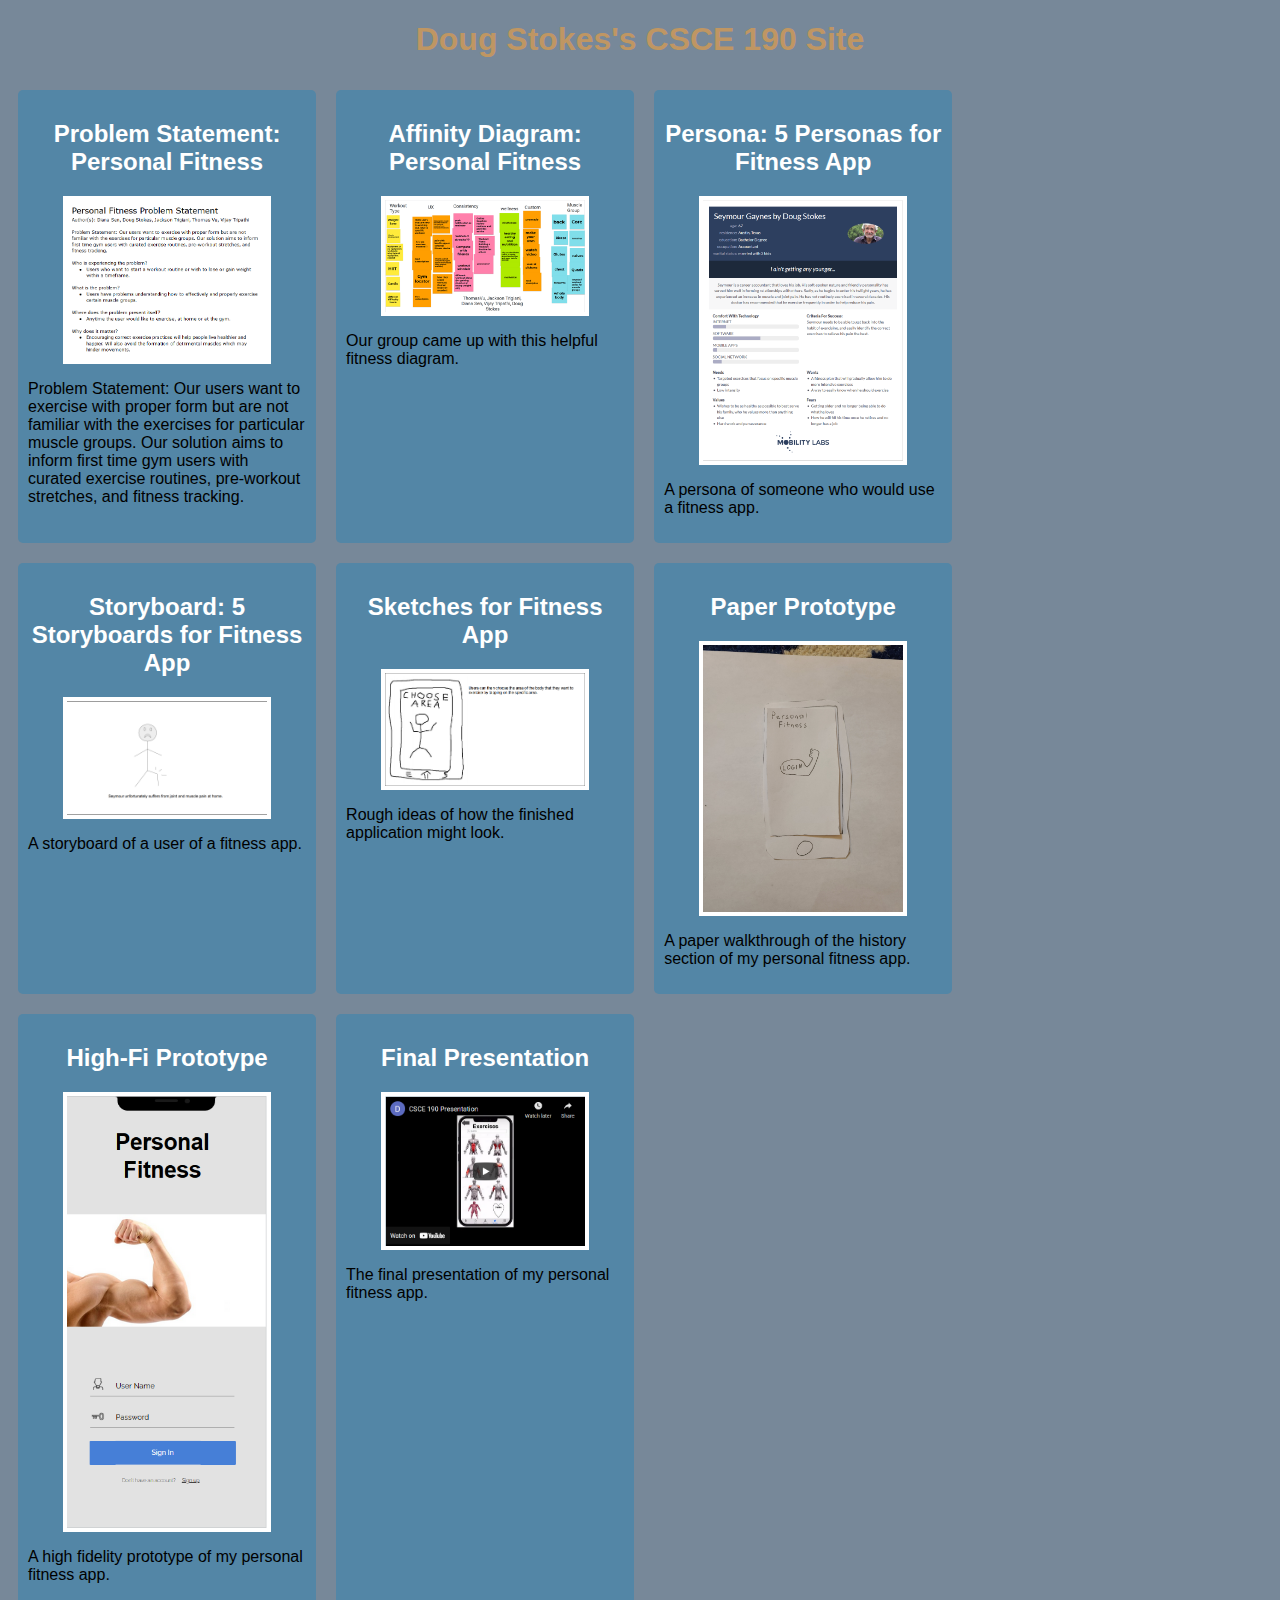
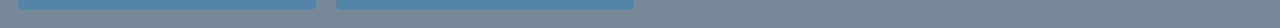
<file: index.html>
<!DOCTYPE html>
<html>
    <head>
        <title>CSCE 190: Doug Stokes</title>
        <link rel ="stylesheet" href="styles.css">
    </head>
    <body>
        <h1>Doug Stokes's CSCE 190 Site</h1>
        
        <div class="assignments">
            <!-- Problem Statement Assignment-->
            <section class="assignment">
                <a href="files/problemstatement.pdf"><h2>Problem Statement: Personal Fitness</h2></a>
                <a href="files/problemstatement.pdf"><img src="images/problemstatement.png"></a>
                <p>
                    Problem Statement: Our users want to exercise with proper form but are not familiar with the exercises for particular muscle groups. Our solution aims to inform first time gym users with curated exercise routines, pre-workout stretches, and fitness tracking.
                </p>
            </section>

            <!-- Affinity Diagram Assignment-->
            <section class="assignment">
                <a href="files/affinitydiagram.pdf"><h2>Affinity Diagram: Personal Fitness</h2></a>
                <a href="files/affinitydiagram.pdf"><img src="images/affinitydiagram.png"></a>
                <p>
                    Our group came up with this helpful fitness diagram.
                </p>

            </section>

            <!-- Persona Assignment-->
            <section class="assignment">
                <a href="files/persona.pdf"><h2>Persona: 5 Personas for Fitness App</h2></a>
                <a href="files/persona.pdf"><img src="images/persona.png"></a>
                <p>
                     A persona of someone who would use a fitness app.
                </p>
            </section>

            <!-- Storyboard Assignment-->
            <section class="assignment">
                <a href="files/storyboard.pdf"><h2>Storyboard: 5 Storyboards for Fitness App</h2></a>
                <a href="files/storyboard.pdf"><img src="images/storyboard.png"></a>
                <p>
                    A storyboard of a user of a fitness app.
                </p>
            </section>

            <!-- Sketch Assignment-->
            <section class="assignment">
                <a href="files/sketches.pdf"><h2>Sketches for Fitness App</h2></a>
                <a href="files/sketches.pdf"><img src="images/sketches.png"></a>
                <p>
                    Rough ideas of how the finished application might look.
                </p>
            </section>

            <!-- Prototype Assignment-->
            <section class="assignment">
                <a href="https://www.youtube.com/watch?v=cH76e-q6EvY"><h2>Paper Prototype</h2></a>
                <a href="https://www.youtube.com/watch?v=cH76e-q6EvY"><img src="images/paper-prototype.jpg"></a>
                <p>
                    A paper walkthrough of the history section of my personal fitness app.
                </p>
            </section>

            <!-- High Fidelity Prototype Assignment-->
            <section class="assignment">
                <a href="files/high-fi-prototype/index.html"><h2>High-Fi Prototype</h2></a>
                <a href="files/high-fi-prototype/index.html"><img src="images/high-fi-prototype.png"></a>
                <p>
                    A high fidelity prototype of my personal fitness app.
                </p>
            </section>

            <!-- High Fidelity Prototype Assignment-->
            <section class="assignment">
                <a href="https://www.youtube.com/watch?v=qWxAQfnmN7s"><h2>Final Presentation</h2></a>
                <a href="https://www.youtube.com/watch?v=qWxAQfnmN7s"><img src="images/presentation.png"></a>
                <p>
                    The final presentation of my personal fitness app.
                </p>
            </section>
        </div>
    </body>
</html>
</file>
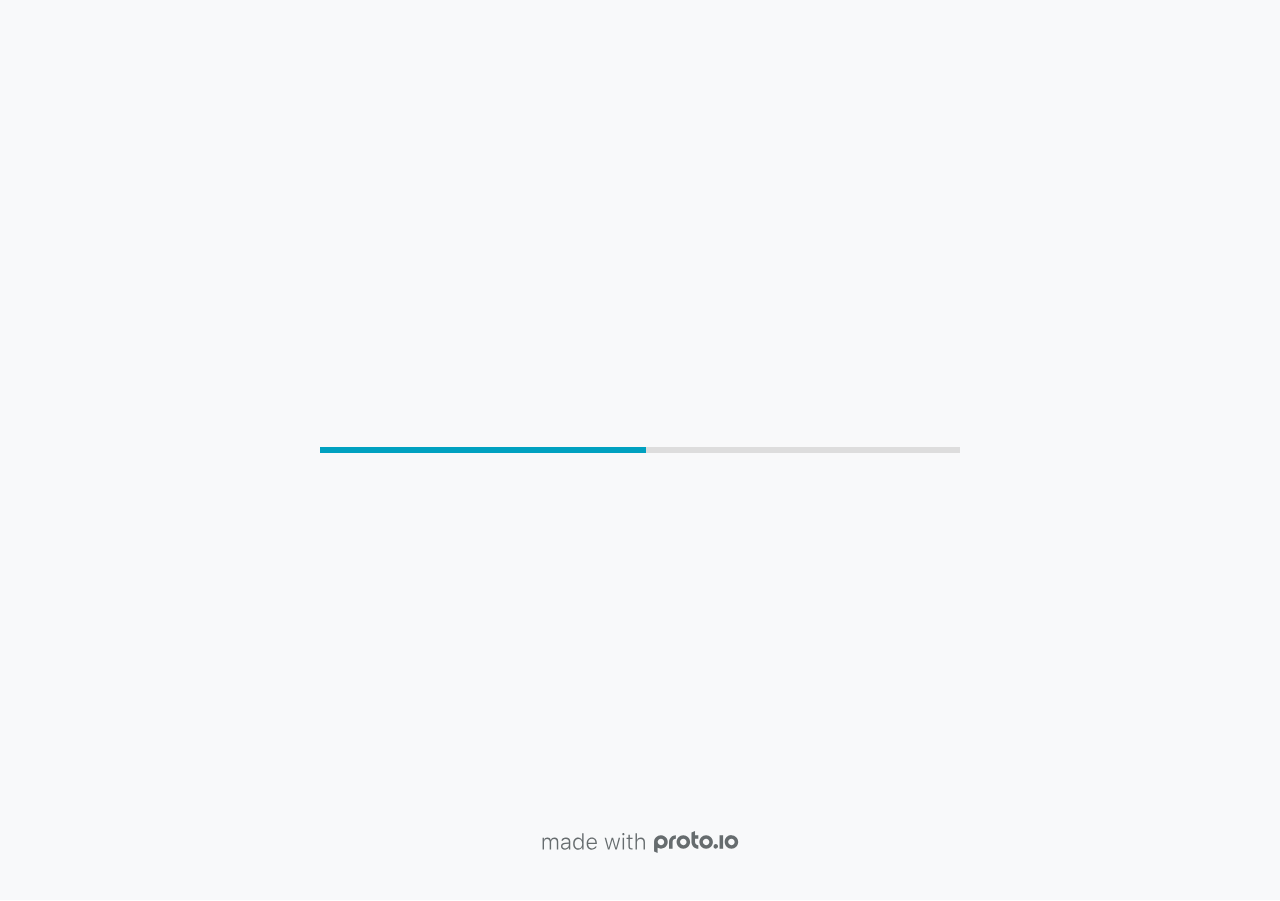
<file: files/high-fi-prototype/index.html>
<!DOCTYPE HTML>
	<head>

		<meta charset="utf-8">

		<title>CSCE190Prototype - Proto.io</title>

		
			<meta name="HandheldFriendly" content="True">
			<meta name="MobileOptimized" content="428"> 

			
			
			
			<meta name="viewport" content="minimum-scale=1.00, maximum-scale=1.00, initial-scale=1.00, user-scalable=no, shrink-to-fit=no" />

			
				<meta name="apple-mobile-web-app-capable" content="yes" />
				<meta name="apple-mobile-web-app-status-bar-style" content="black-translucent" />
			

			<meta name="format-detection" content="telephone=no">


			

            
            <link rel="icon" sizes="192x192" href="./assets/branding/android-icon-hires.png">
            <link rel="icon" sizes="128x128" href="./assets/branding/android-icon.png">

            
            <link href="./assets/branding/apple-touch-icon-retina180.png" sizes="180x180" rel="apple-touch-icon">

            
            <link href="./assets/branding/apple-touch-icon-retina.png" sizes="114x114" rel="apple-touch-icon">

            
            <link href="./assets/branding/apple-touch-icon.png" sizes="57x57" rel="apple-touch-icon">

            
            <link href="./assets/branding/startup.png" media="(device-width: 320px)" rel="apple-touch-startup-image">

            
            <link href="./assets/branding/startup-retina.png" media="(device-width: 320px) and (device-height: 480px) and (-webkit-device-pixel-ratio: 2)" rel="apple-touch-startup-image">

            
            <link href="./assets/branding/startup-568.png" media="(device-width: 320px) and (device-height: 568px) and (-webkit-device-pixel-ratio: 2)" rel="apple-touch-startup-image">

            
            <link href="./assets/branding/startup-retina-6.png" media="(device-width: 375px) and (device-height: 667px) and (orientation: portrait) and (-webkit-device-pixel-ratio: 2)" rel="apple-touch-startup-image">

            
            <link href="./assets/branding/startup-retina-6plus.png" media="(device-width: 414px) and (device-height: 736px) and (orientation: portrait) and (-webkit-device-pixel-ratio: 3)" rel="apple-touch-startup-image">

            
            <link href="./assets/branding/startup-retina-6plus-landscape.png" media="(device-width: 414px) and (device-height: 736px) and (orientation: landscape) and (-webkit-device-pixel-ratio: 3)" rel="apple-touch-startup-image">

            
            <link href="./assets/branding/startup-ipad.png" media="(device-width: 768px) and (orientation: portrait)" rel="apple-touch-startup-image">

            
            <link href="./assets/branding/startup-ipad-landscape.png" media="(device-width: 768px) and (orientation: landscape)" rel="apple-touch-startup-image">

            
            <link href="./assets/branding/startup-ipad-retina.png" media="(device-width: 768px) and (orientation: portrait) and (-webkit-device-pixel-ratio: 2)" rel="apple-touch-startup-image">

            
            <link href="./assets/branding/startup-ipad-landscape-retina.png" media="(device-width: 768px) and (orientation: landscape) and (-webkit-device-pixel-ratio: 2)" rel="apple-touch-startup-image">

            
            <link href="./assets/branding/startup-ipad-pro.png" media="(device-width: 1024px) and (orientation: portrait) and (-webkit-device-pixel-ratio: 2)" rel="apple-touch-startup-image">

            
            <link href="./assets/branding/startup-ipad-pro-landscape.png" media="(device-width: 1024px) and (orientation: landscape) and (-webkit-device-pixel-ratio: 2)" rel="apple-touch-startup-image">

			<meta http-equiv="cleartype" content="on"> 


			 
		    <script type="text/javascript" src="./scripts/plugins/jquery/jquery.js"></script>

			
				<link rel="stylesheet" href="./stylesheets/player-export.css" />
				<script type="text/javascript" src="./scripts/player-export.js"></script>
			

			
			<script type="text/javascript" src="./libraries/common/components.js"></script> 
			<link type="text/css" rel="Stylesheet" href="./libraries/common/components.1.00.css" /> 

			
					<script type="text/javascript" src="./libraries/generic2/components.js"></script> 
					<link type="text/css" rel="Stylesheet" href="./libraries/generic2/components.1.00.css" /> 
				
					<script type="text/javascript" src="./libraries/ios7/components.js"></script> 
					<link type="text/css" rel="Stylesheet" href="./libraries/ios7/components.1.00.css" /> 
				
					<script type="text/javascript" src="./libraries/arrows_callouts/components.js"></script> 
					<link type="text/css" rel="Stylesheet" href="./libraries/arrows_callouts/components.1.00.css" /> 
				
					<script type="text/javascript" src="./libraries/ios9/components.js"></script> 
					<link type="text/css" rel="Stylesheet" href="./libraries/ios9/components.1.00.css" /> 
				
					<script type="text/javascript" src="./libraries/material/components.js"></script> 
					<link type="text/css" rel="Stylesheet" href="./libraries/material/components.1.00.css" /> 
				
				<script type="text/javascript" src="./data/data.js"></script> 
			<script type="text/javascript" src="./webkitmask/maskimages.js"></script> 

		<style>
			body { width: 428px; height: 926px; }
			.landscape, .landscape .prx-page { min-height: 428px; }
			.portrait, .portrait .prx-page { min-height: 926px; }
		</style>

		<script type="text/javascript">

			prx.ver = '6.6.77.1';
			prx.url.account = 'https://jacksontrigiani.proto.io';
			prx.url.staticassets = 'https://gal.proto.io';
			prx.url.devices = 'https://dteyv52hbg2at.cloudfront.net/devices';
			prx.url.static = 'https://dteyv52hbg2at.cloudfront.net';
			prx.url.siteurl = 'proto.io';
			prx.url.crossmsg = 'https://jacksontrigiani.proto.io';

			prx.nodejsassetsserver = {};
			prx.nodejsassetsserver.host = ".proto.io";
			prx.nodejsassetsserver.subdomainprefix = "https://at";
			prx.nodejsassetsserver.maxsubdomains = "20";

			prx.device_library = 'ios9';
			prx.devices[prx.device] = {
				name: prx.device
				,defaultOrientation: 'portrait'
				,portrait_applies: 1 //new
				,portrait: [428,926]
				,landscape_applies: 1 //new
				,landscape: [926,428]
				,allow_orientation_change: 1 //new
				,statusbar_skin: 'default' // new
				,statusbarheightportrait: 0
				,statusbarheightlandscape: 0
				,navigationbar_skin: 'default' //new
				,navigationbarheightportrait: 0
				,navigationbarheightlandscape: 0
				,normalportrait: [428,926]
				,normallandscape: [926,428]
				,device_s3bucket: 'f61fe0f1-78bb-412f-8138-bc9e0e3f3534'
				,dpr: '1.00'
				,deviceType: "iphonex"
                ,showiPhoneXNotch: true
                ,hasCustomSkinNotch: false
				,appleWatchRoundedCorners: false
				,scrollType: "default"
				,initialscale: 1.00
				,targetdensitydpi: "device-dpi"
			}
			// save a copy of the device in the player state
			prx.currentPlayerStatus.projectDevice = prx.toolbox.clone(prx.devices[prx.device]);
			prx.currentPlayerStatus.targetDevice = {"ISANDROIDTABLET":0,"ISIPOD":0,"ISCHROME":0,"ISIOS":1,"ISMSIE":0,"ISMOZILLA":0,"isAndroid-Pad":0,"ISOPERA":0,"ISWEBKIT":0,"SOSVERSION":{"CBUILDVER":"","CMAJORVER":"","CMINORVER":"","CTEXT":"","IMINORVER":0,"IMAJORVER":0,"IBUILDVER":0},"ISIPAD":0,"ISMOBILE":1,"ISSAFARI":0,"ISIPHONE":1,"ISWINDOWS":0,"ISWINDOWSTOUCH":0,"ISDEVICE":1,"ISANDROID":0,"ISCUSTOM":0};
			prx.releaseChannel = 'stable';

			prx.projectsettings.id = '62164fd1-0e01-4c0e-8fa9-e3945f870721';
			prx.projectsettings.s3b = 'jacksontrigiani-1157907-5c5f1a2c-b480-fde2-c741dd80e3e0df5e';
			prx.projectsettings.account = 'jacksontrigiani';
			prx.projectsettings.statusbar = '0'; 
			prx.projectsettings.statusbarapplies = '0';
			prx.projectsettings.navigationbar = '0';
			prx.projectsettings.navigationbarapplies = '0';
			prx.projectsettings.initialpageid = -1;
			
			
			prx.projectsettings.flashactions = 1;
			prx.projectsettings.gatrackingcode = '';

			prx.export2html = '1' == true;
			prx.mobPlayer = 0;

			prx.user.country = 'US';

			prx.s3Links = []; 
			var sLinkedAssets = [];
			
				sLinkedAssets["p_787f8c63c28556c3f6fe75d5ed068d9f"]="https://www.google.com/url?sa=i&url=https%3A%2F%2Fwww.alamy.com%2Fstock-photo-deltoid-muscles-anterior-anatomy-muscles-isolated-on-white-3d-illustration-104260326.html&psig=AOvVaw2d24IXAlq3thSq-mpVPhXS&ust=1617772992979000&source=images&cd=vfe&ved=0CAIQjRxqFwoTCOil95rw6O8CFQAAAAAdAAAAABAT";
				
				sLinkedAssets["p62164fd1-0e01-4c0e-8fa9-e3945f870721_5d2f693fc5b4f7737cc36511ff18158e"]="https://external-content.duckduckgo.com/iu/?u=https%3A%2F%2Ftse1.mm.bing.net%2Fth%3Fid%3DOIP.HygeXV2jN5FkM0GIR4wB6wHaH3%26pid%3DApi&f=1";
				

			prx.csrf_token = '27044202B39E786C818CF89851B744BA3DA2E4AEA852705D4F12EA8C9EFF29C6';

            

            
                            prx.assetsAccessToken = "eyJ0eXAiOiJKV1QiLCJhbGciOiJIUzI1NiJ9.eyJkIjp7InVpZCI6Ii0xIiwicHJvamVjdF9pZCI6IjYyMTY0ZmQxLTBlMDEtNGMwZS04ZmE5LWUzOTQ1Zjg3MDcyMSJ9LCJ2IjowLCJleHAiOjE2MTg4OTI1MzEsImlhdCI6MTYxODcxMjUzMX0.IqQN49zXZXlkXPQw5k7xJh4iBKRz2hdAATYa85FivxM";

			prx.iniPlayer.iniPreLoad();

		</script>
	</head>

	

			<body class="player device-cursor-touch mobile-device-true " " id="mbd" >

				
					<div id='iphoneX-notch-player'>
						<span class="iphoneX-notch-corners"></span>
					</div>
				
				<div id="window-wrapper">
					<div id="dragarea"></div>
					<div id="statusbar"></div>
					<div id="underlay" style=""></div>

					<div class="prx-page" data-role="page" id="p-1" data-id="1"></div>
					
								<div class="prx-page" data-role="page" id="p-2" data-id="2"></div>
							
								<div class="prx-page" data-role="page" id="p-3" data-id="3"></div>
							
								<div class="prx-page" data-role="page" id="p-4" data-id="4"></div>
							
								<div class="prx-page" data-role="page" id="p-5" data-id="5"></div>
							
								<div class="prx-page" data-role="page" id="p-6" data-id="6"></div>
							
								<div class="prx-page" data-role="page" id="p-7" data-id="7"></div>
							
								<div class="prx-page" data-role="page" id="p-8" data-id="8"></div>
							
								<div class="prx-page" data-role="page" id="p-9" data-id="9"></div>
							
								<div class="prx-page" data-role="page" id="p-10" data-id="10"></div>
							
								<div class="prx-page" data-role="page" id="p-11" data-id="11"></div>
							
								<div class="prx-page" data-role="page" id="p-12" data-id="12"></div>
							
								<div class="prx-page" data-role="page" id="p-13" data-id="13"></div>
							
								<div class="prx-page" data-role="page" id="p-14" data-id="14"></div>
							
								<div class="prx-page" data-role="page" id="p-15" data-id="15"></div>
							
								<div class="prx-page" data-role="page" id="p-16" data-id="16"></div>
							
								<div class="prx-page" data-role="page" id="p-17" data-id="17"></div>
							
								<div class="prx-page" data-role="page" id="p-18" data-id="18"></div>
							
								<div class="prx-page" data-role="page" id="p-19" data-id="19"></div>
							
								<div class="prx-page" data-role="page" id="p-20" data-id="20"></div>
							
								<div class="prx-page" data-role="page" id="p-21" data-id="21"></div>
							
								<div class="prx-page" data-role="page" id="p-22" data-id="22"></div>
							
								<div class="prx-page" data-role="page" id="p-23" data-id="23"></div>
							
								<div class="prx-page" data-role="page" id="p-24" data-id="24"></div>
							
								<div class="prx-page" data-role="page" id="p-25" data-id="25"></div>
							
								<div class="prx-page" data-role="page" id="p-26" data-id="26"></div>
							
								<div class="prx-page" data-role="page" id="p-27" data-id="27"></div>
							
								<div class="prx-page" data-role="page" id="p-28" data-id="28"></div>
							
								<div class="prx-page" data-role="page" id="p-29" data-id="29"></div>
							
								<div class="prx-page" data-role="page" id="p-30" data-id="30"></div>
							
								<div class="prx-page" data-role="page" id="p-31" data-id="31"></div>
							
								<div class="prx-page" data-role="page" id="p-32" data-id="32"></div>
							
								<div class="prx-page" data-role="page" id="p-33" data-id="33"></div>
							
								<div class="prx-page" data-role="page" id="p-34" data-id="34"></div>
							
								<div class="prx-page" data-role="page" id="p-35" data-id="35"></div>
							
								<div class="prx-page" data-role="page" id="p-36" data-id="36"></div>
							
								<div class="prx-page" data-role="page" id="p-37" data-id="37"></div>
							
								<div class="prx-page" data-role="page" id="p-38" data-id="38"></div>
							
								<div class="prx-page" data-role="page" id="p-39" data-id="39"></div>
							
								<div class="prx-page" data-role="page" id="p-40" data-id="40"></div>
							
								<div class="prx-page" data-role="page" id="p-41" data-id="41"></div>
							
								<div class="prx-page" data-role="page" id="p-42" data-id="42"></div>
							
								<div class="prx-page" data-role="page" id="p-43" data-id="43"></div>
							
								<div class="prx-page" data-role="page" id="p-44" data-id="44"></div>
							
								<div class="prx-page" data-role="page" id="p-45" data-id="45"></div>
							
								<div class="prx-page" data-role="page" id="p-46" data-id="46"></div>
							
								<div class="prx-page" data-role="page" id="p-47" data-id="47"></div>
							
								<div class="prx-page" data-role="page" id="p-48" data-id="48"></div>
							
								<div class="prx-page" data-role="page" id="p-49" data-id="49"></div>
							
								<div class="prx-page" data-role="page" id="p-52" data-id="52"></div>
							
								<div class="prx-page" data-role="page" id="p-54" data-id="54"></div>
							
								<div class="prx-page" data-role="page" id="p-55" data-id="55"></div>
							
								<div class="prx-page" data-role="page" id="p-56" data-id="56"></div>
							
								<div class="prx-page" data-role="page" id="p-59" data-id="59"></div>
							
								<div class="prx-page" data-role="page" id="p-60" data-id="60"></div>
							
								<div class="prx-page" data-role="page" id="p-63" data-id="63"></div>
							
								<div class="prx-page" data-role="page" id="p-66" data-id="66"></div>
							
					<div id="navigationbar"></div>
					<div id="overlay"></div>
					<div id="trash"></div>
					<div id="quick-audios"></div>
				</div>

				 
			<div id="loader-wrapper">
				
				<div class="progress">
					<div class="progress-bar"></div>
				</div>
				<div id="poweredby"></div>
			</div>
			


			</body>
		

</html>
</file>
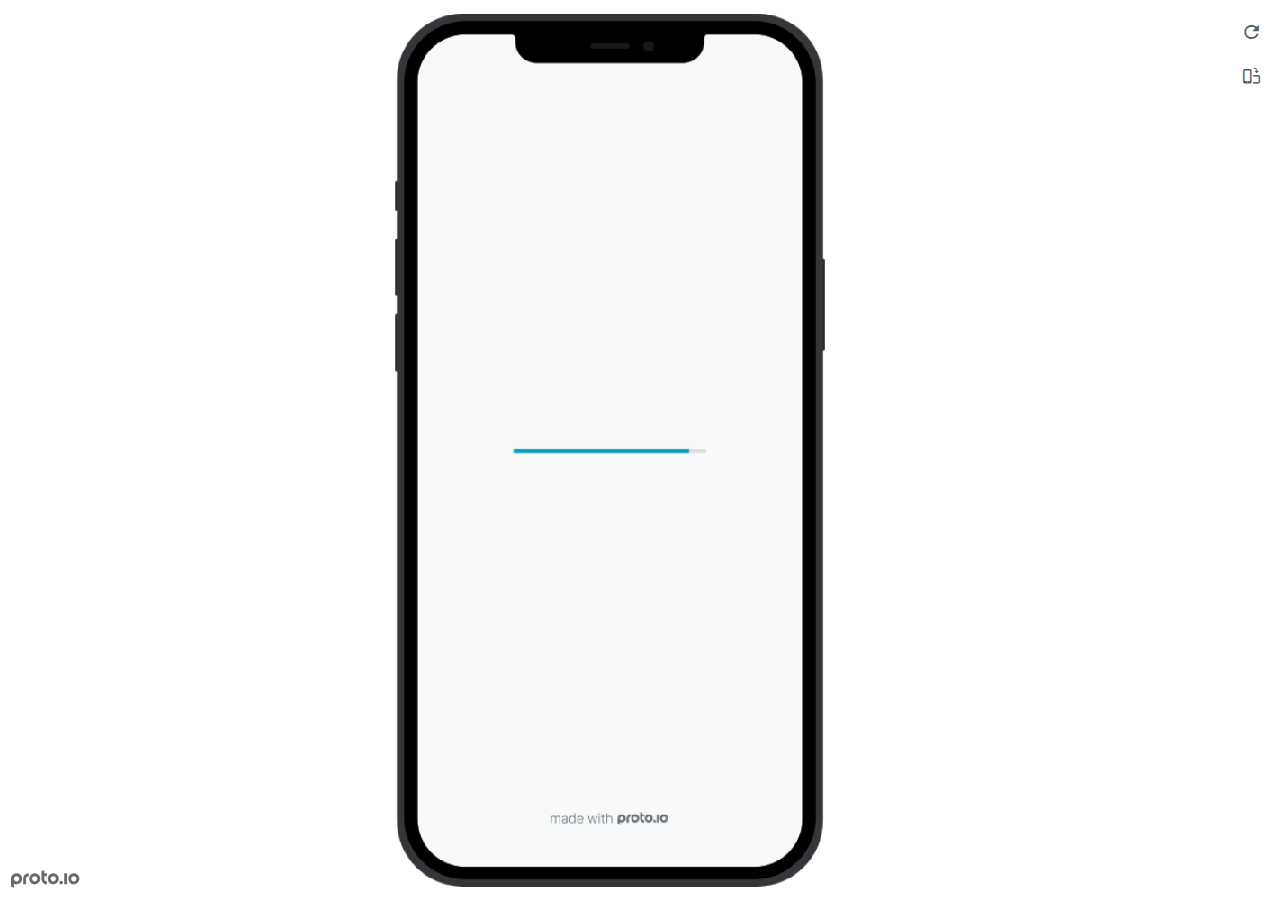
<file: files/high-fi-prototype/frame.html>
<!DOCTYPE HTML>
    <head>
    <meta charset="utf-8">

    <title>CSCE190Prototype - Proto.io player</title>

    

			<link type="text/css" rel="stylesheet" href="./stylesheets/preview-export-min.css">
			<script type="text/javascript" src="./scripts/preview-export-min.js"></script>

		

    <script type="text/javascript">
        var prx = window.prx || {};
        prx.orientation = 'portrait';
        prx.orientations = {};
        prx.orientations.portrait = 1;
        prx.orientations.landscape = 1;
        prx.project = {};
        prx.project.id = '62164fd1-0e01-4c0e-8fa9-e3945f870721';
        prx.project.title = 'CSCE190Prototype';
        prx.project.version = 0;
        prx.project.livepreview = 0;
        prx.project.account = "jacksontrigiani";
        prx.activePage = {};
        prx.usercountry = "us";
        
            prx.user = false;
        
        prx.skin = 'apple-phone-iphone12promax-1';
        prx.ver = '6.6.77.1';
        //prx.flashactions = 1;
		prx.flashactions = 1; //we are not using the DB value anymore

        prx.nodejsassetsserver = {};
        prx.nodejsassetsserver.host = ".proto.io";
        prx.nodejsassetsserver.subdomainprefix = "https://at";
        prx.nodejsassetsserver.maxsubdomains = "20";
        prx.account = "jacksontrigiani";
        prx.browserShowScreenshots = 'true';
        prx.url.crossmsg = 'https://jacksontrigiani.proto.io';
        prx.playerUrl = 'https://jacksontrigiani.proto.io/player/';
        prx.spaces = false;
        prx.csrf_token = '57372663F7EDA29CAF6C678BC0EE2A04E4BA50694C65CB5FB6FADE217F590414';

        prx.bShowPlayerBetaPrompt = false;

        
    </script>

    

</head>


<body style="background-color:#FFFFFF">

    

    <div class="page-sidebar">
        
        <div class="sidebar-action-buttons">

            
                <span class="header-action-button player-icon-reload embed-icon-reload" id="refresh-preview">
                    <span class="tooltip">Refresh preview</span>
                </span>
                
                    <span  class="header-action-button player-icon-rotate embed-icon-rotate" id="change-orientation">
                        <span class="tooltip">Change orientation</span>
                    </span>
                

        </div>

    </div>

    <div id="maincontent" class="portrait">

        <div id="shortcut-pressed-outer">
            <div id="shortcut-pressed"></div>
        </div>
        

			<div class="frame_generic">
				
				<div class="body_generic skin_apple-phone-iphone12promax-1 skin-wrapper skin-os-apple skin-device-phone skin-model-iphone12promax skin-size-1 skin-color-black skin-orientation-portrait skin-dimensions-428-926">

					<div class="buttons top"></div>
					<div class="detail-top"></div>
					<div class="web-search"></div>
					<div class="buttons left"></div>

					<div class="body_generic_inner">
						
						<iframe id="pio-playerframe" src="index.html" scrolling="NO" style="width: 428px; height: 926px;" webkitAllowFullScreen mozallowfullscreen allowFullScreen allowvr allow="autoplay"></iframe>
						
                                <script type="text/javascript">
                                    // remove parameter from address bar immediately if no changes
                                    let url = new URL(window.location.href);
                                    url.searchParams.delete('hc');
									url.searchParams.delete('ap');
                                    window.history.replaceState({}, document.title, url.toString());
                                </script>
                            
					</div>

					<div class="buttons right"></div>
					<div class="detail-bottom"></div>
				</div>
				
			</div>
		
    </div>

    

    
            <div id="branding"></div>
        
</body>


<script type="text/javascript">
    
</script>
</html>
</file>
<file: styles.css>
body {
    background: #778899;
    font-family:Arial, Helvetica, sans-serif;
}

.assignments {
    display:flex;
    flex-wrap:wrap;
}

.assignment {
    width:22%;
    padding:10px;
    margin:10px;
    padding:20px 10;
    background: #5386A6;
    border-radius:5px;
}

.assignment img {
    width:200px;
    margin: 10px;
    border: 4px solid #FFF;
    display:block;
    margin:auto;
}

.assignment img:hover {
    border: 4px solid #094A73;
}

h1 {
    color: #BF9663;
    text-align:center;
}

h2 {
    text-align:center;
}

a {
    text-decoration:none;
    color: #FFF;
}

a:hover {
    color: #F26D3D;
}
</file>
<file: files/high-fi-prototype/stylesheets/player-export.css>
/*!
 * 
 *                                                                       
 *                              ::;;;;                                   
 *    ::,,,,::    ::,,  ,,,,::::::11ii::,,::,,,,::      ::::,,::,,,,::   
 *  ,,111111ii,,::1111::111111ii::111111::111111ii,,    ii11,,ii111111,, 
 *  11ii::;;11;;ii11::iiii::;;11;;11ii::ii11::::11ii    ii11;;11;;::ii11 
 *  11;;  ::11ii11;;::11ii  ::11ii11ii,,iiii..  iiii    ii11;;11::  ;;11 
 *  1111;;ii11;;11;;,,ii11::ii11;;ii11;;;;11;;;;11;;;;;;ii11::11ii;;11ii 
 *  11111111;;::11;;  ::ii1111;;  ::ii11::ii1111ii::11ii;;11,,;;1111ii:: 
 *  11;;,,::  ,,::,,      ::,,        ::::  ::::    ,,,,::::    ::,,     
 *  ;;;;                                                                 
 *                                                                       
 *  Build: 4/16/2021, 9:42:14 AM
 */

/*!
 * Waves v0.5.5
 * http://fian.my.id/Waves
 *
 * Copyright 2014 Alfiana E. Sibuea and other contributors
 * Released under the MIT license
 * https://github.com/fians/Waves/blob/master/LICENSE
 */.mask-inner{position:relative;background-size:100% 100%;background-repeat:no-repeat}.mask-inner .mask-inner{transform:none!important}.mask-border .mborder,.mask-filter{height:100%;width:100%}.mask-border .mborder{border:1px solid hsla(0,0%,100%,.8);position:absolute;pointer-events:none}.mask-border .area-border{border:1px solid #00a1c0;left:0;top:0;position:absolute;transform-origin:0 0;box-sizing:border-box}.mask-border .mask-radius{width:100%;height:100%;overflow:hidden;position:absolute}.mask-border .mask-radius .mask-radius-border{position:relative;width:100%;height:100%;border:1px solid hsla(0,0%,100%,.8)}.mask-border.hide-handles .prx-resizable-handle{opacity:0;pointer-events:none!important}.mask-border.hide-handles .area-border{border:1px dashed #b4bcbf}.mask-wrapper{overflow:hidden;height:100%;pointer-events:none}.mask-wrapper.borderPos-inside{box-sizing:border-box}.mask-wrapper.borderPos-outside{width:100%;height:100%}.mask-wrapper.borderPos-outside .mask-inner{box-sizing:content-box}.mask-edit-mode-handles{pointer-events:none}.mask-edit-mode-handles.hide-handles .prx-resizable-handle,.mask-edit-mode-handles.hide-handles .prx-rotate-handle{opacity:0;pointer-events:none!important}.mask-edit-mode-handles.hide-handles .xborder{border-color:#b4bcbf!important}abbr,address,article,aside,audio,b,blockquote,body,caption,cite,code,dd,del,dfn,div,dl,dt,em,fieldset,figure,footer,form,h1,h2,h3,h4,h5,h6,header,hgroup,html,i,iframe,img,ins,kbd,label,legend,li,mark,menu,nav,object,ol,p,pre,q,samp,section,small,span,strong,sub,sup,table,tbody,td,tfoot,th,thead,time,tr,ul,var,video{margin:0;padding:0;border:0;outline:0;font-size:100%;background:transparent}article,aside,details,figcaption,figure,footer,header,hgroup,nav,section{display:block}audio,canvas,video{display:inline-block;*display:inline;*zoom:1}[hidden],audio:not([controls]){display:none}html{font-size:100%;-webkit-text-size-adjust:100%;-ms-text-size-adjust:100%}body{margin:0;font-size:13px}body,button,input,select,textarea{font-family:sans-serif;color:#222}a{color:#00e}a:visited{color:#551a8b}a:hover{color:#06e}a:focus{outline:thin dotted}a:active,a:hover{outline:0}abbr[title]{border-bottom:1px dotted}b,strong{font-weight:700}blockquote{margin:1em 40px}dfn{font-style:italic}hr{display:block;height:1px;border:0;border-top:1px solid #ccc;margin:1em 0;padding:0}ins{background:#ff9;text-decoration:none}ins,mark{color:#000}mark{background:#ff0;font-style:italic;font-weight:700}code,kbd,pre,samp{font-family:monospace,serif;_font-family:courier new,monospace;font-size:1em}pre{white-space:pre;white-space:pre-wrap;word-wrap:break-word}q{quotes:none}q:after,q:before{content:"";content:none}small{font-size:85%}sub,sup{font-size:75%;line-height:0;position:relative;vertical-align:baseline}sup{top:-.5em}sub{bottom:-.25em}ol,ul{margin:1em 0;padding:0 0 0 40px}dd{margin:0 0 0 40px}nav ol,nav ul{list-style:none;list-style-image:none;margin:0;padding:0}img{border:0;-ms-interpolation-mode:bicubic}svg:not(:root){overflow:hidden}figure,form{margin:0}fieldset{margin:0}fieldset,legend{border:0;padding:0}legend{*margin-left:-7px}button,input,select,textarea{font-size:100%;margin:0;vertical-align:baseline;*vertical-align:middle}button,input{line-height:normal;*overflow:visible}table button,table input{*overflow:auto}[role=button],button,input[type=button],input[type=reset],input[type=submit]{-webkit-appearance:button}input[type=checkbox],input[type=radio]{box-sizing:border-box;padding:0}input[type=search]{-webkit-appearance:textfield;-moz-box-sizing:content-box;-webkit-box-sizing:content-box;box-sizing:content-box}input[type=search]::-webkit-search-decoration{-webkit-appearance:none}button::-moz-focus-inner{border:0;padding:0}textarea{overflow:auto;vertical-align:top;resize:vertical}input:invalid,textarea:invalid{background-color:#f0dddd}table{border-collapse:collapse;border-spacing:0}td{vertical-align:top}.nocallout{-webkit-touch-callout:none}textarea[contenteditable]{-webkit-appearance:none}.gifhidden{position:absolute;left:-100%}.ir{display:block;border:0;text-indent:-999em;overflow:hidden;background-color:transparent;background-repeat:no-repeat;text-align:left;direction:ltr}.ir br{display:none}.hidden{display:none!important;visibility:hidden}.visuallyhidden{border:0;clip:rect(0 0 0 0);height:1px;margin:-1px;overflow:hidden;padding:0;position:absolute;width:1px}.visuallyhidden.focusable:active,.visuallyhidden.focusable:focus{clip:auto;height:auto;margin:0;overflow:visible;position:static;width:auto}.invisible{visibility:hidden}.clearfix:after,.clearfix:before{content:"";display:table}.clearfix:after{clear:both}.clearfix{*zoom:1}@media print{*{background:transparent!important;color:#000!important;text-shadow:none!important;filter:none!important;-ms-filter:none!important}a,a:visited{text-decoration:underline}a[href]:after{content:" (" attr(href) ")"}abbr[title]:after{content:" (" attr(title) ")"}.ir a:after,a[href^="#"]:after,a[href^="javascript:"]:after{content:""}blockquote,pre{border:1px solid #999;page-break-inside:avoid}thead{display:table-header-group}img,tr{page-break-inside:avoid}img{max-width:100%!important}@page{margin:.5cm}h2,h3,p{orphans:3;widows:3}h2,h3{page-break-after:avoid}}#eval-iframe{display:none}body{-webkit-appearance:none;-webkit-box-flex:1;-webkit-touch-callout:none;-webkit-tap-highlight-color:rgba(0,0,0,0)}*{-webkit-user-select:none;-khtml-user-select:none;-moz-user-select:-moz-none;-o-user-select:none;user-select:none}input,textarea{-webkit-user-select:text;-khtml-user-select:text;-moz-user-select:text;-o-user-select:text;user-select:text}#dragarea{font-family:Helvetica,Arial,sans-serif;text-align:left}.text{height:95%;overflow:auto}.wrap{overflow:hidden}.pos,.spos{position:absolute}.action-highlight{position:absolute;top:0;left:0;height:100%;width:100%;background:rgba(255,255,0,.5);background:rgba(64,208,255,.3);opacity:0;pointer-events:none;-webkit-transition:opacity .2s ease-in;transition:opacity .2s ease-in;border:2px solid #40c8f4;padding:3px;box-sizing:border-box}.action-highlight-simple-visible,.action-highlight-visible{opacity:1}#appModeNote{background-color:#333;border-top:5px solid #000;bottom:0;color:#f0f0f0;display:none;font-family:helvetica;left:0;padding:10px 0;position:fixed;text-align:center;width:100%}#appModeNote em{display:block;font-size:20px;font-weight:700;line-height:26px}#appModeNote span{display:block;font-size:14px;line-height:20px}.hidden{display:none}.prx-page.loadedFrom{display:block}.prx-page.loadedTo{z-index:999999}.prx-page.loadedTo-1{z-index:10000000}.prx-page.loadedTo-2{z-index:10000001}.prx-page.loadedTo-3{z-index:10000002}.prx-page.loadedTo-4{z-index:10000003}.prx-page.loadedTo-5{z-index:10000004}.prx-page.loadedTo-6{z-index:10000005}.prx-page.loadedTo-7{z-index:10000006}.prx-page.loadedTo-8{z-index:10000007}.prx-page.loadedTo-9{z-index:10000008}.prx-page.loadedTo-10{z-index:10000009}.prx-page.loadedTo-11{z-index:10000010}.prx-page.loadedTo-12{z-index:10000011}.prx-page.loadedTo-13{z-index:10000012}.prx-page.loadedTo-14{z-index:10000013}.prx-page.loadedTo-15{z-index:10000014}.prx-page.loadedTo-16{z-index:10000015}.prx-page.loadedTo-17{z-index:10000016}.prx-page.loadedTo-18{z-index:10000017}.prx-page.loadedTo-19{z-index:10000018}.prx-page.loadedTo-20{z-index:10000019}.prx-page.loadedTo-21{z-index:10000020}.prx-page.loadedTo-22{z-index:10000021}.prx-page.loadedTo-23{z-index:10000022}.prx-page.loadedTo-24{z-index:10000023}.prx-page.loadedTo-25{z-index:10000024}.prx-page.loadedTo-26{z-index:10000025}.prx-page.loadedTo-27{z-index:10000026}.prx-page.loadedTo-28{z-index:10000027}.prx-page.loadedTo-29{z-index:10000028}.prx-page.loadedTo-30{z-index:10000029}#navigationbar,#statusbar{background:transparent 0 0;display:block;width:100%;border:0;top:0;position:fixed;z-index:1}#loader-wrapper{background:#f8f9fa;height:100%;left:0;position:fixed;top:0;width:100%;z-index:99999;font-size:11px}#loader-wrapper .progress{position:absolute;top:50%;left:50%;transform:translate(-50%,-50%);-ms-transform:translate(-50%,-50%);-webkit-transform:translate(-50%,-50%);width:50%;height:4px;background-color:#ddd}#loader-wrapper .progress-bar{position:relative;width:0;height:4px;-webkit-transition:.4s linear;-moz-transition:.4s linear;-o-transition:.4s linear;transition:.4s linear;-webkit-transition-property:width,background-color;-moz-transition-property:width,background-color;-o-transition-property:width,background-color;transition-property:width,background-color}#loader-wrapper .progress-bar:before,.progress-bar:after{content:"";position:absolute;top:0;left:0;right:0}#loader-wrapper .progress-bar:before{bottom:0;background-color:#ddd}#loader-wrapper .progress-bar:after{z-index:2;bottom:0;background:#00a1c0}#loader-wrapper #app-icon{position:absolute;top:50%;left:50%;transform:translate(-50%,-150%);-ms-transform:translate(-50%,-150%);-webkit-transform:translate(-50%,-150%);width:114px;height:114px}#loader-wrapper #poweredby{position:absolute;bottom:5%;left:50%;transform:translate(-50%);-ms-transform:translate(-50%);-webkit-transform:translate(-50%);width:100%;height:16px;background-image:url(/images/player/player-logo.svg);background-repeat:no-repeat;background-position:top;background-size:auto 200%;z-index:99999}body{-moz-transition:opacity .3s linear;-o-transition:opacity .3s linear;-webkit-transition:opacity .3s linear;transition:opacity .3s linear}.reloading{background:#fff!important;opacity:0}@media (min-width:481px) and (max-width:1079px){#loader-wrapper .progress,#loader-wrapper .progress-bar{height:4px}}@media (min-width:1080px){#loader-wrapper #poweredby{height:24px}#loader-wrapper .progress,#loader-wrapper .progress-bar{height:6px}}@media (width:1280px) and (height:768px){#loader-wrapper .progress,#loader-wrapper .progress-bar{height:2px}}.pointer-events-none{pointer-events:none!important}body .prx-page{-webkit-trans1form:translate3d(0,0,0)}.prx-page .type-symbol .box{-w1ebkit-transform:translateZ(0)}html{background:transparent}body{background:#fff;overflow:hidden}body.mobile-device-true *{-webkit-text-size-adjust:100%}body.mobile-device-false *{-webkit-text-size-adjust:initial}#window-wrapper{width:100%;height:100%;overflow:hidden;position:relative}#dragarea{background:transparent;display:none}#overlay,#quick-audios,#trash,#underlay{position:absolute;top:0;left:0}#quick-audios,#trash{display:none}.visible{display:block!important}.iScrollHorizontalScrollbar,.iScrollVerticalScrollbar{z-index:auto!important}.overlay{position:fixed;left:0;right:0;bottom:0;top:0}.ui-mobile-viewport-transitioning,.ui-mobile-viewport-transitioning .prx-page{o1verflow:visible!important}.box[style*="z-index:0;"],.box[style*="z-index: 0;"]{z-index:auto!important}.box[data-mpoverlay="1"]{pos1ition:fixed}#temp-for-external-link{display:none}#dragarea,html{background:transparent!important}.hide{display:none!important}*{outline:none}.ghost-component,.ghost-component *,.ghost-component .box *{pointer-events:none!important}#statusbar{position:fixed!important}.prx-page{position:absolute;display:none}.prx-page.prx-page-active,.prx-page[class*=prx-page-transitioning-]{display:block}.prx-page[class*=prx-page-transitioning-]{overflow:hidden}.prx-page.prx-page-transitioning-overlay-in-source,.prx-page.prx-page-transitioning-overlay-out-target{overflow:visible}.prx-page.prx-page-below{z-index:10}.prx-page.prx-page-above{z-index:20}#overlay{z-index:30}.prx-page.prx-page-transition-flip,.prx-page.prx-page-transition-turn{-webkit-backface-visibility:hidden;-moz-backface-visibility:hidden;backface-visibility:hidden}.prx-page.prx-page-transition-turn{-webkit-transform:translateZ(0);-moz-transform:translateZ(0);-webkit-transform-origin:0 center;-moz-transform-origin:0 center;transform-origin:0 center;transform:translateZ(0)}.prx-page.prx-page-transition-flow:not(.prx-page-transition-flow-overlay),.prx-page.prx-page-transition-overlay-top{box-shadow:0 0 20px rgba(0,0,0,.4)}.prx-page-above.prx-page-transition-notificationInWatchOS{transition:background-color .45s ease-out}.prx-page-above.prx-page-transition-notificationInWatchOS.prx-page-transition-notificationInWatchOS-notification-in{background-color:transparent!important;transition:background-color 0s ease-out}.device-cursor-touch,.device-cursor-touch *{cursor:url(/images/player/touch-cursor-64.png) 32 32,default!important;cursor:-webkit-image-set(url("/images/player/touch-cursor-64.png") 1x,url("/images/player/touch-cursor-64@2x.png") 2x) 32 32,default!important}.device-cursor-web,.device-cursor-web *{cursor:default}.device-cursor-web .delayedtap,.device-cursor-web .delayedtap *,.device-cursor-web .interaction-click,.device-cursor-web .interaction-click *,.device-cursor-web .interaction-tap,.device-cursor-web .interaction-tap *,.device-cursor-web .release,.device-cursor-web .release *,.device-cursor-web .touch,.device-cursor-web .touch *{cursor:pointer;cursor:hand}.device-cursor-web [data-component-type=text]{cursor:default}.device-cursor-web .move,.device-cursor-web .move *{cursor:move}.device-cursor-web input,.device-cursor-web textarea{cursor:text}.do-chrome-fix #window-wrapper{-webkit-perspective:1}.do-chrome-fix .pos{-webkit-backface-visibility:hidden;-webkit-transform:translateZ(0)}.do-chrome-fix *{-w1ebkit-transform:translateZ(0) scale(1) scaleX(1) skew(0deg,0deg) skewX(0deg) skewY(0deg) rotateX(0deg) rotateY(0deg) rotate(0deg)}.do-chrome-fix.dont-do-chrome-fix #window-wrapper{-webkit-perspective:none}.do-chrome-fix.dont-do-chrome-fix .pos{-webkit-backface-visibility:visible;-webkit-transform:none}.prx-page-transitioning:not(.prx-page-transitioning-overlay-in-source):not(.loadedFrom) [data-mpoverlay="1"]{display:none}#fps{position:fixed;z-index:9999;font-size:18px;top:20px;left:20px;background:rgba(0,0,0,.8);border-radius:6px;color:#fff;padding:3px 10px}#fps,.cbutton{pointer-events:none}.cbutton{position:absolute;display:inline-block;padding:0;border:none;background:none;color:#286aab;font-size:1.4em;overflow:visible;-webkit-transition:color .7s;transition:color .7s;-webkit-tap-highlight-color:rgba(0,0,0,0)}.cbutton.cbutton--click,.cbutton:focus{outline:none;color:#3c8ddc}.cbutton:after{position:absolute;width:100%;height:100%;border-radius:50%;content:"";opacity:0;pointer-events:none}.cbutton--effect-jelena:after{border:3px solid hsla(0,0%,82.7%,.7)}.cbutton--effect-jelena.cbutton--click:after{-webkit-animation:anim-effect-jelena .3s ease-out forwards;animation:anim-effect-jelena .3s ease-out forwards}@-webkit-keyframes anim-effect-jelena{0%{opacity:1;-webkit-transform:scale3d(.6,.6,1);transform:scale3d(.6,.6,1)}to{opacity:0;-webkit-transform:scale3d(1.2,1.2,1);transform:scale3d(1.2,1.2,1)}}@keyframes anim-effect-jelena{0%{opacity:1;-webkit-transform:scale3d(.5,.5,1);transform:scale3d(.5,.5,1)}to{opacity:0;-webkit-transform:scale3d(1.2,1.2,1);transform:scale3d(1.2,1.2,1)}}.cbutton--effect-sanja:after{background:hsla(0,0%,75.3%,.3)}.cbutton--effect-sanja.cbutton--click:after{-webkit-animation:anim-effect-sanja 1s ease-out forwards;animation:anim-effect-sanja 1s ease-out forwards}@-webkit-keyframes anim-effect-sanja{0%{opacity:1;-webkit-transform:scale3d(.5,.5,1);transform:scale3d(.5,.5,1)}25%{opacity:1;-webkit-transform:scaleX(1);transform:scaleX(1)}to{opacity:0;-webkit-transform:scaleX(1);transform:scaleX(1)}}@keyframes anim-effect-sanja{0%{opacity:1;-webkit-transform:scale3d(.5,.5,1);transform:scale3d(.5,.5,1)}25%{opacity:1;-webkit-transform:scaleX(1);transform:scaleX(1)}to{opacity:0;-webkit-transform:scaleX(1);transform:scaleX(1)}}#log{position:fixed;z-index:9999;font-size:24px;top:20px;right:20px;pointer-events:none}.watchOSscrollbars .iScrollVerticalScrollbar{position:fixed!important;width:12px!important;background-color:hsla(0,0%,100%,.3)!important;border-radius:8px!important;z-index:99999!important}.watchOSscrollbars .iScrollIndicator{background:#fff!important;border-radius:8px!important;left:2px!important;width:8px!important}.applewatch-rounded-corners{-webkit-clip-path:inset(0 0 0 0 round 63px);clip-path:inset(0 0 0 0 round 63px)}.group-action-prediv{position:absolute}.player .type-symbol.type-symbol-transparent .group-action-prediv{pointer-events:auto}.initialise-hidden-container{display:block!important;visibility:hidden!important}.a-enter-vr{height:0!important}.fullscreen-vr .prx-page{transform:none!important;position:fixed!important}

/*!
 * Waves v0.5.5
 * http://fian.my.id/Waves
 *
 * Copyright 2014 Alfiana E. Sibuea and other contributors
 * Released under the MIT license
 * https://github.com/fians/Waves/blob/master/LICENSE
 */.waves-effect{position:relative;overflow:hidden}.waves-effect.box{position:absolute}.waves-effect .waves-ripple{position:absolute;border-radius:50%;width:100px;height:100px;margin-top:-50px;margin-left:-50px;opacity:0;background-color:rgba(0,0,0,.2);pointer-events:none}.waves-effect.waves-light .waves-ripple{background-color:hsla(0,0%,100%,.4)}.waves-button,.waves-circle{-webkit-mask-image:-webkit-radial-gradient(circle,#fff 100%,#000 0);mask-image:radial-gradient(circle,#fff 100%,#000 0)}.waves-button,.waves-button-input,.waves-button:hover,.waves-button:link,.waves-button:visited{white-space:nowrap;vertical-align:middle;cursor:pointer;border:none;outline:none;color:inherit;background-color:transparent;font-size:14px;text-align:center;text-decoration:none;z-index:1}.waves-button{padding:10px 15px;border-radius:2px}.waves-button-input{margin:0;padding:10px 15px}.waves-input-wrapper{border-radius:2px;vertical-align:bottom}.waves-input-wrapper.waves-button{padding:0}.waves-input-wrapper .waves-button-input{position:relative;top:0;left:0;z-index:1}.waves-block{display:block}a.waves-effect .waves-ripple{z-index:-1}#loader-wrapper #poweredby{background-image:url(../images/player/player-logo.svg)!important}.device-cursor-touch,.device-cursor-touch *{cursor:url(../images/player/touch-cursor-64.png) 32 32,default!important;cursor:-webkit-image-set(url("../images/player/touch-cursor-64.png") 1x,url("../images/player/touch-cursor-64@2x.png") 2x) 32 32,default!important}
</file>
<file: files/high-fi-prototype/libraries/common/components.1.00.css>
.type-shapes .shape-wrapper{width:100%;height:100%;-moz-box-sizing:border-box;-webkit-box-sizing:border-box;box-sizing:border-box;background-clip:content-box}.type-shapes .shapes-text-container{position:absolute;top:0;left:0;right:0;display:table;width:100%;height:100%;text-align:center}.type-shapes .shapes-text-container>span{display:table-cell;vertical-align:middle}.type-shapes svg{overflow:visible}.player .type-symbol{overflow:hidden}.player .type-symbol.symbol-scroll{-webkit-perspective:1000}.player .type-symbol.type-symbol-transparent{pointer-events:none !important}.player .type-symbol.type-symbol-transparent .box{pointer-events:auto}.type-symbol.fullscreen{transform:none !important;width:100vw !important;height:100vh !important}.type-symbol>.type-symbol-hover-message,.type-symbol.ui-draggable-dragging:hover>.type-symbol-hover-message,.type-symbol.prx-resizable-resizing:hover>.type-symbol-hover-message{display:none;position:absolute;color:#fff;font-family:Helvetica, Arial, sans-serif !important;background:rgba(0,0,0,0.7);top:50%;left:50%;text-align:center;position:absolute;pointer-events:none;width:70px;height:30px;line-height:15px;font-size:10px !important;border-radius:3px;margin:-20px 0 0 -40px;padding:5px}.type-symbol:hover>.type-symbol-hover-message{display:block}.type-vrsymbol.fullscreen{transform:none !important;width:100vw !important;height:100vh !important}.type-vrsymbol.fullscreen canvas{width:100vw !important;height:100vh !important}.type-vrsymbol>.type-vrsymbol-hover-message,.type-vrsymbol.ui-draggable-dragging:hover>.type-vrsymbol-hover-message,.type-vrsymbol.prx-resizable-resizing:hover>.type-vrsymbol-hover-message{display:none;position:absolute;color:#fff;font-family:Helvetica, Arial, sans-serif !important;background:rgba(0,0,0,0.7);top:50%;left:50%;text-align:center;position:absolute;pointer-events:none;width:70px;height:30px;line-height:15px;font-size:10px !important;border-radius:3px;margin:-20px 0 0 -40px;padding:5px}.type-vrsymbol:hover>.type-vrsymbol-hover-message{display:block}.type-text.v2-text .text-contents{o1verflow:hidden;width:100%;height:100%}.type-text.v2-text.box [data-editableProperty]{word-wrap:break-word !important}.type-text .autoresize{white-space:nowrap}.player .type-text .autoResize-true{white-space:nowrap}.type-richtext p{margin:0;line-height:normal}.type-rectangle .inner-rec{position:absolute;width:100%;height:100%;-moz-box-sizing:border-box;-webkit-box-sizing:border-box;box-sizing:border-box;background-clip:content-box}.type-rectangle .shapes-image-background{top:0;left:0;width:100%;height:100%;position:absolute;background-position:center;background-repeat:no-repeat}.type-rectangle[data-shape-type="oval"] .shapes-image-background{border-radius:50%}.type-rectangle .shapes-text-container{display:table;width:100%;height:100%;text-align:center}.type-rectangle .shapes-text-container>span{display:table-cell;vertical-align:middle}.type-horizontalline .inner{width:100%;height:0}.type-verticalline .inner{width:0;height:100%}.type-actionarea .inner-rec{width:100%;height:100%}.type-actionarea .inner-rec div{width:100%;height:100%;background:#40C8F4;opacity:0.4;-moz-box-sizing:border-box;-webkit-box-sizing:border-box;box-sizing:border-box}.type-actionarea .inner-rec div:before{content:" ";display:block;position:absolute;top:50%;left:50%;width:24px;height:24px;margin:-12px 0 0 -12px}.player .type-actionarea .inner-rec div{background:transparent}.player .type-actionarea .inner-rec div:before{background-image:none}.type-image,.type-image .type-image-wrapper{background:0 0 repeat;background-size:100% 100%;width:100%;height:100%;background-clip:content-box}.type-image .type-image-wrapper.type-image-svg{background:center center no-repeat;background-size:contain}.type-image .type-image-wrapper img{display:none}.player .type-image .type-image-wrapper.gif img{display:block !important;width:1px;height:1px;opacity:0.1}.type-image.type-image-repeater,.type-image.type-image-repeater .type-image-wrapper{background-size:auto}.type-image .image-inner{width:100%;height:100%}.type-image .image-inner.borderPos-inside .type-image-wrapper{box-sizing:border-box;background-origin:border-box}.type-image .image-inner.borderPos-outside{display:-webkit-box;display:-moz-box;display:-ms-flexbox;display:-webkit-flex;display:flex;-moz-flex-flow:row;-ms-flex-flow:row;-webkit-flex-flow:row;flex-flow:row;-moz-box-orient:horizontal;-ms-box-orient:horizontal;-webkit-box-orient:horizontal;box-orient:horizontal;-ms-align-items:center;-webkit-align-items:center;align-items:center;-ms-box-align:center;-webkit-box-align:center;box-align:center;-ms-flex-align:center;-webkit-flex-align:center;flex-align:center;-ms-justify-content:center;-webkit-justify-content:center;justify-content:center;-ms-box-pack:center;-webkit-box-pack:center;box-pack:center;-ms-flex-pack:center;-webkit-flex-pack:center;flex-pack:center}.type-image .image-inner.borderPos-outside .type-image-wrapper{-ms-flex-shrink:0;-webkit-flex-shrink:0;flex-shrink:0;box-sizing:content-box}.type-image>.type-image-hover-message,.type-image.ui-draggable-dragging:hover>.type-image-hover-message,.type-image.prx-resizable-resizing:hover>.type-image-hover-message{display:none;position:absolute;color:#fff;font-family:Helvetica, Arial, sans-serif !important;background:rgba(0,0,0,0.7);top:50%;left:50%;text-align:center;position:absolute;pointer-events:none;width:70px;height:30px;line-height:15px;font-size:10px !important;border-radius:3px;margin:-20px 0 0 -40px;padding:5px}.type-image:hover>.type-image-hover-message{display:block}.type-placeholder .bg{position:absolute;width:100%;height:100%;-moz-box-sizing:border-box;-webkit-box-sizing:border-box;box-sizing:border-box}.type-placeholder .diagonal{border:0px solid transparent;position:absolute;-moz-box-sizing:border-box;-webkit-box-sizing:border-box;box-sizing:border-box}.type-placeholder .diagonal1{-moz-transform-origin:0 0;-webkit-transform-origin:0 0;-o-transform-origin:0 0;transform-origin:0 0}.type-placeholder .diagonal2{-moz-transform-origin:right top;-webkit-transform-origin:right top;-o-transform-origin:right top;transform-origin:right top}.type-placeholder .contents{width:100%;height:100%;display:-webkit-box;display:-moz-box;display:-ms-flexbox;display:-webkit-flex;display:flex;-ms-justify-content:center;-webkit-justify-content:center;justify-content:center;-ms-box-pack:center;-webkit-box-pack:center;box-pack:center;-ms-flex-pack:center;-webkit-flex-pack:center;flex-pack:center;-ms-align-items:center;-webkit-align-items:center;align-items:center;-ms-box-align:center;-webkit-box-align:center;box-align:center;-ms-flex-align:center;-webkit-flex-align:center;flex-align:center}.type-placeholder .contents>span{display:inline-block}.type-placeholder .contents span[data-editableproperty]:empty{padding:0}.type-webview .webview-scroll-wrapper{width:100%;height:100%;-webkit-overflow-scrolling:touch;overflow:auto}.type-webview iframe{width:100%;height:100%;border:none}.type-html iframe{width:100%;height:100%;overflow:hidden;border:none}.type-animationtarget{position:relative}.type-animationtarget.type-animatiotarget-fixed-positioning{position:absolute}.type-animationtarget .animationtarget-circle{-moz-box-sizing:border-box;-webkit-box-sizing:border-box;box-sizing:border-box;width:0;height:0;position:absolute;top:0;left:0;border-radius:50%;display:none}.type-animationtarget .animationtarget-vertical{position:absolute;top:0}.type-animationtarget .animationtarget-horizontal{position:absolute;top:0%;left:0}.player .type-animationtarget{opacity:0 !important;pointer-events:none !important}.type-bannerad .bannerad-outer{display:table;height:100%;width:100%}.type-bannerad .bannerad-inner{display:table-cell;position:relative;text-align:center;vertical-align:middle;width:100%;background-size:100% 100%}.type-tooltip .tooltip-content-wrapper{width:100%;height:100%;position:relative}.type-tooltip .tooltip-content-wrapper .tooltip-outer{position:absolute;overflow:hidden}.type-tooltip .tooltip-content-wrapper .tooltip{position:absolute;-moz-transform:rotate(45deg);-webkit-transform:rotate(45deg);transform:rotate(45deg);filter:progid:DXImageTransform.Microsoft.Matrix(sizingMethod='auto expand', M11=0.7071067811865476, M12=-0.7071067811865475, M21=0.7071067811865475, M22=0.7071067811865476);-ms-filter:"progid:DXImageTransform.Microsoft.Matrix(SizingMethod='auto expand', M11=0.7071067811865476, M12=-0.7071067811865475, M21=0.7071067811865475, M22=0.7071067811865476)";-moz-box-sizing:border-box;-webkit-box-sizing:border-box;box-sizing:border-box}.type-tooltip .tooltip-content-wrapper .tooltip-content-outer{position:absolute;width:100%;height:100%;-moz-box-sizing:border-box;-webkit-box-sizing:border-box;box-sizing:border-box}.type-tooltip .tooltip-content-wrapper .tooltip-content{width:100%;height:100%;overflow:hidden;padding:10px;-moz-box-sizing:border-box;-webkit-box-sizing:border-box;box-sizing:border-box}.type-tooltip.verticalAlignCenter .tooltip-content{display:-webkit-box;display:-moz-box;display:-ms-flexbox;display:-webkit-flex;display:flex;-ms-box-align:center;-webkit-box-align:center;box-align:center;-ms-flex-align:center;-webkit-flex-align:center;flex-align:center;-ms-align-items:center;-webkit-align-items:center;align-items:center}.type-tooltip.verticalAlignCenter .tooltip-content .tooltip-text{width:100%}.type-vectoranimation .type-vectoranimation-wrapper{width:100%;height:100%}.type-vectoranimation .bodymovin,.type-vectoranimation .bodymovin-player{width:100%;height:100%}.type-vectoranimation .vector-inner{width:100%;height:100%}.type-vectoranimation .vector-inner.borderPos-inside .type-vectoranimation-wrapper{box-sizing:border-box;background-origin:border-box;overflow:hidden}.type-vectoranimation .vector-inner.borderPos-outside{display:-webkit-box;display:-moz-box;display:-ms-flexbox;display:-webkit-flex;display:flex;-moz-flex-flow:row;-ms-flex-flow:row;-webkit-flex-flow:row;flex-flow:row;-moz-box-orient:horizontal;-ms-box-orient:horizontal;-webkit-box-orient:horizontal;box-orient:horizontal;-ms-align-items:center;-webkit-align-items:center;align-items:center;-ms-box-align:center;-webkit-box-align:center;box-align:center;-ms-flex-align:center;-webkit-flex-align:center;flex-align:center;-ms-justify-content:center;-webkit-justify-content:center;justify-content:center;-ms-box-pack:center;-webkit-box-pack:center;box-pack:center;-ms-flex-pack:center;-webkit-flex-pack:center;flex-pack:center}.type-vectoranimation .vector-inner.borderPos-outside .type-vectoranimation-wrapper{-ms-flex-shrink:0;-webkit-flex-shrink:0;flex-shrink:0;box-sizing:content-box}.type-vectoranimation>.type-vectoranimation-hover-message,.type-vectoranimation.ui-draggable-dragging:hover>.type-vectoranimation-hover-message,.type-vectoranimation.prx-resizable-resizing:hover>.type-vectoranimation-hover-message{display:none;position:absolute;color:#fff;font-family:Helvetica, Arial, sans-serif !important;background:rgba(0,0,0,0.7);top:50%;left:50%;text-align:center;position:absolute;pointer-events:none;width:70px;height:45px;line-height:15px;font-size:10px !important;border-radius:3px;margin:-27px 0 0 -40px;padding:5px}.type-vectoranimation:hover>.type-vectoranimation-hover-message{display:block}.type-basic-tabbar ul{margin:0;padding:0;list-style:none;height:100%}.type-basic-tabbar ul li{margin:0;padding:0;float:left;text-align:center;height:100%;position:relative}.type-basic-tabbar ul li:first-child{border-left:0 none !important}.type-basic-tabbar ul li input{display:none}.type-basic-tabbar ul li label{width:100%;height:100%;display:block}.type-basic-tabbar ul li label .icon-wrapper{width:100%;height:100%;display:block}.type-basic-tabbar ul li label .icon{height:100%;background-position:center center;background-repeat:no-repeat;background-size:auto 60%;-webkit-mask-size:auto 60%;mask-size:auto 60%;-webkit-mask-repeat:no-repeat;mask-repeat:no-repeat;-webkit-mask-position:center center;mask-position:center center}.type-basic-tabbar.type-basic-tabbar-icon-top ul li label .icon{height:75%}.type-basic-tabbar.type-basic-tabbar-icon-top ul li label .caption{display:inline-block;width:100%;height:25%;float:left}.type-generic-onoffswitch input[type=checkbox]{display:none}.type-generic-onoffswitch label{display:block;overflow:hidden}.type-generic-onoffswitch .onoffswitch-inner{width:200%;margin-left:-100%;-moz-transition:margin 0.3s ease-in 0s;-webkit-transition:margin 0.3s ease-in 0s;-ms-transition:margin 0.3s ease-in 0s;-o-transition:margin 0.3s ease-in 0s;transition:margin 0.3s ease-in 0s}.type-generic-onoffswitch input:checked+label .onoffswitch-inner{margin-left:0}.type-generic-onoffswitch .onoffswitch-inner div{float:left;width:50%;color:white;font-family:Trebuchet, Arial, sans-serif;font-weight:bold;-moz-box-sizing:border-box;-webkit-box-sizing:border-box;-ms-box-sizing:border-box;-o-box-sizing:border-box;box-sizing:border-box}.type-generic-onoffswitch .onoffswitch-inner .active{background-color:#2FCCFF;color:#FFFFFF}.type-generic-onoffswitch .onoffswitch-inner .inactive{background-color:#EEEEEE;color:#999999;text-align:right}.type-generic-onoffswitch .onoffswitch-switch{background:#FFFFFF;position:absolute;top:0;bottom:0;-moz-transition:right 0.3s ease-in 0s;-webkit-transition:right 0.3s ease-in 0s;-ms-transition:right 0.3s ease-in 0s;-o-transition:right 0.3s ease-in 0s;transition:right 0.3s ease-in 0s}.type-generic-onoffswitch input:checked+label .onoffswitch-switch{right:0px !important}.type-datetime #background{box-sizing:border-box;margin:0;padding:0;height:100%;overflow:hidden;display:-webkit-box;display:-moz-box;display:-ms-flexbox;display:-webkit-flex;display:flex;-ms-justify-content:center;-webkit-justify-content:center;justify-content:center;-ms-box-pack:center;-webkit-box-pack:center;box-pack:center;-ms-flex-pack:center;-webkit-flex-pack:center;flex-pack:center;-ms-align-items:center;-webkit-align-items:center;align-items:center;-ms-box-align:center;-webkit-box-align:center;box-align:center;-ms-flex-align:center;-webkit-flex-align:center;flex-align:center}.type-datetime #datetime{width:100%}.type-basic-button .basic-button-inner{height:100%;width:100%;-moz-box-sizing:border-box;box-sizing:border-box;display:-webkit-box;display:-moz-box;display:-ms-flexbox;display:-webkit-flex;display:flex;-ms-box-pack:center;-webkit-box-pack:center;box-pack:center;-ms-flex-pack:center;-webkit-flex-pack:center;flex-pack:center;-ms-align-items:center;-webkit-align-items:center;align-items:center;-ms-box-align:center;-webkit-box-align:center;box-align:center;-ms-flex-align:center;-webkit-flex-align:center;flex-align:center;-moz-flex-flow:row;-ms-flex-flow:row;-webkit-flex-flow:row;flex-flow:row;-moz-box-orient:horizontal;-ms-box-orient:horizontal;-webkit-box-orient:horizontal;box-orient:horizontal;-ms-align-items:center;-webkit-align-items:center;align-items:center;-ms-box-align:center;-webkit-box-align:center;box-align:center;-ms-flex-align:center;-webkit-flex-align:center;flex-align:center}.type-basic-button .basic-button-icon{height:50%}.type-basic-button .basic-button-icon img{height:50%;vertical-align:middle}.type-basic-slider .slider-bar{position:absolute;top:50%;width:100%}.type-basic-slider .slider-bar-filled{height:100%}.type-basic-slider .slider-button{display:block;position:absolute;top:0;bottom:0}#iphoneX-notch-player{display:none}#iphoneX-notch,#iphoneX-notch-player{background:#000000;position:absolute;z-index:9999999;pointer-events:none}#iphoneX-notch:before,#iphoneX-notch:after,#iphoneX-notch-player:before,#iphoneX-notch-player:after{content:'';display:block;background-color:#191919;position:absolute}#iphoneX-notch:after,#iphoneX-notch-player:after{border-radius:50%}#iphoneX-notch.portrait,#iphoneX-notch.portrait-p,#iphoneX-notch-player.portrait,#iphoneX-notch-player.portrait-p{left:50%;transform:translateX(-50%)}#iphoneX-notch.portrait:before,#iphoneX-notch.portrait-p:before,#iphoneX-notch-player.portrait:before,#iphoneX-notch-player.portrait-p:before{left:50%;transform:translateX(-50%)}#iphoneX-notch.portrait-p,#iphoneX-notch-player.portrait-p{display:block !important}#iphoneX-notch.landscape,#iphoneX-notch.landscape-p,#iphoneX-notch-player.landscape,#iphoneX-notch-player.landscape-p{top:50%;left:0;transform:translateY(-50%)}#iphoneX-notch.landscape:before,#iphoneX-notch.landscape-p:before,#iphoneX-notch-player.landscape:before,#iphoneX-notch-player.landscape-p:before{top:50%;transform:translateY(-50%)}#iphoneX-notch.landscape .iphoneX-notch-corners:before,#iphoneX-notch.landscape .iphoneX-notch-corners:after,#iphoneX-notch.landscape-p .iphoneX-notch-corners:before,#iphoneX-notch.landscape-p .iphoneX-notch-corners:after,#iphoneX-notch-player.landscape .iphoneX-notch-corners:before,#iphoneX-notch-player.landscape .iphoneX-notch-corners:after,#iphoneX-notch-player.landscape-p .iphoneX-notch-corners:before,#iphoneX-notch-player.landscape-p .iphoneX-notch-corners:after{left:auto;top:auto;right:auto}#iphoneX-notch.landscape-p-minus90,#iphoneX-notch-player.landscape-p-minus90{display:block !important;top:50%;right:0 !important;transform:translateY(-50%) rotate(180deg) !important}#iphoneX-notch.landscape-p-minus90:before,#iphoneX-notch-player.landscape-p-minus90:before{top:50%;transform:translateY(-50%)}#iphoneX-notch.landscape-p-minus90 .iphoneX-notch-corners:before,#iphoneX-notch.landscape-p-minus90 .iphoneX-notch-corners:after,#iphoneX-notch-player.landscape-p-minus90 .iphoneX-notch-corners:before,#iphoneX-notch-player.landscape-p-minus90 .iphoneX-notch-corners:after{left:auto;top:auto;right:auto}#iphoneX-notch.landscape-p,#iphoneX-notch-player.landscape-p{display:block !important}#iphoneX-notch .iphoneX-notch-corners,#iphoneX-notch-player .iphoneX-notch-corners{width:100%;height:100%;display:block}#iphoneX-notch .iphoneX-notch-corners:before,#iphoneX-notch .iphoneX-notch-corners:after,#iphoneX-notch-player .iphoneX-notch-corners:before,#iphoneX-notch-player .iphoneX-notch-corners:after{content:" ";display:block;position:absolute;top:0;background-position:0 0;background-repeat:no-repeat}#dragarea,.timeline-dragarea{font-size:16px}.type-richtext{font-size:12px !important}.type-richtext .fr-element{font-size:12px !important;f1ont-family:'Arial,sans-serif'}.type-basic-button.generic .basic-button-inner{padding:0px 10px}.type-basic-button.generic .basic-button-icon,.type-basic-button.generic .basic-button-text{margin:0px 6px}.type-placeholder .bg{border:5px solid #999}.type-placeholder .diagonal1{left:2px}.type-placeholder .diagonal2{right:2px}.type-placeholder .contents>span{margin:0 1px}.type-placeholder .contents span[data-editableproperty]{padding:5px}.type-placeholder .contents span[data-editableproperty] textarea{margin-left:-5px}.type-animationtarget .animationtarget-circle{border:2px solid #09c}.type-animationtarget .animationtarget-vertical{border-left:2px solid #09c;height:24px;margin-top:-4px}.type-animationtarget .animationtarget-horizontal{border-top:2px solid #09c;width:24px;margin-left:-4px}.type-tooltip .tooltip-content-wrapper .tooltip{width:40px;height:40px}.type-tooltip .tooltip-content-wrapper .tooltip-content{padding:10px}.type-basic-tabbar.type-basic-tabbar-icon-top ul li label .caption{margin-top:-5px}.type-generic-onoffswitch label{border:2px solid #999;border-radius:20px}.type-generic-onoffswitch .onoffswitch-inner div{padding:0px 10px;line-height:30px}.type-generic-onoffswitch .onoffswitch-switch{width:32px;border:2px solid #999;border-radius:20px;right:56px;margin:-1px}#iphoneX-notch:before,#iphoneX-notch-player:before{border-radius:6px}#iphoneX-notch:after,#iphoneX-notch-player:after{width:11px;height:11px}#iphoneX-notch.portrait,#iphoneX-notch.portrait-p,#iphoneX-notch-player.portrait,#iphoneX-notch-player.portrait-p{width:210px;height:30px;border-radius:0 0 22px 22px}#iphoneX-notch.portrait:before,#iphoneX-notch.portrait-p:before,#iphoneX-notch-player.portrait:before,#iphoneX-notch-player.portrait-p:before{width:50px;height:6px;top:6px}#iphoneX-notch.portrait:after,#iphoneX-notch.portrait-p:after,#iphoneX-notch-player.portrait:after,#iphoneX-notch-player.portrait-p:after{top:4px;right:54px}#iphoneX-notch.landscape,#iphoneX-notch.landscape-p,#iphoneX-notch.landscape-p-minus90,#iphoneX-notch-player.landscape,#iphoneX-notch-player.landscape-p,#iphoneX-notch-player.landscape-p-minus90{width:30px;height:210px;border-radius:0 22px 22px 0}#iphoneX-notch.landscape:before,#iphoneX-notch.landscape-p:before,#iphoneX-notch.landscape-p-minus90:before,#iphoneX-notch-player.landscape:before,#iphoneX-notch-player.landscape-p:before,#iphoneX-notch-player.landscape-p-minus90:before{width:6px;height:50px;left:6px}#iphoneX-notch.landscape:after,#iphoneX-notch.landscape-p:after,#iphoneX-notch.landscape-p-minus90:after,#iphoneX-notch-player.landscape:after,#iphoneX-notch-player.landscape-p:after,#iphoneX-notch-player.landscape-p-minus90:after{left:4px;top:54px}#iphoneX-notch .iphoneX-notch-corners,#iphoneX-notch-player .iphoneX-notch-corners{width:100%;height:100%}#iphoneX-notch .iphoneX-notch-corners:before,#iphoneX-notch .iphoneX-notch-corners:after,#iphoneX-notch-player .iphoneX-notch-corners:before,#iphoneX-notch-player .iphoneX-notch-corners:after{width:6px;height:6px}#iphoneX-notch .iphoneX-notch-corners:before,#iphoneX-notch-player .iphoneX-notch-corners:before{left:-6px;background-image:radial-gradient(circle at 0 100%, transparent 6px, #000 7px)}#iphoneX-notch .iphoneX-notch-corners:after,#iphoneX-notch-player .iphoneX-notch-corners:after{right:-6px;background-image:radial-gradient(circle at 100% 100%, transparent 6px, #000 7px)}#iphoneX-notch.landscape .iphoneX-notch-corners:before,#iphoneX-notch.landscape-p .iphoneX-notch-corners:before,#iphoneX-notch-player.landscape .iphoneX-notch-corners:before,#iphoneX-notch-player.landscape-p .iphoneX-notch-corners:before{top:-6px;background-image:radial-gradient(circle at 100% 0, transparent 6px, #000 7px)}#iphoneX-notch.landscape .iphoneX-notch-corners:after,#iphoneX-notch.landscape-p .iphoneX-notch-corners:after,#iphoneX-notch-player.landscape .iphoneX-notch-corners:after,#iphoneX-notch-player.landscape-p .iphoneX-notch-corners:after{bottom:-6px;background-image:radial-gradient(circle at 100% 100%, transparent 6px, #000 7px)}a-scene.round-corners-device .a-enter-vr{margin-right:10px}.type-basic-segmentedcontrol .icon{margin:5px}
</file>
<file: files/high-fi-prototype/libraries/generic2/components.1.00.css>
.type-basic-checkbox label{display:-webkit-box;display:-moz-box;display:-ms-flexbox;display:-webkit-flex;display:flex;-ms-align-items:top;-webkit-align-items:top;align-items:top;-ms-box-align:top;-webkit-box-align:top;box-align:top;-ms-flex-align:top;-webkit-flex-align:top;flex-align:top;height:100%;width:100%}.type-basic-checkbox label .basic-checkbox-text{word-wrap:break-word}.type-basic-checkbox label .basic-checkbox-inner{position:absolute;-moz-box-sizing:border-box;box-sizing:border-box;display:-webkit-box;display:-moz-box;display:-ms-flexbox;display:-webkit-flex;display:flex;-ms-align-items:center;-webkit-align-items:center;align-items:center;-ms-box-align:center;-webkit-box-align:center;box-align:center;-ms-flex-align:center;-webkit-flex-align:center;flex-align:center;-moz-box-orient:horizontal;-ms-box-orient:horizontal;-webkit-box-orient:horizontal;box-orient:horizontal;-ms-justify-content:center;-webkit-justify-content:center;justify-content:center;-ms-box-pack:center;-webkit-box-pack:center;box-pack:center;-ms-flex-pack:center;-webkit-flex-pack:center;flex-pack:center}.type-basic-checkbox input{display:none}.type-basic-checkbox label .basic-checkbox-icon{display:none;height:50%}.type-basic-checkbox input:checked+label .basic-checkbox-inner .basic-checkbox-icon{display:block}.type-basic-searchbar input,.type-basic-searchbar .basic-searchbar-faux-input{-moz-box-sizing:border-box;-webkit-box-sizing:border-box;box-sizing:border-box;height:100%;width:100%;border:medium none;-webkit-appearance:none;-moz-appearance:none;appearance:none}.type-basic-searchbar .basic-searchbar-faux-input{overflow:hidden}.type-basic-searchbar.box.current-component [data-editableProperty] textarea{height:100% !important;vertical-align:initial}.type-basic-searchbar .basic-searchbar-icon{background:center center no-repeat;background-size:contain;display:block;height:100%}.type-basic-searchbar .basic-searchbar-icon-faux{height:100%}.type-basic-searchbar .basic-searchbar-icon-erase{height:40%;background:center center no-repeat;background-size:contain;visibility:hidden}.type-basic-searchbar input,.type-basic-searchbar .basic-searchbar-faux-input{background-color:transparent}.type-basic-searchbar input:valid+.basic-searchbar-input-overlay,.type-basic-searchbar input:focus+.basic-searchbar-input-overlay,.type-basic-searchbar .basic-searchbar-faux-input:not(:empty)+.basic-searchbar-faux-input-overlay{-ms-flex-line-pack:start;-webkit-flex-line-pack:start;align-flex-line-pack:start;-ms-align-content:flex-start;-webkit-align-content:flex-start;align-content:flex-start;-ms-box-pack:start;-webkit-box-pack:start;box-pack:start;-ms-flex-pack:start;-webkit-flex-pack:start;flex-pack:start;-ms-justify-content:flex-start;-webkit-justify-content:flex-start;justify-content:flex-start}.type-basic-searchbar input:valid ~ .basic-searchbar-icon-erase{visibility:visible}.type-basic-searchbar .basic-searchbar-faux-input:not(:empty) ~ .basic-searchbar-icon-erase{visibility:visible}.type-basic-searchbar .basic-searchbar-faux-input:not(:empty)+.basic-searchbar-faux-input-overlay .placeholder-input{display:none}.type-basic-searchbar input:invalid{box-shadow:none}.type-basic-searchbar .basic-searchbar-input-overlay,.type-basic-searchbar .basic-searchbar-faux-input-overlay{width:100%;height:100%;position:absolute;left:0;top:0;pointer-events:none;display:-webkit-box;display:-moz-box;display:-ms-flexbox;display:-webkit-flex;display:flex;-ms-box-align:center;-webkit-box-align:center;box-align:center;-ms-flex-align:center;-webkit-flex-align:center;flex-align:center;-ms-align-items:center;-webkit-align-items:center;align-items:center;-ms-box-pack:center;-webkit-box-pack:center;box-pack:center;-ms-flex-pack:center;-webkit-flex-pack:center;flex-pack:center;-ms-justify-content:center;-webkit-justify-content:center;justify-content:center}.type-basic-searchbar.textAlign-left .basic-searchbar-input-overlay,.type-basic-searchbar.textAlign-left .basic-searchbar-faux-input-overlay{-ms-box-pack:start;-webkit-box-pack:start;box-pack:start;-ms-flex-pack:start;-webkit-flex-pack:start;flex-pack:start;-ms-justify-content:flex-start;-webkit-justify-content:flex-start;justify-content:flex-start}.type-basic-searchbar.textAlign-right input:valid+.basic-searchbar-input-overlay,.type-basic-searchbar.textAlign-right input:focus+.basic-searchbar-input-overlay,.type-basic-searchbar.textAlign-right .basic-searchbar-faux-input:not(:empty)+.basic-searchbar-faux-input-overlay{-ms-flex-line-pack:justify;-webkit-flex-line-pack:justify;align-flex-line-pack:justify;-ms-align-content:space-between;-webkit-align-content:space-between;align-content:space-between;-ms-box-pack:justify;-webkit-box-pack:justify;box-pack:justify;-ms-flex-pack:justify;-webkit-flex-pack:justify;flex-pack:justify;-ms-justify-content:space-between;-webkit-justify-content:space-between;justify-content:space-between}.type-basic-searchbar.textAlign-right .basic-searchbar-input-overlay,.type-basic-searchbar.textAlign-right .basic-searchbar-faux-input-overlay{-ms-box-pack:justify;-webkit-box-pack:justify;box-pack:justify;-ms-flex-pack:justify;-webkit-flex-pack:justify;flex-pack:justify;-ms-justify-content:space-between;-webkit-justify-content:space-between;justify-content:space-between}.type-basic-searchbar .basic-searchbar-input-flex{width:100%;height:100%;position:absolute;-moz-box-sizing:border-box;-webkit-box-sizing:border-box;box-sizing:border-box;display:-webkit-box;display:-moz-box;display:-ms-flexbox;display:-webkit-flex;display:flex;-ms-box-align:center;-webkit-box-align:center;box-align:center;-ms-flex-align:center;-webkit-flex-align:center;flex-align:center;-ms-align-items:center;-webkit-align-items:center;align-items:center;-ms-box-pack:start;-webkit-box-pack:start;box-pack:start;-ms-flex-pack:start;-webkit-flex-pack:start;flex-pack:start;-ms-justify-content:flex-start;-webkit-justify-content:flex-start;justify-content:flex-start}.type-basic-searchbar .basic-searchbar-input-flex .basic-searchbar-icon,.type-basic-searchbar .basic-searchbar-input-flex .basic-searchbar-icon-faux{-ms-flex-grow:0;-webkit-flex-grow:0;flex-grow:0;-ms-flex-shrink:0;-webkit-flex-shrink:0;flex-shrink:0}.type-basic-select .basic-select-contextmenu{display:none;position:absolute;min-width:75%;box-sizing:border-box}.type-basic-select.current-component .basic-select-contextmenu{display:block}.type-basic-select .basic-select-item{position:relative;white-space:nowrap;display:-webkit-box;display:-moz-box;display:-ms-flexbox;display:-webkit-flex;display:flex;-ms-flex-direction:row;-moz-flex-direction:row;-webkit-flex-direction:row;flex-direction:row}.type-basic-select .basic-select-item .error-msg{-ms-align-self:center;-webkit-align-self:center;align-self:center;-ms-flex-item-align:center;-webkit-flex-item-align:center;flex-item-align:center;width:100%}.type-basic-select .basic-select-item .image{-ms-align-self:center;-webkit-align-self:center;align-self:center;-ms-flex-item-align:center;-webkit-flex-item-align:center;flex-item-align:center;display:-webkit-box;display:-moz-box;display:-ms-flexbox;display:-webkit-flex;display:flex;-ms-justify-content:center;-webkit-justify-content:center;justify-content:center;-ms-box-pack:center;-webkit-box-pack:center;box-pack:center;-ms-flex-pack:center;-webkit-flex-pack:center;flex-pack:center}.type-basic-select .basic-select-item .image img{-ms-align-self:center;-webkit-align-self:center;align-self:center;-ms-flex-item-align:center;-webkit-flex-item-align:center;flex-item-align:center;display:none}.type-basic-select .basic-select-item.active img{display:block}.type-basic-select .select-trigger{overflow:hidden;height:100%;-moz-box-sizing:border-box;-webkit-box-sizing:border-box;box-sizing:border-box;text-overflow:ellipsis}.type-basic-select .select-trigger-icon{height:100%;float:right;background:center center no-repeat;background-size:50%}.type-basic-dropdown.position-dropdown-flex-end .basic-dropdown-wrapper{-ms-justify-content:flex-end;-webkit-justify-content:flex-end;justify-content:flex-end;-ms-box-pack:end;-webkit-box-pack:end;box-pack:end;-ms-flex-pack:end;-webkit-flex-pack:end;flex-pack:end}.type-basic-dropdown.position-dropdown-center .basic-dropdown-wrapper{-ms-justify-content:center;-webkit-justify-content:center;justify-content:center;-ms-box-pack:center;-webkit-box-pack:center;box-pack:center;-ms-flex-pack:center;-webkit-flex-pack:center;flex-pack:center}.type-basic-dropdown.position-dropdown-flex-start .basic-dropdown-wrapper{-ms-justify-content:flex-start;-webkit-justify-content:flex-start;justify-content:flex-start;-ms-box-pack:start;-webkit-box-pack:start;box-pack:start;-ms-flex-pack:start;-webkit-flex-pack:start;flex-pack:start}.type-basic-dropdown .basic-dropdown-wrapper{display:-webkit-box;display:-moz-box;display:-ms-flexbox;display:-webkit-flex;display:flex}.type-basic-dropdown .basic-dropdown-contextmenu{display:none}.type-basic-dropdown.current-component .basic-dropdown-contextmenu{display:block}.type-basic-dropdown .basic-dropdown-item{position:relative;white-space:nowrap}.type-basic-dropdown .dropdown-trigger{overflow:hidden;height:100%;-moz-box-sizing:border-box;-webkit-box-sizing:border-box;box-sizing:border-box;display:-webkit-box;display:-moz-box;display:-ms-flexbox;display:-webkit-flex;display:flex;-ms-flex-wrap:nowrap;-moz-flex-wrap:nowrap;-webkit-flex-wrap:nowrap;flex-wrap:nowrap;-ms-justify-content:space-between;-webkit-justify-content:space-between;justify-content:space-between;-ms-box-pack:justify;-webkit-box-pack:justify;box-pack:justify;-ms-flex-pack:justify;-webkit-flex-pack:justify;flex-pack:justify}.type-basic-dropdown .basic-dropdown-active-value{overflow:hidden;text-overflow:ellipsis;white-space:nowrap;display:block;min-width:1px;-ms-flex-grow:99999;-webkit-flex-grow:99999;flex-grow:99999}.type-basic-dropdown .dropdown-trigger-icon{height:100%;-ms-flex-grow:1;-webkit-flex-grow:1;flex-grow:1;display:-webkit-box;display:-moz-box;display:-ms-flexbox;display:-webkit-flex;display:flex;-ms-align-items:center;-webkit-align-items:center;align-items:center}.type-basic-dropdown .dropdown-trigger-icon img{width:auto;height:60%}.type-basic-dropdown iframe.fr-iframe{width:100%}.type-basic-radiobutton label{display:-webkit-box;display:-moz-box;display:-ms-flexbox;display:-webkit-flex;display:flex;-ms-align-items:top;-webkit-align-items:top;align-items:top;-ms-box-align:top;-webkit-box-align:top;box-align:top;-ms-flex-align:top;-webkit-flex-align:top;flex-align:top}.type-basic-radiobutton .bordered-circle{box-sizing:border-box;border-radius:50%;border-style:solid;position:relative}.type-basic-radiobutton .bordered-circle .circle{top:50%;left:50%;display:none;box-sizing:border-box;border-radius:50%;background-clip:content-box;border:0px solid transparent;position:absolute}.type-basic-radiobutton input:checked+label .circle{display:block}.type-basic-switch input{display:none}.type-basic-switch label{display:flex;align-items:center;height:100%;width:100%}.type-basic-switch .switch-background{display:block;position:relative;-webkit-box-sizing:border-box;-moz-box-sizing:border-box;box-sizing:border-box;-webkit-transition:all 0.3s ease-in;-moz-transition:all 0.3s ease-in;-o-transition:all 0.3s ease-in;transition:all 0.3s ease-in}.type-basic-switch .switch{position:absolute;-webkit-box-sizing:border-box;-moz-box-sizing:border-box;box-sizing:border-box;-webkit-transition:all 0.3s ease-in;-moz-transition:all 0.3s ease-in;-o-transition:all 0.3s ease-in;transition:all 0.3s ease-in;top:50%;-webkit-transform:translate(0, -50%);-moz-transform:translate(0, -50%);-o-transform:translate(0, -50%);transform:translate(0, -50%)}.type-basic-pagecontroller .basic-pagecontroller-inner{width:100%;height:100%;-moz-box-sizing:border-box;box-sizing:border-box;display:-webkit-box;display:-webkit-flexbox;display:-ms-flexbox;display:-webkit-flex;display:flex}.type-basic-pagecontroller .basic-pagecontroller-button{height:100%;-webkit-box-flex:1;-webkit-flex-grow:1;-ms-flex-grow:1;flex-grow:1;display:-webkit-box;-webkit-box-orient:horizontal;-webkit-box-pack:center;-webkit-box-align:center;display:-webkit-flexbox;display:-ms-flexbox;display:-webkit-flex;display:flex;-ms-justify-content:center;-webkit-justify-content:center;justify-content:center}.type-basic-pagecontroller .basic-pagecontroller-button input{display:none}.type-basic-pagecontroller .basic-pagecontroller-button label{height:100%;display:block}.type-basic-progressbar .progressbar-bar{width:100%;height:100%}.type-basic-progressbar .progressbar-bar-filled{height:100%}.type-basic-buttongroup .basic-buttongroup-inner{width:100%;height:100%;-moz-box-sizing:border-box;box-sizing:border-box;display:-webkit-box;display:-moz-box;display:-ms-flexbox;display:-webkit-flex;display:flex}.type-basic-buttongroup .basic-buttongroup-button{-webkit-box-flex:1;-ms-flex-grow:1;-webkit-flex-grow:1;flex-grow:1;-ms-flex-basis:1px;-webkit-flex-basis:1px;flex-basis:1px;position:relative;overflow:hidden}.type-basic-buttongroup .basic-buttongroup-button input{display:none}.type-basic-buttongroup .basic-buttongroup-button label{width:100%;height:100%;text-align:center;box-sizing:border-box;display:-webkit-box;-webkit-box-orient:horizontal;-webkit-box-pack:center;-webkit-box-align:center;display:-webkit-box;display:-moz-box;display:-ms-flexbox;display:-webkit-flex;display:flex;-ms-align-items:center;-webkit-align-items:center;align-items:center;-ms-box-align:center;-webkit-box-align:center;box-align:center;-ms-flex-align:center;-webkit-flex-align:center;flex-align:center;-ms-justify-content:center;-webkit-justify-content:center;justify-content:center;-ms-box-pack:center;-webkit-box-pack:center;box-pack:center;-ms-flex-pack:center;-webkit-flex-pack:center;flex-pack:center;position:absolute;top:0;left:0;right:0;bottom:0}.type-basic-buttongroup .basic-buttongroup-button label .icon-wrapper{max-width:100%;position:relative}.type-basic-buttongroup .basic-buttongroup-button label .icon-wrapper .icon{position:absolute;top:0;left:0;right:0;bottom:0}.type-basic-buttongroup .basic-buttongroup-button:first-child{border-left:0 none !important}.type-basic-buttongroup.iconpos-top .basic-buttongroup-button label{-ms-flex-direction:column;-moz-flex-direction:column;-webkit-flex-direction:column;flex-direction:column}.type-basic-buttongroup.iconpos-left .basic-buttongroup-button label,.type-basic-buttongroup.iconpos-right .basic-buttongroup-button label,.type-basic-buttongroup.iconpos-none .basic-buttongroup-button label,.type-basic-buttongroup.iconpos-notext .basic-buttongroup-button label{-ms-flex-direction:row;-moz-flex-direction:row;-webkit-flex-direction:row;flex-direction:row}.type-basic-buttongroup.iconpos-top .basic-buttongroup-button label .caption{-ms-flex-grow:1;-webkit-flex-grow:1;flex-grow:1}.type-basic-buttongroup.iconpos-top.iconSize-1 .basic-buttongroup-button label .icon-wrapper{-ms-flex-grow:1.5;-webkit-flex-grow:1.5;flex-grow:1.5}.type-basic-buttongroup.iconpos-top.iconSize-2 .basic-buttongroup-button label .icon-wrapper{-ms-flex-grow:3;-webkit-flex-grow:3;flex-grow:3}.type-basic-buttongroup.iconpos-top.iconSize-3 .basic-buttongroup-button label .icon-wrapper{-ms-flex-grow:4.5;-webkit-flex-grow:4.5;flex-grow:4.5}.type-basic-buttongroup.iconpos-top.iconSize-4 .basic-buttongroup-button label .icon-wrapper{-ms-flex-grow:6;-webkit-flex-grow:6;flex-grow:6}.type-basic-buttongroup.iconpos-top.iconSize-5 .basic-buttongroup-button label .icon-wrapper{-ms-flex-grow:8.5;-webkit-flex-grow:8.5;flex-grow:8.5}.type-basic-buttongroup .icon{overflow:hidden;background-position:center center;background-repeat:no-repeat;background-size:auto 60%;-webkit-mask-size:auto 60%;mask-size:auto 60%;-webkit-mask-repeat:no-repeat;mask-repeat:no-repeat;-webkit-mask-position:center center;mask-position:center center}.type-basic-buttongroup .icon img{opacity:0}.type-basic-buttongroup.type-basic-buttongroup div div label .top{display:inline-block;width:100%;height:25%;float:left}.type-basic-buttongroup.horizontal.textAlign-right:not(.iconpos-top) .basic-buttongroup-button label{-ms-justify-content:flex-end;-webkit-justify-content:flex-end;justify-content:flex-end;-ms-box-pack:end;-webkit-box-pack:end;box-pack:end;-ms-flex-pack:end;-webkit-flex-pack:end;flex-pack:end;text-align:right}.type-basic-buttongroup.horizontal.textAlign-left:not(.iconpos-top) .basic-buttongroup-button label{-ms-justify-content:flex-start;-webkit-justify-content:flex-start;justify-content:flex-start;-ms-box-pack:flex-start;-webkit-box-pack:flex-start;box-pack:flex-start;-ms-flex-pack:flex-start;-webkit-flex-pack:flex-start;flex-pack:flex-start;text-align:left}.type-basic-buttongroup.horizontal.textAlign-center:not(.iconpos-top) .basic-buttongroup-button label{-ms-justify-content:center;-webkit-justify-content:center;justify-content:center;-ms-box-pack:center;-webkit-box-pack:center;box-pack:center;-ms-flex-pack:center;-webkit-flex-pack:center;flex-pack:center;text-align:center}.type-basic-buttongroup.horizontal.textAlign-right.iconpos-top .basic-buttongroup-button label{-ms-align-items:flex-end;-webkit-align-items:flex-end;align-items:flex-end;-ms-box-align:flex-end;-webkit-box-align:flex-end;box-align:flex-end;-ms-flex-align:flex-end;-webkit-flex-align:flex-end;flex-align:flex-end;text-align:right}.type-basic-buttongroup.horizontal.textAlign-left.iconpos-top .basic-buttongroup-button label{-ms-align-items:flex-start;-webkit-align-items:flex-start;align-items:flex-start;-ms-box-align:flex-start;-webkit-box-align:flex-start;box-align:flex-start;-ms-flex-align:flex-start;-webkit-flex-align:flex-start;flex-align:flex-start;text-align:left}.type-basic-buttongroup.horizontal.textAlign-center.iconpos-top .basic-buttongroup-button label{-ms-align-items:center;-webkit-align-items:center;align-items:center;-ms-box-align:center;-webkit-box-align:center;box-align:center;-ms-flex-align:center;-webkit-flex-align:center;flex-align:center;text-align:center}.type-basic-buttongroup.horizontal.textAlign-justify .basic-buttongroup-button label{text-align:justify}.type-basic-buttongroup.vertical.textAlign-right .basic-buttongroup-button label{-ms-justify-content:flex-end;-webkit-justify-content:flex-end;justify-content:flex-end;-ms-box-pack:end;-webkit-box-pack:end;box-pack:end;-ms-flex-pack:end;-webkit-flex-pack:end;flex-pack:end;text-align:right}.type-basic-buttongroup.vertical.textAlign-left .basic-buttongroup-button label{-ms-justify-content:left;-webkit-justify-content:left;justify-content:left;-ms-box-pack:left;-webkit-box-pack:left;box-pack:left;-ms-flex-pack:left;-webkit-flex-pack:left;flex-pack:left;text-align:left}.type-basic-buttongroup.vertical.textAlign-center .basic-buttongroup-button label{-ms-justify-content:center;-webkit-justify-content:center;justify-content:center;-ms-box-pack:center;-webkit-box-pack:center;box-pack:center;-ms-flex-pack:center;-webkit-flex-pack:center;flex-pack:center;text-align:center}.type-basic-buttongroup.vertical.textAlign-justify .basic-buttongroup-button label{text-align:justify}.type-basic-buttongroup.vertical .icon-wrapper{-ms-flex-shrink:0;-webkit-flex-shrink:0;flex-shrink:0}.type-basic-buttongroup.vertical .basic-buttongroup-inner{-ms-flex-direction:column;-moz-flex-direction:column;-webkit-flex-direction:column;flex-direction:column}.type-basic-buttongroup.vertical .basic-buttongroup-button{position:relative}.type-basic-buttongroup.vertical .basic-buttongroup-button label{position:absolute;top:0;right:0;bottom:0;left:0}.type-basic-checkboxlist .basic-checkboxlist-inner{width:100%;height:100%;-moz-box-sizing:border-box;box-sizing:border-box;overflow:hidden;display:-webkit-box;display:-moz-box;display:-ms-flexbox;display:-webkit-flex;display:flex}.type-basic-checkboxlist .basic-checkboxlist-button{position:relative;-webkit-box-flex:1;-ms-flex-grow:1;-webkit-flex-grow:1;flex-grow:1;-ms-flex-basis:1px;-webkit-flex-basis:1px;flex-basis:1px}.type-basic-checkboxlist .basic-checkboxlist-button:first-child{border-left:0 none !important}.type-basic-checkboxlist .basic-checkboxlist-button input{display:none}.type-basic-checkboxlist .basic-checkboxlist-button label{width:auto;height:100%;text-align:center;box-sizing:border-box;display:-webkit-box;-webkit-box-orient:horizontal;-webkit-box-pack:center;-webkit-box-align:center;display:-webkit-box;display:-moz-box;display:-ms-flexbox;display:-webkit-flex;display:flex;-ms-align-items:center;-webkit-align-items:center;align-items:center;-ms-box-align:center;-webkit-box-align:center;box-align:center;-ms-flex-align:center;-webkit-flex-align:center;flex-align:center;-ms-justify-content:space-between;-webkit-justify-content:space-between;justify-content:space-between;-ms-box-pack:space-between;-webkit-box-pack:space-between;box-pack:space-between;-ms-flex-pack:space-between;-webkit-flex-pack:space-between;flex-pack:space-between}.type-basic-checkboxlist.iconpos-top .basic-checkboxlist-button label{-ms-flex-direction:column;-moz-flex-direction:column;-webkit-flex-direction:column;flex-direction:column}.type-basic-checkboxlist.iconpos-left .basic-checkboxlist-button label,.type-basic-checkboxlist.iconpos-right .basic-checkboxlist-button label,.type-basic-checkboxlist.iconpos-none .basic-checkboxlist-button label,.type-basic-checkboxlist.iconpos-notext .basic-checkboxlist-button label{-ms-flex-direction:row;-moz-flex-direction:row;-webkit-flex-direction:row;flex-direction:row}.type-basic-checkboxlist.iconpos-left .caption{order:2}.type-basic-checkboxlist.iconpos-left .icon{order:1}.type-basic-checkboxlist.iconpos-right .caption{order:1}.type-basic-checkboxlist.iconpos-right .icon{order:2}.type-basic-checkboxlist .icon-box{display:-webkit-box;display:-moz-box;display:-ms-flexbox;display:-webkit-flex;display:flex;-ms-justify-content:space-between;-webkit-justify-content:space-between;justify-content:space-between;-ms-box-pack:space-between;-webkit-box-pack:space-between;box-pack:space-between;-ms-flex-pack:space-between;-webkit-flex-pack:space-between;flex-pack:space-between;-ms-flex-shrink:0;-webkit-flex-shrink:0;flex-shrink:0}.type-basic-checkboxlist label .activeIcon{display:none}.type-basic-checkboxlist label .inactiveIcon{display:block}.type-basic-checkboxlist input:checked+label .activeIcon{display:block}.type-basic-checkboxlist input:checked+label .inactiveIcon{display:none}.type-basic-checkboxlist .icon img{-ms-align-self:center;-webkit-align-self:center;align-self:center;-ms-flex-item-align:center;-webkit-flex-item-align:center;flex-item-align:center;max-width:100%;max-height:100%}.type-basic-checkboxlist .caption{width:100%;-ms-flex-shrink:9999;-webkit-flex-shrink:9999;flex-shrink:9999}.type-basic-checkboxlist.type-basic-checkboxlist div div label .top{display:inline-block;width:100%;height:25%;float:left}.type-basic-checkboxlist.horizontal.textAlign-right:not(.iconpos-top) .basic-checkboxlist-button label{text-align:right}.type-basic-checkboxlist.horizontal.textAlign-left:not(.iconpos-top) .basic-checkboxlist-button label{text-align:left}.type-basic-checkboxlist.horizontal.textAlign-center:not(.iconpos-top) .basic-checkboxlist-button label{text-align:center}.type-basic-checkboxlist.horizontal.textAlign-justify .basic-checkboxlist-button label{text-align:justify}.type-basic-checkboxlist.vertical.textAlign-right .basic-checkboxlist-button label{text-align:right}.type-basic-checkboxlist.vertical.textAlign-left .basic-checkboxlist-button label{text-align:left}.type-basic-checkboxlist.vertical.textAlign-center .basic-checkboxlist-button label{text-align:center}.type-basic-checkboxlist.vertical.textAlign-justify .basic-checkboxlist-button label{text-align:justify}.type-basic-checkboxlist.vertical .basic-checkboxlist-inner{-ms-flex-direction:column;-moz-flex-direction:column;-webkit-flex-direction:column;flex-direction:column}.type-basic-checkboxlist.vertical .basic-checkboxlist-button label{position:absolute;top:0;right:0;bottom:0;left:0}.type-basic-circularprogressbar.type-basic-loader .circularprogressbar{animation:basic-loader-rotation infinite .75s linear}.type-basic-circularprogressbar .circularprogressbar-bar{width:100%;height:100%}.type-basic-circularprogressbar .circularprogressbar-bar-filled{height:100%}@-webkit-keyframes basic-loader-rotation{0%{-webkit-transform:rotate(0);-ms-transform:rotate(0);-o-transform:rotate(0);transform:rotate(0)}100%{-webkit-transform:rotate(360deg);-ms-transform:rotate(360deg);-o-transform:rotate(360deg);transform:rotate(360deg)}}@-moz-keyframes basic-loader-rotation{0%{-webkit-transform:rotate(0);-ms-transform:rotate(0);-o-transform:rotate(0);transform:rotate(0)}100%{-webkit-transform:rotate(360deg);-ms-transform:rotate(360deg);-o-transform:rotate(360deg);transform:rotate(360deg)}}@-o-keyframes basic-loader-rotation{0%{-webkit-transform:rotate(0);-ms-transform:rotate(0);-o-transform:rotate(0);transform:rotate(0)}100%{-webkit-transform:rotate(360deg);-ms-transform:rotate(360deg);-o-transform:rotate(360deg);transform:rotate(360deg)}}@keyframes basic-loader-rotation{0%{-webkit-transform:rotate(0);-ms-transform:rotate(0);-o-transform:rotate(0);transform:rotate(0)}100%{-webkit-transform:rotate(360deg);-ms-transform:rotate(360deg);-o-transform:rotate(360deg);transform:rotate(360deg)}}.type-basic-textfield input,.type-basic-textfield .faux-input{-moz-box-sizing:border-box;-webkit-box-sizing:border-box;box-sizing:border-box;height:100%;width:100%;border:medium none;-webkit-appearance:none;-moz-appearance:none;appearance:none;overflow:hidden}.type-basic-textfield .faux-input{display:-webkit-box;-webkit-box-orient:horizontal;-webkit-box-pack:center;-webkit-box-align:center;display:-webkit-flexbox;display:-ms-flexbox;display:-webkit-flex;display:flex;-webkit-flex-align:center;-ms-flex-align:center;-webkit-align-items:center;align-items:center;white-space:nowrap;overflow:hidden}.type-basic-textfield .faux-input:empty,.type-basic-textfield .faux-input.placeholder-input{display:none}.type-basic-textfield .faux-input:empty+.faux-input.placeholder-input{display:-webkit-box;display:-webkit-flexbox;display:-ms-flexbox;display:-webkit-flex;display:flex}.type-basic-textfield.box.current-component [data-editableProperty] textarea{height:100% !important}.type-basic-textfield.type-basic-textfield-password .faux-input:not(.placeholder-input),.type-basic-textfield.type-basic-textfield-password.box.current-component [data-editableProperty] textarea{-webkit-text-security:disc}.type-basic-textfield input[type=number]::-webkit-inner-spin-button,.type-basic-textfield input[type=number]::-webkit-outer-spin-button{-webkit-appearance:none;margin:0}.type-basic-textarea>textarea,.type-basic-textarea .faux-input{-moz-box-sizing:border-box;-webkit-box-sizing:border-box;box-sizing:border-box;height:100%;width:100%;resize:none;border:medium none;-webkit-appearance:none;-moz-appearance:none;appearance:none}.type-basic-textarea .faux-input:empty,.type-basic-textarea .faux-input.placeholder-input{display:none}.type-basic-textarea .faux-input:empty+.faux-input.placeholder-input{display:block}.type-basic-searchbar input,.type-basic-searchbar .basic-searchbar-faux-input{margin:0 16px}.type-basic-searchbar .basic-searchbar-icon{margin-left:17px}.type-basic-searchbar .basic-searchbar-icon-faux{margin-left:17px}.type-basic-searchbar .basic-searchbar-icon-erase{margin-right:13px}.type-basic-searchbar .basic-searchbar-input-overlay .placeholder-input,.type-basic-searchbar .basic-searchbar-faux-input-overlay .placeholder-input{margin-left:16px;margin-right:17px}.type-basic-searchbar.textAlign-right .basic-searchbar-faux-input-overlay .placeholder-input,.type-basic-searchbar.textAlign-right .basic-searchbar-input-overlay .placeholder-input{margin-right:38px}.type-basic-searchbar .basic-searchbar-icon-faux ~ input,.type-basic-searchbar .basic-searchbar-icon-faux ~ .basic-searchbar-faux-input{margin:0 12px}.type-basic-searchbar .basic-searchbar-icon-faux ~ .basic-searchbar-input-overlay .placeholder-input,.type-basic-searchbar .basic-searchbar-icon-faux ~ .basic-searchbar-faux-input-overlay .placeholder-input{margin-left:12px}.type-basic-select .basic-select-contextmenu{padding:8px 0px}.type-basic-select .basic-select-contextmenu .basic-select-item .error-msg{margin-right:8px}.type-basic-select .basic-select-contextmenu .basic-select-item .image{width:16px;height:16px;margin:0px 8px}.type-basic-select .basic-select-contextmenu .basic-select-item .image img{max-width:16px;max-height:16px}.type-basic-select .select-trigger{padding-left:16px}.type-basic-dropdown .basic-dropdown-contextmenu{padding:8px 0px}.type-basic-dropdown .basic-dropdown-item{padding:8px 26px}.type-basic-dropdown .dropdown-trigger{padding-left:10px}.type-basic-dropdown .dropdown-trigger-icon img{padding:0 16px 0 12px}.type-basic-radiobutton label{border-width:2px}.type-basic-tabbar.type-basic-tabbar-icon-top ul li label .caption{margin-top:-5px}.type-basic-checkboxlist label{padding:0px 12px}.type-basic-checkboxlist .icon,.type-basic-checkboxlist .caption{margin:0px 4px}.type-basic-buttongroup label{padding:0 12px}.type-basic-buttongroup .icon-wrapper,.type-basic-buttongroup .caption{margin:0 4px}.type-basic-buttongroup.iconpos-top .caption{margin-top:8px}.type-basic-buttongroup.iconpos-top .icon-wrapper{margin-top:8px}.type-basic-textfield input,.type-basic-textfield .faux-input{padding:0 16px}.type-basic-textarea>textarea,.type-basic-textarea .faux-input{padding:16px}
</file>
<file: files/high-fi-prototype/libraries/ios7/components.1.00.css>
.type-ios7-navbar .ios7-navbar-inner{width:100%;height:100%;-moz-box-sizing:border-box;box-sizing:border-box;background-clip:padding-box}.type-ios7-navbar .ios7-navbar-title{display:-webkit-box;display:-moz-box;display:-ms-flexbox;display:-webkit-flex;display:flex;-ms-justify-content:center;-webkit-justify-content:center;justify-content:center;-ms-box-pack:center;-webkit-box-pack:center;box-pack:center;-ms-flex-pack:center;-webkit-flex-pack:center;flex-pack:center;-ms-align-items:center;-webkit-align-items:center;align-items:center;-ms-box-align:center;-webkit-box-align:center;box-align:center;-ms-flex-align:center;-webkit-flex-align:center;flex-align:center;text-align:center;height:100%}.type-ios7-navbar .ios7-navbar-button{display:-webkit-box;display:-moz-box;display:-ms-flexbox;display:-webkit-flex;display:flex;-ms-align-items:center;-webkit-align-items:center;align-items:center;-ms-box-align:center;-webkit-box-align:center;box-align:center;-ms-flex-align:center;-webkit-flex-align:center;flex-align:center;height:100%}.type-ios7-navbar .ios7-navbar-button-left{position:absolute;top:0;-ms-justify-content:flex-start;-webkit-justify-content:flex-start;justify-content:flex-start;-ms-box-pack:start;-webkit-box-pack:start;box-pack:start;-ms-flex-pack:start;-webkit-flex-pack:start;flex-pack:start}.type-ios7-navbar .ios7-navbar-button-right{position:absolute;top:0;-ms-justify-content:flex-end;-webkit-justify-content:flex-end;justify-content:flex-end;-ms-box-pack:end;-webkit-box-pack:end;box-pack:end;-ms-flex-pack:end;-webkit-flex-pack:end;flex-pack:end}.type-ios7-navbar .ios7-navbar-button-icon{height:50%}.type-ios7-toolbar .ios7-toolbar-inner{height:100%;-moz-box-sizing:border-box;box-sizing:border-box;display:-webkit-box;-webkit-box-orient:horizontal;display:-webkit-flexbox;display:-ms-flexbox;display:-webkit-flex;display:flex}.type-ios7-toolbar .ios7-toolbar-button{position:relative;height:100%;float:left;background:no-repeat center center;background-size:auto 50%;-webkit-box-flex:1;-webkit-flex-grow:1;-ms-flex-grow:1;flex-grow:1;-webkit-flex-basis:1px;-ms-flex-basis:1px;flex-basis:1px}.type-ios7-statusbar .ios7-statusbar-inner{width:100%;height:100%;display:-webkit-box;-webkit-box-orient:horizontal;-webkit-box-pack:center;-webkit-box-align:center;display:-webkit-flexbox;display:-ms-flexbox;display:-webkit-flex;display:flex;-ms-justify-content:center;-webkit-justify-content:center;justify-content:center;-webkit-flex-align:center;-ms-flex-align:center;-webkit-align-items:center;align-items:center;position:relative}.type-ios7-statusbar .ios7-statusbar-signal{-webkit-box-flex:1;-webkit-flex-grow:1;-ms-flex-grow:1;flex-grow:1;-webkit-flex-basis:1px;-ms-flex-basis:1px;flex-basis:1px}.type-ios7-statusbar .ios7-statusbar-signal-dot{border-radius:50%;float:left}.type-ios7-statusbar .ios7-statusbar-signal-dot-empty{background-color:transparent !important}.type-ios7-statusbar .ios7-statusbar-provider{float:left;height:100%}.type-ios7-statusbar .ios7-statusbar-time{font-family:HelveticaNeue-Medium,Helvetica,Verdana,Arial,sans-serif;-webkit-box-flex:0;-webkit-flex-grow:0;-ms-flex-grow:0;flex-grow:0;text-align:center}.type-ios7-statusbar .ios7-statusbar-battery-life{-webkit-box-flex:1;-webkit-flex-grow:1;-ms-flex-grow:1;flex-grow:1;-webkit-flex-basis:1px;-ms-flex-basis:1px;flex-basis:1px;text-align:right}.type-ios7-statusbar .ios7-statusbar-battery-life-text{float:right;height:100%}.type-ios7-statusbar .ios7-statusbar-battery-life-icon{float:right;background:#000;background-clip:content-box;-moz-box-sizing:border-box;box-sizing:border-box;position:relative}.type-ios7-statusbar .ios7-statusbar-battery-life-icon-battery-pole{position:absolute;top:0;bottom:0;overflow:hidden}.type-ios7-statusbar .ios7-statusbar-battery-life-icon-battery-pole-inner{content:" ";display:block;position:absolute}.type-ios11-statusbar .ios11-statusbar-inner{display:-webkit-box;display:-moz-box;display:-ms-flexbox;display:-webkit-flex;display:flex;-ms-align-items:center;-webkit-align-items:center;align-items:center;-ms-box-align:center;-webkit-box-align:center;box-align:center;-ms-flex-align:center;-webkit-flex-align:center;flex-align:center;width:100%;height:100%;box-sizing:border-box}.type-ios11-statusbar .ios11-statusbar-inner .ios11-statusbar-time{-ms-flex-grow:1;-webkit-flex-grow:1;flex-grow:1;display:-webkit-box;display:-moz-box;display:-ms-flexbox;display:-webkit-flex;display:flex;-ms-align-items:center;-webkit-align-items:center;align-items:center;-ms-box-align:center;-webkit-box-align:center;box-align:center;-ms-flex-align:center;-webkit-flex-align:center;flex-align:center}.type-ios11-statusbar .ios11-statusbar-inner .ios11-statusbar-icons{-ms-flex-grow:0;-webkit-flex-grow:0;flex-grow:0;-ms-flex-shrink:0;-webkit-flex-shrink:0;flex-shrink:0;display:-webkit-box;display:-moz-box;display:-ms-flexbox;display:-webkit-flex;display:flex;-ms-align-items:center;-webkit-align-items:center;align-items:center;-ms-box-align:center;-webkit-box-align:center;box-align:center;-ms-flex-align:center;-webkit-flex-align:center;flex-align:center}.type-ios7-button .ios7-button-inner{height:100%;width:100%;-moz-box-sizing:border-box;box-sizing:border-box;display:-webkit-box;-webkit-box-orient:horizontal;-webkit-box-pack:center;-webkit-box-align:center;display:-webkit-flexbox;display:-ms-flexbox;display:-webkit-flex;display:flex;-webkit-flex-align:center;-ms-flex-align:center;-webkit-align-items:center;align-items:center}.type-ios7-button .ios7-button-icon{height:50%}.type-ios7-button .ios7-button-icon img{height:50%;v1ertical-align:middle}.type-ios7-segmentedcontrol .ios7-segmentedcontrol-inner{width:100%;height:100%;-moz-box-sizing:border-box;box-sizing:border-box;display:-webkit-box;display:-webkit-flexbox;display:-ms-flexbox;display:-webkit-flex;display:flex}.type-ios7-segmentedcontrol .ios7-segmentedcontrol-button{height:100%;-webkit-box-flex:1;-webkit-flex-grow:1;-ms-flex-grow:1;flex-grow:1;-webkit-flex-basis:1px;-ms-flex-basis:1px;flex-basis:1px;position:relative}.type-ios7-segmentedcontrol .ios7-segmentedcontrol-button:first-child{border-left:0 none !important}.type-ios7-segmentedcontrol .ios7-segmentedcontrol-button input{display:none}.type-ios7-segmentedcontrol .ios7-segmentedcontrol-button label{width:100%;height:100%;text-align:center;display:-webkit-box;-webkit-box-orient:horizontal;-webkit-box-pack:center;-webkit-box-align:center;display:-webkit-flexbox;display:-ms-flexbox;display:-webkit-flex;display:flex;-webkit-flex-align:center;-ms-flex-align:center;-webkit-align-items:center;align-items:center;-ms-justify-content:center;-webkit-justify-content:center;justify-content:center}.type-ios7-segmentedcontrol.type-ios13-segmentedcontrol .ios7-segmentedcontrol-inner{overflow:hidden}.type-ios7-segmentedcontrol.type-ios13-segmentedcontrol .ios7-segmentedcontrol-button input:not(:checked)+label .label-separator{content:"";height:40%;width:0;position:absolute}.type-ios7-pagecontroller .ios7-pagecontroller-inner{width:100%;height:100%;-moz-box-sizing:border-box;box-sizing:border-box;display:-webkit-box;display:-webkit-flexbox;display:-ms-flexbox;display:-webkit-flex;display:flex}.type-ios7-pagecontroller .ios7-pagecontroller-button{height:100%;-webkit-box-flex:1;-webkit-flex-grow:1;-ms-flex-grow:1;flex-grow:1;display:-webkit-box;-webkit-box-orient:horizontal;-webkit-box-pack:center;-webkit-box-align:center;display:-webkit-flexbox;display:-ms-flexbox;display:-webkit-flex;display:flex;-ms-justify-content:center;-webkit-justify-content:center;justify-content:center}.type-ios7-pagecontroller .ios7-pagecontroller-button input{display:none}.type-ios7-pagecontroller .ios7-pagecontroller-button label{height:100%;display:block}.type-ios7-label .ios7-label-inner{height:100%;width:100%;display:-webkit-box;-webkit-box-orient:horizontal;-webkit-box-pack:center;-webkit-box-align:center;display:-webkit-flexbox;display:-ms-flexbox;display:-webkit-flex;display:flex;-webkit-flex-align:center;-ms-flex-align:center;-webkit-align-items:center;align-items:center}.type-ios7-textfield input,.type-ios7-textfield .faux-input{-moz-box-sizing:border-box;-webkit-box-sizing:border-box;box-sizing:border-box;height:100%;width:100%;border:medium none;-webkit-appearance:none;-moz-appearance:none;appearance:none;overflow:hidden}.type-ios7-textfield .faux-input{display:-webkit-box;-webkit-box-orient:horizontal;-webkit-box-pack:center;-webkit-box-align:center;display:-webkit-flexbox;display:-ms-flexbox;display:-webkit-flex;display:flex;-webkit-flex-align:center;-ms-flex-align:center;-webkit-align-items:center;align-items:center;white-space:nowrap;overflow:hidden}.type-ios7-textfield .faux-input:empty,.type-ios7-textfield .faux-input.placeholder-input{display:none}.type-ios7-textfield .faux-input:empty+.faux-input.placeholder-input{display:-webkit-box;display:-webkit-flexbox;display:-ms-flexbox;display:-webkit-flex;display:flex}.type-ios7-textfield.box.current-component [data-editableProperty] textarea{height:100% !important}.type-ios7-textfield.type-ios7-textfield-password .faux-input:not(.placeholder-input),.type-ios7-textfield.type-ios7-textfield-password.box.current-component [data-editableProperty] textarea{-webkit-text-security:disc}.type-ios7-textfield input[type=number]::-webkit-inner-spin-button,.type-ios7-textfield input[type=number]::-webkit-outer-spin-button{-webkit-appearance:none;margin:0}.type-ios7-textarea>textarea,.type-ios7-textarea .faux-input{-moz-box-sizing:border-box;-webkit-box-sizing:border-box;box-sizing:border-box;height:100%;width:100%;resize:none;border:medium none;-webkit-appearance:none;-moz-appearance:none;appearance:none}.type-ios7-textarea .faux-input:empty,.type-ios7-textarea .faux-input.placeholder-input{display:none}.type-ios7-textarea .faux-input:empty+.faux-input.placeholder-input{display:block}.type-ios7-checkbox .ios7-checkbox-inner{height:100%;width:100%;-moz-box-sizing:border-box;box-sizing:border-box;display:-webkit-box;-webkit-box-orient:horizontal;-webkit-box-pack:center;-webkit-box-align:center;display:-webkit-flexbox;display:-ms-flexbox;display:-webkit-flex;display:flex;-webkit-flex-align:center;-ms-flex-align:center;-webkit-align-items:center;align-items:center;-ms-justify-content:center;-webkit-justify-content:center;justify-content:center}.type-ios7-checkbox input{display:none}.type-ios7-checkbox input:checked+.ios7-checkbox-inner{border-width:0 !important}.type-ios7-checkbox .ios7-checkbox-icon{display:none;height:50%}.type-ios7-checkbox input:checked+.ios7-checkbox-inner .ios7-checkbox-icon{display:block}.type-ios7-switch input{display:none}.type-ios7-switch label{display:block;width:100%;height:100%;-moz-box-sizing:border-box;-webkit-box-sizing:border-box;box-sizing:border-box;-moz-transition:all 0.3s ease-in;-webkit-transition:all 0.3s ease-in;transition:all 0.3s ease-in}.type-ios7-switch .switch{position:absolute;border-radius:50%;-moz-box-sizing:border-box;-webkit-box-sizing:border-box;box-sizing:border-box;-moz-transition:all 0.3s ease-in;-webkit-transition:all 0.3s ease-in;transition:all 0.3s ease-in}.type-ios7-slider .slider-bar{position:absolute;top:50%;width:100%}.type-ios7-slider .slider-bar-filled{height:100%}.type-ios7-slider .slider-button{display:block;position:absolute;top:0;bottom:0}.player .type-ios7-picker ul{-webkit-perspective:1000;margin:0;right:0}.type-ios7-picker .outer{height:100%}.type-ios7-picker .inner{height:100%;overflow:hidden;position:relative;background:white}.type-ios7-picker .inner ul{list-style:none}.type-ios7-picker .inner ul input{display:none}.type-ios7-picker .inner ul label{display:inline;white-space:nowrap;overflow:hidden;text-overflow:ellipsis}.type-ios7-picker .inner ul input:checked+label{color:#2A3666;font-size:120%}.type-ios7-picker .inner ul input+label span{visibility:hidden;float:left;display:inline-block}.type-ios7-picker .inner ul input:checked+label span{visibility:visible}.type-ios7-picker .bar{width:100%;position:absolute;top:50%;pointer-events:none}.type-ios8-searchbar input,.type-ios8-searchbar .ios8-searchbar-faux-input{-moz-box-sizing:border-box;-webkit-box-sizing:border-box;box-sizing:border-box;height:100%;width:100%;border:medium none;-webkit-appearance:none;-moz-appearance:none;appearance:none}.type-ios8-searchbar .ios8-searchbar-faux-input{overflow:hidden}.type-ios8-searchbar.box.current-component [data-editableProperty] textarea{height:100% !important}.type-ios8-searchbar .ios8-searchbar-icon{background:center center no-repeat;background-size:contain;display:block;height:100%}.type-ios8-searchbar .ios8-searchbar-icon-faux{height:100%}.type-ios8-searchbar .ios8-searchbar-icon-erase{height:40%;background:center center no-repeat;background-size:contain;display:none}.type-ios8-searchbar input,.type-ios8-searchbar .ios8-searchbar-faux-input{background-color:transparent;text-align:left !important}.type-ios8-searchbar input:valid+.ios8-searchbar-input-overlay,.type-ios8-searchbar input:focus+.ios8-searchbar-input-overlay,.type-ios8-searchbar .ios8-searchbar-faux-input:not(:empty)+.ios8-searchbar-faux-input-overlay{-webkit-box-pack:start;-webkit-box-align:start;-ms-justify-content:flex-start;-webkit-justify-content:flex-start;justify-content:flex-start}.type-ios8-searchbar input:valid ~ .ios8-searchbar-icon-erase,.type-ios8-searchbar .ios8-searchbar-faux-input:not(:empty) ~ .ios8-searchbar-icon-erase{display:block}.type-ios8-searchbar .ios8-searchbar-faux-input:not(:empty)+.ios8-searchbar-faux-input-overlay .placeholder-input{display:none}.type-ios8-searchbar input:invalid{box-shadow:none}.type-ios8-searchbar .ios8-searchbar-input-overlay,.type-ios8-searchbar .ios8-searchbar-faux-input-overlay{width:100%;height:100%;position:absolute;left:0;top:0;pointer-events:none;display:-webkit-box;display:-moz-box;display:-ms-flexbox;display:-webkit-flex;display:flex;-ms-justify-content:center;-webkit-justify-content:center;justify-content:center;-ms-box-pack:center;-webkit-box-pack:center;box-pack:center;-ms-flex-pack:center;-webkit-flex-pack:center;flex-pack:center;-ms-align-items:center;-webkit-align-items:center;align-items:center;-ms-box-align:center;-webkit-box-align:center;box-align:center;-ms-flex-align:center;-webkit-flex-align:center;flex-align:center}.type-ios8-searchbar .ios8-searchbar-input-overlay.ios13,.type-ios8-searchbar .ios8-searchbar-faux-input-overlay.ios13{-ms-justify-content:flex-start;-webkit-justify-content:flex-start;justify-content:flex-start;-ms-box-pack:start;-webkit-box-pack:start;box-pack:start;-ms-flex-pack:start;-webkit-flex-pack:start;flex-pack:start}.type-ios8-searchbar .ios8-searchbar-input-flex{width:100%;height:100%;position:absolute;-moz-box-sizing:border-box;-webkit-box-sizing:border-box;box-sizing:border-box;display:-webkit-box;-webkit-box-orient:horizontal;-webkit-box-pack:center;-webkit-box-align:center;display:-webkit-flexbox;display:-ms-flexbox;display:-webkit-flex;display:flex;-webkit-flex-align:center;-ms-flex-align:center;-webkit-align-items:center;align-items:center;-ms-justify-content:flex-start;-webkit-justify-content:flex-start;justify-content:flex-start}.type-ios8-searchbar .ios8-searchbar-input-flex .ios8-searchbar-icon,.type-ios8-searchbar .ios8-searchbar-input-flex .ios8-searchbar-icon-faux{-webkit-flex-grow:0;-ms-flex-grow:0;flex-grow:0;-webkit-flex-shrink:0;-ms-flex-shrink:0;flex-shrink:0}.type-ios7-list .ios7-list-inner{display:-webkit-box;-webkit-box-orient:vertical;-webkit-box-pack:center;-webkit-box-align:center;display:-webkit-flexbox;display:-ms-flexbox;display:-webkit-flex;display:flex;-webkit-flex-align:center;-ms-flex-align:center;-webkit-align-items:center;align-items:center;-ms-justify-content:center;-webkit-justify-content:center;justify-content:center;-webkit-flex-direction:column;-ms-flex-direction:column;flex-direction:column;height:100%;-moz-box-sizing:border-box;box-sizing:border-box;border-left:0 none !important;border-right:0 none !important}.type-ios7-list .ios7-list-listitem{width:100%;-webkit-box-flex:1;-webkit-flex-grow:1;-ms-flex-grow:1;flex-grow:1;-webkit-flex-basis:1px;-ms-flex-basis:1px;flex-basis:1px;position:relative}.type-ios7-list .ios7-list-listitem label{-moz-box-sizing:border-box;box-sizing:border-box;display:-webkit-box;-webkit-box-orient:horizontal;-webkit-box-pack:center;-webkit-box-align:center;display:-webkit-flexbox;display:-ms-flexbox;display:-webkit-flex;display:flex;-ms-justify-content:center;-webkit-justify-content:center;justify-content:center;-webkit-flex-align:center;-ms-flex-align:center;-webkit-align-items:center;align-items:center;position:absolute;top:0;left:0;right:0;bottom:0}.type-ios7-list .ios7-list-listitem input{display:none}.type-ios7-list .ios7-list-thumb,.type-ios7-list .ios7-list-icon{background:center center no-repeat;background-clip:content-box;background-size:contain;-ms-flex-shrink:0;-webkit-flex-shrink:0;flex-shrink:0}.type-ios7-list .ios7-list-thumb{height:60%}.type-ios7-list .ios7-list-listitem .bordered-container{-webkit-box-flex:1;-webkit-flex-grow:1;-ms-flex-grow:1;flex-grow:1;display:-webkit-box;-webkit-box-orient:horizontal;-webkit-box-pack:center;-webkit-box-align:center;display:-webkit-flexbox;display:-ms-flexbox;display:-webkit-flex;display:flex;-ms-justify-content:center;-webkit-justify-content:center;justify-content:center;-webkit-flex-align:center;-ms-flex-align:center;-webkit-align-items:center;align-items:center;height:100%}.type-ios7-list .ios7-list-listitem:first-child .bordered-container{border-top:0 none !important}.type-ios7-list .ios7-list-listitem .bordered-container .text-and-subtitle{-webkit-box-flex:1;-webkit-flex-grow:1;-ms-flex-grow:1;flex-grow:1}.type-ios7-list .ios7-list-listitem-type-checkbox .ios7-list-icon,.type-ios7-list .ios7-list-listitem-type-radio .ios7-list-icon{visibility:hidden}.type-ios7-list .ios7-list-listitem-type-checkbox input:checked+label .ios7-list-icon,.type-ios7-list .ios7-list-listitem-type-radio input:checked+label .ios7-list-icon{visibility:visible}.type-ios7-list label,.type-ios7-list label .ios7-list-subtitle,.type-ios7-list label .ios7-list-value{-webkit-transition:all 0.2s ease-in;-moz-transition:all 0.2s ease-in;-o-transition:all 0.2s ease-in;transition:all 0.2s ease-in}.type-ios7-list label:active,.type-ios7-list label:active .ios7-list-subtitle,.type-ios7-list label:active .ios7-list-value{-webkit-transition:all 0s ease-in;-moz-transition:all 0s ease-in;-o-transition:all 0s ease-in;transition:all 0s ease-in}.type-ios7-list-header .ios7-list-header-inner{text-align:center;display:-webkit-box;-webkit-box-orient:horizontal;-webkit-box-pack:center;-webkit-box-align:center;display:-webkit-flexbox;display:-ms-flexbox;display:-webkit-flex;display:flex;-webkit-flex-align:center;-ms-flex-align:center;-webkit-align-items:center;align-items:center;-ms-justify-content:center;-webkit-justify-content:center;justify-content:center;height:100%;width:100%;-moz-box-sizing:border-box;box-sizing:border-box}.type-ios7-alert .ios7-alert-inner{height:100%;overflow:hidden}.type-ios7-alert .ios7-alert-text,.type-ios7-alert .ios7-alert-title{text-align:center}.type-ios7-alert .ios7-alert-buttons{position:absolute;bottom:0;left:0;right:0;display:-webkit-box;display:-webkit-box;display:-moz-box;display:-ms-flexbox;display:-webkit-flex;display:flex}.type-ios7-alert .ios7-alert-button{-webkit-box-flex:1;-ms-flex-grow:1;-webkit-flex-grow:1;flex-grow:1;-ms-flex-basis:1px;-webkit-flex-basis:1px;flex-basis:1px;display:-webkit-box;display:-moz-box;display:-ms-flexbox;display:-webkit-flex;display:flex;-ms-justify-content:center;-webkit-justify-content:center;justify-content:center;-ms-box-pack:center;-webkit-box-pack:center;box-pack:center;-ms-flex-pack:center;-webkit-flex-pack:center;flex-pack:center;-ms-align-items:center;-webkit-align-items:center;align-items:center;-ms-box-align:center;-webkit-box-align:center;box-align:center;-ms-flex-align:center;-webkit-flex-align:center;flex-align:center;position:relative}.type-ios7-alert .ios7-alert-button:first-child{border-left:0 none}.type-ios10-vertical-alert .ios7-alert-buttons{-moz-flex-flow:column;-ms-flex-flow:column;-webkit-flex-flow:column;flex-flow:column;-moz-box-orient:vertical;-ms-box-orient:vertical;-webkit-box-orient:vertical;box-orient:vertical}.type-ios10-vertical-alert .ios7-alert-button{-ms-flex-basis:auto;-webkit-flex-basis:auto;flex-basis:auto;box-sizing:border-box}.type-ios10-vertical-alert .ios7-alert-button:first-child{border-top:0 none}.type-ios7-actionsheet .ios7-actionsheet-inner{display:-webkit-box;-webkit-box-orient:vertical;-webkit-box-pack:center;-webkit-box-align:center;display:-webkit-flexbox;display:-ms-flexbox;display:-webkit-flex;display:flex;-webkit-flex-align:center;-ms-flex-align:center;-webkit-align-items:center;align-items:center;-ms-justify-content:center;-webkit-justify-content:center;justify-content:center;-webkit-flex-direction:column;-ms-flex-direction:column;flex-direction:column;height:100%}.type-ios7-actionsheet .ios7-actionsheet-buttons{width:100%;text-align:center;display:-webkit-box;-webkit-box-orient:vertical;-webkit-box-pack:center;-webkit-box-align:center;display:-webkit-flexbox;display:-ms-flexbox;display:-webkit-flex;display:flex;-webkit-flex-align:center;-ms-flex-align:center;-webkit-align-items:center;align-items:center;-ms-justify-content:center;-webkit-justify-content:center;justify-content:center;-webkit-flex-direction:column;-ms-flex-direction:column;flex-direction:column;-webkit-box-flex:1;-webkit-flex-grow:1;-ms-flex-grow:1;flex-grow:1}.type-ios7-actionsheet .ios7-actionsheet-button{-webkit-box-flex:1;-webkit-flex-grow:1;-ms-flex-grow:1;flex-grow:1;display:-webkit-box;-webkit-box-orient:vertical;-webkit-box-pack:center;-webkit-box-align:center;display:-webkit-flexbox;display:-ms-flexbox;display:-webkit-flex;display:flex;-webkit-flex-align:center;-ms-flex-align:center;-webkit-align-items:center;align-items:center;-ms-justify-content:center;-webkit-justify-content:center;justify-content:center;-webkit-flex-direction:column;-ms-flex-direction:column;flex-direction:column;width:100%;position:relative}.type-ios7-actionsheet .ios7-actionsheet-button:first-child{border-top:0 none}.type-ios7-actionsheet .ios7-actionsheet-button-title{-webkit-box-flex:1;-webkit-flex-grow:1;-ms-flex-grow:1;flex-grow:1;-moz-box-sizing:border-box;box-sizing:border-box}.type-ios7-control-popover .ios7-control-popover-inner{width:100%;height:100%;-moz-box-sizing:border-box;box-sizing:border-box;display:-webkit-box;display:-webkit-flexbox;display:-ms-flexbox;display:-webkit-flex;display:flex;border:0px solid transparent}.type-ios7-control-popover .ios7-control-popover-buttons{width:100%;height:100%;display:-webkit-box;display:-webkit-flexbox;display:-ms-flexbox;display:-webkit-flex;display:flex}.type-ios7-control-popover .ios7-control-popover-button{height:100%;-webkit-box-flex:1;-webkit-flex-grow:1;-ms-flex-grow:1;flex-grow:1;text-align:center;display:-webkit-box;-webkit-box-orient:horizontal;-webkit-box-pack:center;-webkit-box-align:center;display:-webkit-flexbox;display:-ms-flexbox;display:-webkit-flex;display:flex;-webkit-flex-align:center;-ms-flex-align:center;-webkit-align-items:center;align-items:center;-ms-justify-content:center;-webkit-justify-content:center;justify-content:center}.type-ios7-control-popover .ios7-control-popover-button:first-child{border-left:0 none !important}.type-ios7-control-popover .ios7-control-popover-tooltip{position:absolute;bottom:0;overflow:hidden}.type-ios7-control-popover .ios7-control-popover-tooltip-inner{width:100%;height:200%;-moz-transform:rotate(45deg);-webkit-transform:rotate(45deg);-o-transform:rotate(45deg);-ms-transform:rotate(45deg);transform:rotate(45deg)}.type-ios7-popover .ios7-popover-inner{width:100%;height:100%;-moz-box-sizing:border-box;box-sizing:border-box;border:0px solid transparent;position:absolute}.type-ios7-popover .ios7-popover-body{width:100%;height:100%}.type-ios7-popover .ios7-popover-tooltip{position:absolute;overflow:hidden}.type-ios7-popover .ios7-popover-tooltip-inner{width:100%;height:100%;-moz-transform:rotate(45deg);-webkit-transform:rotate(45deg);-o-transform:rotate(45deg);-ms-transform:rotate(45deg);transform:rotate(45deg)}.type-ios7-progressbar .progressbar-bar{width:100%;height:100%}.type-ios7-progressbar .progressbar-bar-filled{height:100%}.type-ios7-badge .ios7-badge-inner{width:100%;height:100%;display:-webkit-box;-webkit-box-orient:horizontal;-webkit-box-pack:center;-webkit-box-align:center;display:-webkit-flexbox;display:-ms-flexbox;display:-webkit-flex;display:flex;-webkit-flex-align:center;-ms-flex-align:center;-webkit-align-items:center;align-items:center;-ms-justify-content:center;-webkit-justify-content:center;justify-content:center}.type-ios8-map-tag .ios8-map-tag-wrapper{display:-webkit-box;-webkit-box-orient:horizontal;-webkit-box-pack:center;-webkit-box-align:center;display:-webkit-flexbox;display:-ms-flexbox;display:-webkit-flex;display:flex;-webkit-flex-align:center;-ms-flex-align:center;-webkit-align-items:center;align-items:center;-ms-justify-content:center;-webkit-justify-content:center;justify-content:center;height:100%;position:relative}.type-ios8-map-tag .ios8-map-tag-point{display:block;width:0;height:0;border-style:solid;border-right-color:transparent !important;border-bottom-color:transparent !important;border-left-color:transparent !important;position:absolute;left:50%}.type-ios8-map-tag .ios8-map-tag-icon-right{background:center center no-repeat;background-size:contain}.type-ios8-map-tag .ios8-map-tag-text{-webkit-box-flex:1;-webkit-flex-grow:1;-ms-flex-grow:1;flex-grow:1}.type-ios8-map-tag .ios8-map-tag-left-info{height:100%;position:relative;-webkit-flex-shrink:0;-ms-flex-shrink:0;flex-shrink:0;display:-webkit-box;-webkit-box-orient:vertical;-webkit-box-pack:center;-webkit-box-align:center;display:-webkit-flexbox;display:-ms-flexbox;display:-webkit-flex;display:flex;-webkit-flex-align:center;-ms-flex-align:center;-webkit-align-items:center;align-items:center;-ms-justify-content:center;-webkit-justify-content:center;justify-content:center;-webkit-flex-direction:column;-ms-flex-direction:column;flex-direction:column}.type-ios8-map-tag .ios8-map-tag-icon-left{width:100%;background:center center no-repeat;background-size:contain;background-clip:content-box;background-origin:content-box;margin:0 auto;-webkit-box-flex:1;-webkit-flex-grow:1;-ms-flex-grow:1;flex-grow:1;-webkit-box-sizing:border-box;-moz-box-sizing:border-box;box-sizing:border-box}.type-ios8-map-tag .ios8-map-tag-duration{text-align:center}.type-ios8-map-tag .ios8-map-tag-duration:empty{padding:0}.type-ios8-message-bubble .ios8-message-bubble-wrapper{position:relative;border-style:solid;border-width:0px;width:100%;height:100%;-moz-box-sizing:border-box;-webkit-box-sizing:border-box;box-sizing:border-box;overflow:hidden;text-align:left}.type-ios8-message-bubble .ios8-message-bubble-wrapper:before,.type-ios8-message-bubble .ios8-message-bubble-wrapper:after{content:"";display:table}.type-ios8-message-bubble .ios8-message-bubble-wrapper:after{clear:both}.type-ios8-message-bubble .ios8-message-bubble-thumb{background-size:cover;background-position:center center;display:inline-block}.type-ios8-message-bubble .ios8-message-bubble-tip{position:absolute;border:0 solid transparent;-webkit-transform:rotate(-81deg);-moz-transform:rotate(-81deg);-ms-transform:rotate(-81deg);-o-transform:rotate(-81deg)}.type-ios8-message-bubble .ios8-message-bubble-tip.right{left:auto;-webkit-transform:rotate(81deg);-moz-transform:rotate(81deg);-ms-transform:rotate(81deg);-o-transform:rotate(81deg)}.type-ios10-widget .ios10-widget-wrapper{width:100%;height:100%}.type-ios10-widget .ios10-widget-wrapper .ios10-widget-title-bar{display:-webkit-box;display:-moz-box;display:-ms-flexbox;display:-webkit-flex;display:flex;-ms-align-items:center;-webkit-align-items:center;align-items:center;-ms-box-align:center;-webkit-box-align:center;box-align:center;-ms-flex-align:center;-webkit-flex-align:center;flex-align:center;box-sizing:border-box}.type-ios10-widget .ios10-widget-wrapper .ios10-widget-title-bar .ios10-widget-title-bar-icon{-ms-flex-grow:0;-webkit-flex-grow:0;flex-grow:0;-ms-flex-shrink:0;-webkit-flex-shrink:0;flex-shrink:0;background:rgba(255,255,255,0.5);background-size:contain !important;background-position:center center !important}.type-ios10-widget .ios10-widget-wrapper .ios10-widget-title-bar .ios10-widget-title-bar-title{-ms-flex-grow:1;-webkit-flex-grow:1;flex-grow:1}.type-ios10-widget .ios10-widget-wrapper .ios10-widget-title-bar .ios10-widget-title-bar-more{-ms-flex-grow:0;-webkit-flex-grow:0;flex-grow:0;-ms-flex-shrink:0;-webkit-flex-shrink:0;flex-shrink:0}.type-ios10-widget .ios10-widget-wrapper .ios10-widget-content{box-sizing:border-box}.type-ios11-home-indicator .ios11-home-indicator-wrapper{width:100%;height:100%;box-sizing:border-box}.type-ios11-home-indicator .ios11-home-indicator-wrapper .ios11-home-indicator-inner{margin:0 auto}.type-ios13-contextmenu .ios7-list-listitem label{padding-left:0 !important;padding-right:0 !important}.player .type-ios11-home-indicator{pointer-events:none}.player .type-ios11-home-indicator .ios11-home-indicator-inner{pointer-events:auto}.type-ios7-navbar .ios7-navbar-inner{padding:0 8px}.type-ios7-navbar .ios7-navbar-button-left{left:8px}.type-ios7-navbar .ios7-navbar-button-right{right:8px}.type-ios7-navbar .ios7-navbar-button-left .ios7-navbar-button-icon{margin-right:3px}.type-ios7-navbar .ios7-navbar-button-right .ios7-navbar-button-icon{margin-left:3px}.ios7-statusbar-signal{padding-left:8px}.type-ios7-statusbar .ios7-statusbar-inner{font-size:12px}.type-ios7-statusbar .ios7-statusbar-signal-dot{height:5px;width:5px;margin:auto 2px auto 0;border:1px solid #000}.type-ios7-statusbar .ios7-statusbar-signal-dot-empty{margin-right:5px}.type-ios7-statusbar .ios7-statusbar-battery-life{padding-right:8px}.type-ios7-statusbar .ios7-statusbar-battery-life-icon{border:1px solid #000;border-radius:2px;padding:1px 2px 1px 1px;margin:auto 2px 0 5px}.type-ios7-statusbar .ios7-statusbar-battery-life-icon-battery-pole{right:-3px;width:2px}.type-ios7-statusbar .ios7-statusbar-battery-life-icon-battery-pole-inner{width:3px;height:3px;border-radius:25px;left:-2px;top:3px}.type-ios11-statusbar .ios11-statusbar-inner{padding:12px 14px 9px 29px}.type-ios11-statusbar .ios11-statusbar-inner .ios11-statusbar-time{font-size:15px}.type-ios11-statusbar .ios11-statusbar-inner .ios11-statusbar-icons{padding-top:2px}.type-ios11-statusbar .ios11-statusbar-inner .ios11-statusbar-icons>div{display:-webkit-box;display:-moz-box;display:-ms-flexbox;display:-webkit-flex;display:flex}.type-ios11-statusbar .ios11-statusbar-inner .ios11-statusbar-icons .ios11-statusbar-signal{margin-right:4px}.type-ios11-statusbar .ios11-statusbar-inner .ios11-statusbar-icons .ios11-statusbar-wifi{margin-right:5px}.type-ios7-textfield input,.type-ios7-textfield .faux-input{padding:0 8px}.type-ios7-textarea>textarea,.type-ios7-textarea .faux-input{padding:4px}.type-ios7-slider .slider-bar,.type-ios7-slider .slider-bar-filled{border-radius:2px}.type-ios7-slider .slider-button{box-shadow:0 0 1px 1px rgba(0,0,0,0.3)}.type-ios7-picker .inner{font-size:16px}.type-ios7-picker .inner ul li{height:32px;line-height:32px;padding:0 20px}.type-ios7-picker .inner ul input+label span{padding:0 10px 0 0}.type-ios7-picker .bar{height:32px;margin:-16px 0 auto;border:1px solid #000;border-width:1px 0}.type-ios8-searchbar input,.type-ios8-searchbar .ios8-searchbar-faux-input{margin:0 5px}.type-ios8-searchbar .ios8-searchbar-icon{margin-left:5px}.type-ios8-searchbar .ios8-searchbar-icon-faux{margin-left:5px}.type-ios8-searchbar .ios8-searchbar-icon-erase{margin-right:2px}.type-ios8-searchbar .ios8-searchbar-input-overlay .placeholder-input,.type-ios8-searchbar .ios8-searchbar-faux-input-overlay .placeholder-input{margin-left:5px}.type-ios7-list .ios7-list-listitem label{padding-left:15px}.type-ios7-list .ios7-list-listitem label .bordered-container{padding-right:15px}.type-ios7-list .ios7-list-thumb{margin-right:15px}.type-ios7-list .ios7-list-icon-left{margin-right:15px}.type-ios7-list .ios7-list-icon-right{margin-left:15px}.type-ios7-list .ios7-list-value{margin-left:15px}.type-ios7-list .ios7-list-badge{border-radius:10px;padding:1px 4px;margin-left:15px}.type-ios7-list-header .ios7-list-header-inner{padding:0 15px}.type-ios7-alert .ios7-alert-text,.type-ios7-alert .ios7-alert-title{margin:15px 15px 0}.type-ios7-alert .ios7-alert-text{margin-top:8px}.type-ios7-alert .ios7-alert-buttons{border-top:1px solid #ccc}.type-ios7-alert .ios7-alert-button{border-left:1px solid #ccc;padding:10px 3px}.type-ios10-vertical-alert .ios7-alert-button{height:40px}.type-ios10-vertical-alert .ios7-alert-button{border-left:0 none;border-top:1px solid #ccc;padding:10px 3px}.type-ios7-actionsheet .ios7-actionsheet-buttons+.ios7-actionsheet-buttons{margin-top:5px}.type-ios7-actionsheet .ios7-actionsheet-button{border-top:1px solid transparent}.type-ios7-actionsheet .ios7-actionsheet-button-title{padding:5px 10px}.type-ios7-progressbar .progressbar-bar,.type-ios7-progressbar .progressbar-bar-filled{border-radius:2px}.type-ios8-map-tag .ios8-map-tag-icon-right{width:8px;height:8px;margin-right:5px}.type-ios8-map-tag .ios8-map-tag-text{padding:0 5px}.type-ios8-map-tag .ios8-map-tag-icon-left{padding:5px}.type-ios8-map-tag .ios8-map-tag-duration{padding:0 3px 3px 3px}.type-ios8-map-tag .ios8-map-tag-duration:first-child{padding-top:3px}.type-ios8-message-bubble .ios8-message-bubble-wrapper{padding:8px;border-radius:10px 10px 10px 5px}.type-ios8-message-bubble .ios8-message-bubble-wrapper.right{border-radius:10px 10px 5px 10px}.type-ios8-message-bubble .ios8-message-bubble-thumb-wrapper{margin-top:5px}.type-ios8-message-bubble .ios8-message-bubble-thumb{width:50px;height:50px}.type-ios8-message-bubble .ios8-message-bubble-tip{border-bottom:4px solid;border-radius:0 0 0 10px;bottom:-3px;left:-5px;width:8px;height:5px}.type-ios8-message-bubble .ios8-message-bubble-tip.right{border-radius:0 0 10px 0;right:-5px}.type-ios10-widget .ios10-widget-title-bar{padding:6px 8px}.type-ios10-widget .ios10-widget-title-bar .ios10-widget-title-bar-icon{width:20px;height:20px;margin-right:10px;border-radius:5px}.type-ios10-widget .ios10-widget-title-bar .ios10-widget-title-bar-more{margin-left:10px}.type-ios10-widget .ios10-widget-content{padding:12px 14px}.type-ios11-home-indicator .ios11-home-indicator-wrapper{padding:9px 0 0}.type-ios11-home-indicator .ios11-home-indicator-wrapper .ios11-home-indicator-inner{width:134px;height:5px;padding:10px 5px}.type-ios11-home-indicator .ios11-home-indicator-wrapper .ios11-home-indicator-inner .ios11-home-indicator-icon{width:134px;height:5px;border-radius:100px}.type-ios13-contextmenu .ios7-list-inner{border-radius:15px;border:none !important}.type-ios13-contextmenu .ios7-list-inner .ios7-list-listitem label .bordered-container{padding-left:15px !important;padding-right:15px !important}.type-ios13-contextmenu .ios7-list-inner .ios7-list-listitem:first-child label{border-radius:15px 15px 0 0}.type-ios13-contextmenu .ios7-list-inner .ios7-list-listitem:last-child label{border-radius:0 0 15px 15px}.type-ios13-segmentedcontrol .ios7-segmentedcontrol-button label{border-radius:7px;border:1px solid transparent}.type-ios13-segmentedcontrol .ios7-segmentedcontrol-button input:checked+label{box-shadow:0px 3px 3px rgba(0,0,0,0.12)}.type-ios13-segmentedcontrol .ios7-segmentedcontrol-inner{padding:1px}.type-ios13-segmentedcontrol .ios7-segmentedcontrol-button:not(:last-child) input:not(:checked)+label .label-separator{border-right:1px solid rgba(142,142,147,0.3);right:-3px}
</file>
<file: files/high-fi-prototype/libraries/arrows_callouts/components.1.00.css>
.type-bubble .bubble-wrapper{width:100%;height:100%;-moz-box-sizing:border-box;-webkit-box-sizing:border-box;box-sizing:border-box;background-clip:content-box}.type-bubble .bubble-text-container{position:absolute;display:table;text-align:center}.type-bubble .bubble-text-container span{display:table-cell;vertical-align:middle}
</file>
<file: files/high-fi-prototype/libraries/ios9/components.1.00.css>
.type-ios7-navbar .ios7-navbar-inner{width:100%;height:100%;-moz-box-sizing:border-box;box-sizing:border-box;background-clip:padding-box}.type-ios7-navbar .ios7-navbar-title{display:-webkit-box;display:-moz-box;display:-ms-flexbox;display:-webkit-flex;display:flex;-ms-justify-content:center;-webkit-justify-content:center;justify-content:center;-ms-box-pack:center;-webkit-box-pack:center;box-pack:center;-ms-flex-pack:center;-webkit-flex-pack:center;flex-pack:center;-ms-align-items:center;-webkit-align-items:center;align-items:center;-ms-box-align:center;-webkit-box-align:center;box-align:center;-ms-flex-align:center;-webkit-flex-align:center;flex-align:center;text-align:center;height:100%}.type-ios7-navbar .ios7-navbar-button{display:-webkit-box;display:-moz-box;display:-ms-flexbox;display:-webkit-flex;display:flex;-ms-align-items:center;-webkit-align-items:center;align-items:center;-ms-box-align:center;-webkit-box-align:center;box-align:center;-ms-flex-align:center;-webkit-flex-align:center;flex-align:center;height:100%}.type-ios7-navbar .ios7-navbar-button-left{position:absolute;top:0;-ms-justify-content:flex-start;-webkit-justify-content:flex-start;justify-content:flex-start;-ms-box-pack:start;-webkit-box-pack:start;box-pack:start;-ms-flex-pack:start;-webkit-flex-pack:start;flex-pack:start}.type-ios7-navbar .ios7-navbar-button-right{position:absolute;top:0;-ms-justify-content:flex-end;-webkit-justify-content:flex-end;justify-content:flex-end;-ms-box-pack:end;-webkit-box-pack:end;box-pack:end;-ms-flex-pack:end;-webkit-flex-pack:end;flex-pack:end}.type-ios7-navbar .ios7-navbar-button-icon{height:50%}.type-ios7-toolbar .ios7-toolbar-inner{height:100%;-moz-box-sizing:border-box;box-sizing:border-box;display:-webkit-box;-webkit-box-orient:horizontal;display:-webkit-flexbox;display:-ms-flexbox;display:-webkit-flex;display:flex}.type-ios7-toolbar .ios7-toolbar-button{position:relative;height:100%;float:left;background:no-repeat center center;background-size:auto 50%;-webkit-box-flex:1;-webkit-flex-grow:1;-ms-flex-grow:1;flex-grow:1;-webkit-flex-basis:1px;-ms-flex-basis:1px;flex-basis:1px}.type-ios7-statusbar .ios7-statusbar-inner{width:100%;height:100%;display:-webkit-box;-webkit-box-orient:horizontal;-webkit-box-pack:center;-webkit-box-align:center;display:-webkit-flexbox;display:-ms-flexbox;display:-webkit-flex;display:flex;-ms-justify-content:center;-webkit-justify-content:center;justify-content:center;-webkit-flex-align:center;-ms-flex-align:center;-webkit-align-items:center;align-items:center;position:relative}.type-ios7-statusbar .ios7-statusbar-signal{-webkit-box-flex:1;-webkit-flex-grow:1;-ms-flex-grow:1;flex-grow:1;-webkit-flex-basis:1px;-ms-flex-basis:1px;flex-basis:1px}.type-ios7-statusbar .ios7-statusbar-signal-dot{border-radius:50%;float:left}.type-ios7-statusbar .ios7-statusbar-signal-dot-empty{background-color:transparent !important}.type-ios7-statusbar .ios7-statusbar-provider{float:left;height:100%}.type-ios7-statusbar .ios7-statusbar-time{font-family:HelveticaNeue-Medium,Helvetica,Verdana,Arial,sans-serif;-webkit-box-flex:0;-webkit-flex-grow:0;-ms-flex-grow:0;flex-grow:0;text-align:center}.type-ios7-statusbar .ios7-statusbar-battery-life{-webkit-box-flex:1;-webkit-flex-grow:1;-ms-flex-grow:1;flex-grow:1;-webkit-flex-basis:1px;-ms-flex-basis:1px;flex-basis:1px;text-align:right}.type-ios7-statusbar .ios7-statusbar-battery-life-text{float:right;height:100%}.type-ios7-statusbar .ios7-statusbar-battery-life-icon{float:right;background:#000;background-clip:content-box;-moz-box-sizing:border-box;box-sizing:border-box;position:relative}.type-ios7-statusbar .ios7-statusbar-battery-life-icon-battery-pole{position:absolute;top:0;bottom:0;overflow:hidden}.type-ios7-statusbar .ios7-statusbar-battery-life-icon-battery-pole-inner{content:" ";display:block;position:absolute}.type-ios11-statusbar .ios11-statusbar-inner{display:-webkit-box;display:-moz-box;display:-ms-flexbox;display:-webkit-flex;display:flex;-ms-align-items:center;-webkit-align-items:center;align-items:center;-ms-box-align:center;-webkit-box-align:center;box-align:center;-ms-flex-align:center;-webkit-flex-align:center;flex-align:center;width:100%;height:100%;box-sizing:border-box}.type-ios11-statusbar .ios11-statusbar-inner .ios11-statusbar-time{-ms-flex-grow:1;-webkit-flex-grow:1;flex-grow:1;display:-webkit-box;display:-moz-box;display:-ms-flexbox;display:-webkit-flex;display:flex;-ms-align-items:center;-webkit-align-items:center;align-items:center;-ms-box-align:center;-webkit-box-align:center;box-align:center;-ms-flex-align:center;-webkit-flex-align:center;flex-align:center}.type-ios11-statusbar .ios11-statusbar-inner .ios11-statusbar-icons{-ms-flex-grow:0;-webkit-flex-grow:0;flex-grow:0;-ms-flex-shrink:0;-webkit-flex-shrink:0;flex-shrink:0;display:-webkit-box;display:-moz-box;display:-ms-flexbox;display:-webkit-flex;display:flex;-ms-align-items:center;-webkit-align-items:center;align-items:center;-ms-box-align:center;-webkit-box-align:center;box-align:center;-ms-flex-align:center;-webkit-flex-align:center;flex-align:center}.type-ios7-button .ios7-button-inner{height:100%;width:100%;-moz-box-sizing:border-box;box-sizing:border-box;display:-webkit-box;-webkit-box-orient:horizontal;-webkit-box-pack:center;-webkit-box-align:center;display:-webkit-flexbox;display:-ms-flexbox;display:-webkit-flex;display:flex;-webkit-flex-align:center;-ms-flex-align:center;-webkit-align-items:center;align-items:center}.type-ios7-button .ios7-button-icon{height:50%}.type-ios7-button .ios7-button-icon img{height:50%;v1ertical-align:middle}.type-ios7-segmentedcontrol .ios7-segmentedcontrol-inner{width:100%;height:100%;-moz-box-sizing:border-box;box-sizing:border-box;display:-webkit-box;display:-webkit-flexbox;display:-ms-flexbox;display:-webkit-flex;display:flex}.type-ios7-segmentedcontrol .ios7-segmentedcontrol-button{height:100%;-webkit-box-flex:1;-webkit-flex-grow:1;-ms-flex-grow:1;flex-grow:1;-webkit-flex-basis:1px;-ms-flex-basis:1px;flex-basis:1px;position:relative}.type-ios7-segmentedcontrol .ios7-segmentedcontrol-button:first-child{border-left:0 none !important}.type-ios7-segmentedcontrol .ios7-segmentedcontrol-button input{display:none}.type-ios7-segmentedcontrol .ios7-segmentedcontrol-button label{width:100%;height:100%;text-align:center;display:-webkit-box;-webkit-box-orient:horizontal;-webkit-box-pack:center;-webkit-box-align:center;display:-webkit-flexbox;display:-ms-flexbox;display:-webkit-flex;display:flex;-webkit-flex-align:center;-ms-flex-align:center;-webkit-align-items:center;align-items:center;-ms-justify-content:center;-webkit-justify-content:center;justify-content:center}.type-ios7-segmentedcontrol.type-ios13-segmentedcontrol .ios7-segmentedcontrol-inner{overflow:hidden}.type-ios7-segmentedcontrol.type-ios13-segmentedcontrol .ios7-segmentedcontrol-button input:not(:checked)+label .label-separator{content:"";height:40%;width:0;position:absolute}.type-ios7-pagecontroller .ios7-pagecontroller-inner{width:100%;height:100%;-moz-box-sizing:border-box;box-sizing:border-box;display:-webkit-box;display:-webkit-flexbox;display:-ms-flexbox;display:-webkit-flex;display:flex}.type-ios7-pagecontroller .ios7-pagecontroller-button{height:100%;-webkit-box-flex:1;-webkit-flex-grow:1;-ms-flex-grow:1;flex-grow:1;display:-webkit-box;-webkit-box-orient:horizontal;-webkit-box-pack:center;-webkit-box-align:center;display:-webkit-flexbox;display:-ms-flexbox;display:-webkit-flex;display:flex;-ms-justify-content:center;-webkit-justify-content:center;justify-content:center}.type-ios7-pagecontroller .ios7-pagecontroller-button input{display:none}.type-ios7-pagecontroller .ios7-pagecontroller-button label{height:100%;display:block}.type-ios7-label .ios7-label-inner{height:100%;width:100%;display:-webkit-box;-webkit-box-orient:horizontal;-webkit-box-pack:center;-webkit-box-align:center;display:-webkit-flexbox;display:-ms-flexbox;display:-webkit-flex;display:flex;-webkit-flex-align:center;-ms-flex-align:center;-webkit-align-items:center;align-items:center}.type-ios7-textfield input,.type-ios7-textfield .faux-input{-moz-box-sizing:border-box;-webkit-box-sizing:border-box;box-sizing:border-box;height:100%;width:100%;border:medium none;-webkit-appearance:none;-moz-appearance:none;appearance:none;overflow:hidden}.type-ios7-textfield .faux-input{display:-webkit-box;-webkit-box-orient:horizontal;-webkit-box-pack:center;-webkit-box-align:center;display:-webkit-flexbox;display:-ms-flexbox;display:-webkit-flex;display:flex;-webkit-flex-align:center;-ms-flex-align:center;-webkit-align-items:center;align-items:center;white-space:nowrap;overflow:hidden}.type-ios7-textfield .faux-input:empty,.type-ios7-textfield .faux-input.placeholder-input{display:none}.type-ios7-textfield .faux-input:empty+.faux-input.placeholder-input{display:-webkit-box;display:-webkit-flexbox;display:-ms-flexbox;display:-webkit-flex;display:flex}.type-ios7-textfield.box.current-component [data-editableProperty] textarea{height:100% !important}.type-ios7-textfield.type-ios7-textfield-password .faux-input:not(.placeholder-input),.type-ios7-textfield.type-ios7-textfield-password.box.current-component [data-editableProperty] textarea{-webkit-text-security:disc}.type-ios7-textfield input[type=number]::-webkit-inner-spin-button,.type-ios7-textfield input[type=number]::-webkit-outer-spin-button{-webkit-appearance:none;margin:0}.type-ios7-textarea>textarea,.type-ios7-textarea .faux-input{-moz-box-sizing:border-box;-webkit-box-sizing:border-box;box-sizing:border-box;height:100%;width:100%;resize:none;border:medium none;-webkit-appearance:none;-moz-appearance:none;appearance:none}.type-ios7-textarea .faux-input:empty,.type-ios7-textarea .faux-input.placeholder-input{display:none}.type-ios7-textarea .faux-input:empty+.faux-input.placeholder-input{display:block}.type-ios7-checkbox .ios7-checkbox-inner{height:100%;width:100%;-moz-box-sizing:border-box;box-sizing:border-box;display:-webkit-box;-webkit-box-orient:horizontal;-webkit-box-pack:center;-webkit-box-align:center;display:-webkit-flexbox;display:-ms-flexbox;display:-webkit-flex;display:flex;-webkit-flex-align:center;-ms-flex-align:center;-webkit-align-items:center;align-items:center;-ms-justify-content:center;-webkit-justify-content:center;justify-content:center}.type-ios7-checkbox input{display:none}.type-ios7-checkbox input:checked+.ios7-checkbox-inner{border-width:0 !important}.type-ios7-checkbox .ios7-checkbox-icon{display:none;height:50%}.type-ios7-checkbox input:checked+.ios7-checkbox-inner .ios7-checkbox-icon{display:block}.type-ios7-switch input{display:none}.type-ios7-switch label{display:block;width:100%;height:100%;-moz-box-sizing:border-box;-webkit-box-sizing:border-box;box-sizing:border-box;-moz-transition:all 0.3s ease-in;-webkit-transition:all 0.3s ease-in;transition:all 0.3s ease-in}.type-ios7-switch .switch{position:absolute;border-radius:50%;-moz-box-sizing:border-box;-webkit-box-sizing:border-box;box-sizing:border-box;-moz-transition:all 0.3s ease-in;-webkit-transition:all 0.3s ease-in;transition:all 0.3s ease-in}.type-ios7-slider .slider-bar{position:absolute;top:50%;width:100%}.type-ios7-slider .slider-bar-filled{height:100%}.type-ios7-slider .slider-button{display:block;position:absolute;top:0;bottom:0}.player .type-ios7-picker ul{-webkit-perspective:1000;margin:0;right:0}.type-ios7-picker .outer{height:100%}.type-ios7-picker .inner{height:100%;overflow:hidden;position:relative;background:white}.type-ios7-picker .inner ul{list-style:none}.type-ios7-picker .inner ul input{display:none}.type-ios7-picker .inner ul label{display:inline;white-space:nowrap;overflow:hidden;text-overflow:ellipsis}.type-ios7-picker .inner ul input:checked+label{color:#2A3666;font-size:120%}.type-ios7-picker .inner ul input+label span{visibility:hidden;float:left;display:inline-block}.type-ios7-picker .inner ul input:checked+label span{visibility:visible}.type-ios7-picker .bar{width:100%;position:absolute;top:50%;pointer-events:none}.type-ios8-searchbar input,.type-ios8-searchbar .ios8-searchbar-faux-input{-moz-box-sizing:border-box;-webkit-box-sizing:border-box;box-sizing:border-box;height:100%;width:100%;border:medium none;-webkit-appearance:none;-moz-appearance:none;appearance:none}.type-ios8-searchbar .ios8-searchbar-faux-input{overflow:hidden}.type-ios8-searchbar.box.current-component [data-editableProperty] textarea{height:100% !important}.type-ios8-searchbar .ios8-searchbar-icon{background:center center no-repeat;background-size:contain;display:block;height:100%}.type-ios8-searchbar .ios8-searchbar-icon-faux{height:100%}.type-ios8-searchbar .ios8-searchbar-icon-erase{height:40%;background:center center no-repeat;background-size:contain;display:none}.type-ios8-searchbar input,.type-ios8-searchbar .ios8-searchbar-faux-input{background-color:transparent;text-align:left !important}.type-ios8-searchbar input:valid+.ios8-searchbar-input-overlay,.type-ios8-searchbar input:focus+.ios8-searchbar-input-overlay,.type-ios8-searchbar .ios8-searchbar-faux-input:not(:empty)+.ios8-searchbar-faux-input-overlay{-webkit-box-pack:start;-webkit-box-align:start;-ms-justify-content:flex-start;-webkit-justify-content:flex-start;justify-content:flex-start}.type-ios8-searchbar input:valid ~ .ios8-searchbar-icon-erase,.type-ios8-searchbar .ios8-searchbar-faux-input:not(:empty) ~ .ios8-searchbar-icon-erase{display:block}.type-ios8-searchbar .ios8-searchbar-faux-input:not(:empty)+.ios8-searchbar-faux-input-overlay .placeholder-input{display:none}.type-ios8-searchbar input:invalid{box-shadow:none}.type-ios8-searchbar .ios8-searchbar-input-overlay,.type-ios8-searchbar .ios8-searchbar-faux-input-overlay{width:100%;height:100%;position:absolute;left:0;top:0;pointer-events:none;display:-webkit-box;display:-moz-box;display:-ms-flexbox;display:-webkit-flex;display:flex;-ms-justify-content:center;-webkit-justify-content:center;justify-content:center;-ms-box-pack:center;-webkit-box-pack:center;box-pack:center;-ms-flex-pack:center;-webkit-flex-pack:center;flex-pack:center;-ms-align-items:center;-webkit-align-items:center;align-items:center;-ms-box-align:center;-webkit-box-align:center;box-align:center;-ms-flex-align:center;-webkit-flex-align:center;flex-align:center}.type-ios8-searchbar .ios8-searchbar-input-overlay.ios13,.type-ios8-searchbar .ios8-searchbar-faux-input-overlay.ios13{-ms-justify-content:flex-start;-webkit-justify-content:flex-start;justify-content:flex-start;-ms-box-pack:start;-webkit-box-pack:start;box-pack:start;-ms-flex-pack:start;-webkit-flex-pack:start;flex-pack:start}.type-ios8-searchbar .ios8-searchbar-input-flex{width:100%;height:100%;position:absolute;-moz-box-sizing:border-box;-webkit-box-sizing:border-box;box-sizing:border-box;display:-webkit-box;-webkit-box-orient:horizontal;-webkit-box-pack:center;-webkit-box-align:center;display:-webkit-flexbox;display:-ms-flexbox;display:-webkit-flex;display:flex;-webkit-flex-align:center;-ms-flex-align:center;-webkit-align-items:center;align-items:center;-ms-justify-content:flex-start;-webkit-justify-content:flex-start;justify-content:flex-start}.type-ios8-searchbar .ios8-searchbar-input-flex .ios8-searchbar-icon,.type-ios8-searchbar .ios8-searchbar-input-flex .ios8-searchbar-icon-faux{-webkit-flex-grow:0;-ms-flex-grow:0;flex-grow:0;-webkit-flex-shrink:0;-ms-flex-shrink:0;flex-shrink:0}.type-ios7-list .ios7-list-inner{display:-webkit-box;-webkit-box-orient:vertical;-webkit-box-pack:center;-webkit-box-align:center;display:-webkit-flexbox;display:-ms-flexbox;display:-webkit-flex;display:flex;-webkit-flex-align:center;-ms-flex-align:center;-webkit-align-items:center;align-items:center;-ms-justify-content:center;-webkit-justify-content:center;justify-content:center;-webkit-flex-direction:column;-ms-flex-direction:column;flex-direction:column;height:100%;-moz-box-sizing:border-box;box-sizing:border-box;border-left:0 none !important;border-right:0 none !important}.type-ios7-list .ios7-list-listitem{width:100%;-webkit-box-flex:1;-webkit-flex-grow:1;-ms-flex-grow:1;flex-grow:1;-webkit-flex-basis:1px;-ms-flex-basis:1px;flex-basis:1px;position:relative}.type-ios7-list .ios7-list-listitem label{-moz-box-sizing:border-box;box-sizing:border-box;display:-webkit-box;-webkit-box-orient:horizontal;-webkit-box-pack:center;-webkit-box-align:center;display:-webkit-flexbox;display:-ms-flexbox;display:-webkit-flex;display:flex;-ms-justify-content:center;-webkit-justify-content:center;justify-content:center;-webkit-flex-align:center;-ms-flex-align:center;-webkit-align-items:center;align-items:center;position:absolute;top:0;left:0;right:0;bottom:0}.type-ios7-list .ios7-list-listitem input{display:none}.type-ios7-list .ios7-list-thumb,.type-ios7-list .ios7-list-icon{background:center center no-repeat;background-clip:content-box;background-size:contain;-ms-flex-shrink:0;-webkit-flex-shrink:0;flex-shrink:0}.type-ios7-list .ios7-list-thumb{height:60%}.type-ios7-list .ios7-list-listitem .bordered-container{-webkit-box-flex:1;-webkit-flex-grow:1;-ms-flex-grow:1;flex-grow:1;display:-webkit-box;-webkit-box-orient:horizontal;-webkit-box-pack:center;-webkit-box-align:center;display:-webkit-flexbox;display:-ms-flexbox;display:-webkit-flex;display:flex;-ms-justify-content:center;-webkit-justify-content:center;justify-content:center;-webkit-flex-align:center;-ms-flex-align:center;-webkit-align-items:center;align-items:center;height:100%}.type-ios7-list .ios7-list-listitem:first-child .bordered-container{border-top:0 none !important}.type-ios7-list .ios7-list-listitem .bordered-container .text-and-subtitle{-webkit-box-flex:1;-webkit-flex-grow:1;-ms-flex-grow:1;flex-grow:1}.type-ios7-list .ios7-list-listitem-type-checkbox .ios7-list-icon,.type-ios7-list .ios7-list-listitem-type-radio .ios7-list-icon{visibility:hidden}.type-ios7-list .ios7-list-listitem-type-checkbox input:checked+label .ios7-list-icon,.type-ios7-list .ios7-list-listitem-type-radio input:checked+label .ios7-list-icon{visibility:visible}.type-ios7-list label,.type-ios7-list label .ios7-list-subtitle,.type-ios7-list label .ios7-list-value{-webkit-transition:all 0.2s ease-in;-moz-transition:all 0.2s ease-in;-o-transition:all 0.2s ease-in;transition:all 0.2s ease-in}.type-ios7-list label:active,.type-ios7-list label:active .ios7-list-subtitle,.type-ios7-list label:active .ios7-list-value{-webkit-transition:all 0s ease-in;-moz-transition:all 0s ease-in;-o-transition:all 0s ease-in;transition:all 0s ease-in}.type-ios7-list-header .ios7-list-header-inner{text-align:center;display:-webkit-box;-webkit-box-orient:horizontal;-webkit-box-pack:center;-webkit-box-align:center;display:-webkit-flexbox;display:-ms-flexbox;display:-webkit-flex;display:flex;-webkit-flex-align:center;-ms-flex-align:center;-webkit-align-items:center;align-items:center;-ms-justify-content:center;-webkit-justify-content:center;justify-content:center;height:100%;width:100%;-moz-box-sizing:border-box;box-sizing:border-box}.type-ios7-alert .ios7-alert-inner{height:100%;overflow:hidden}.type-ios7-alert .ios7-alert-text,.type-ios7-alert .ios7-alert-title{text-align:center}.type-ios7-alert .ios7-alert-buttons{position:absolute;bottom:0;left:0;right:0;display:-webkit-box;display:-webkit-box;display:-moz-box;display:-ms-flexbox;display:-webkit-flex;display:flex}.type-ios7-alert .ios7-alert-button{-webkit-box-flex:1;-ms-flex-grow:1;-webkit-flex-grow:1;flex-grow:1;-ms-flex-basis:1px;-webkit-flex-basis:1px;flex-basis:1px;display:-webkit-box;display:-moz-box;display:-ms-flexbox;display:-webkit-flex;display:flex;-ms-justify-content:center;-webkit-justify-content:center;justify-content:center;-ms-box-pack:center;-webkit-box-pack:center;box-pack:center;-ms-flex-pack:center;-webkit-flex-pack:center;flex-pack:center;-ms-align-items:center;-webkit-align-items:center;align-items:center;-ms-box-align:center;-webkit-box-align:center;box-align:center;-ms-flex-align:center;-webkit-flex-align:center;flex-align:center;position:relative}.type-ios7-alert .ios7-alert-button:first-child{border-left:0 none}.type-ios10-vertical-alert .ios7-alert-buttons{-moz-flex-flow:column;-ms-flex-flow:column;-webkit-flex-flow:column;flex-flow:column;-moz-box-orient:vertical;-ms-box-orient:vertical;-webkit-box-orient:vertical;box-orient:vertical}.type-ios10-vertical-alert .ios7-alert-button{-ms-flex-basis:auto;-webkit-flex-basis:auto;flex-basis:auto;box-sizing:border-box}.type-ios10-vertical-alert .ios7-alert-button:first-child{border-top:0 none}.type-ios7-actionsheet .ios7-actionsheet-inner{display:-webkit-box;-webkit-box-orient:vertical;-webkit-box-pack:center;-webkit-box-align:center;display:-webkit-flexbox;display:-ms-flexbox;display:-webkit-flex;display:flex;-webkit-flex-align:center;-ms-flex-align:center;-webkit-align-items:center;align-items:center;-ms-justify-content:center;-webkit-justify-content:center;justify-content:center;-webkit-flex-direction:column;-ms-flex-direction:column;flex-direction:column;height:100%}.type-ios7-actionsheet .ios7-actionsheet-buttons{width:100%;text-align:center;display:-webkit-box;-webkit-box-orient:vertical;-webkit-box-pack:center;-webkit-box-align:center;display:-webkit-flexbox;display:-ms-flexbox;display:-webkit-flex;display:flex;-webkit-flex-align:center;-ms-flex-align:center;-webkit-align-items:center;align-items:center;-ms-justify-content:center;-webkit-justify-content:center;justify-content:center;-webkit-flex-direction:column;-ms-flex-direction:column;flex-direction:column;-webkit-box-flex:1;-webkit-flex-grow:1;-ms-flex-grow:1;flex-grow:1}.type-ios7-actionsheet .ios7-actionsheet-button{-webkit-box-flex:1;-webkit-flex-grow:1;-ms-flex-grow:1;flex-grow:1;display:-webkit-box;-webkit-box-orient:vertical;-webkit-box-pack:center;-webkit-box-align:center;display:-webkit-flexbox;display:-ms-flexbox;display:-webkit-flex;display:flex;-webkit-flex-align:center;-ms-flex-align:center;-webkit-align-items:center;align-items:center;-ms-justify-content:center;-webkit-justify-content:center;justify-content:center;-webkit-flex-direction:column;-ms-flex-direction:column;flex-direction:column;width:100%;position:relative}.type-ios7-actionsheet .ios7-actionsheet-button:first-child{border-top:0 none}.type-ios7-actionsheet .ios7-actionsheet-button-title{-webkit-box-flex:1;-webkit-flex-grow:1;-ms-flex-grow:1;flex-grow:1;-moz-box-sizing:border-box;box-sizing:border-box}.type-ios7-control-popover .ios7-control-popover-inner{width:100%;height:100%;-moz-box-sizing:border-box;box-sizing:border-box;display:-webkit-box;display:-webkit-flexbox;display:-ms-flexbox;display:-webkit-flex;display:flex;border:0px solid transparent}.type-ios7-control-popover .ios7-control-popover-buttons{width:100%;height:100%;display:-webkit-box;display:-webkit-flexbox;display:-ms-flexbox;display:-webkit-flex;display:flex}.type-ios7-control-popover .ios7-control-popover-button{height:100%;-webkit-box-flex:1;-webkit-flex-grow:1;-ms-flex-grow:1;flex-grow:1;text-align:center;display:-webkit-box;-webkit-box-orient:horizontal;-webkit-box-pack:center;-webkit-box-align:center;display:-webkit-flexbox;display:-ms-flexbox;display:-webkit-flex;display:flex;-webkit-flex-align:center;-ms-flex-align:center;-webkit-align-items:center;align-items:center;-ms-justify-content:center;-webkit-justify-content:center;justify-content:center}.type-ios7-control-popover .ios7-control-popover-button:first-child{border-left:0 none !important}.type-ios7-control-popover .ios7-control-popover-tooltip{position:absolute;bottom:0;overflow:hidden}.type-ios7-control-popover .ios7-control-popover-tooltip-inner{width:100%;height:200%;-moz-transform:rotate(45deg);-webkit-transform:rotate(45deg);-o-transform:rotate(45deg);-ms-transform:rotate(45deg);transform:rotate(45deg)}.type-ios7-popover .ios7-popover-inner{width:100%;height:100%;-moz-box-sizing:border-box;box-sizing:border-box;border:0px solid transparent;position:absolute}.type-ios7-popover .ios7-popover-body{width:100%;height:100%}.type-ios7-popover .ios7-popover-tooltip{position:absolute;overflow:hidden}.type-ios7-popover .ios7-popover-tooltip-inner{width:100%;height:100%;-moz-transform:rotate(45deg);-webkit-transform:rotate(45deg);-o-transform:rotate(45deg);-ms-transform:rotate(45deg);transform:rotate(45deg)}.type-ios7-progressbar .progressbar-bar{width:100%;height:100%}.type-ios7-progressbar .progressbar-bar-filled{height:100%}.type-ios7-badge .ios7-badge-inner{width:100%;height:100%;display:-webkit-box;-webkit-box-orient:horizontal;-webkit-box-pack:center;-webkit-box-align:center;display:-webkit-flexbox;display:-ms-flexbox;display:-webkit-flex;display:flex;-webkit-flex-align:center;-ms-flex-align:center;-webkit-align-items:center;align-items:center;-ms-justify-content:center;-webkit-justify-content:center;justify-content:center}.type-ios8-map-tag .ios8-map-tag-wrapper{display:-webkit-box;-webkit-box-orient:horizontal;-webkit-box-pack:center;-webkit-box-align:center;display:-webkit-flexbox;display:-ms-flexbox;display:-webkit-flex;display:flex;-webkit-flex-align:center;-ms-flex-align:center;-webkit-align-items:center;align-items:center;-ms-justify-content:center;-webkit-justify-content:center;justify-content:center;height:100%;position:relative}.type-ios8-map-tag .ios8-map-tag-point{display:block;width:0;height:0;border-style:solid;border-right-color:transparent !important;border-bottom-color:transparent !important;border-left-color:transparent !important;position:absolute;left:50%}.type-ios8-map-tag .ios8-map-tag-icon-right{background:center center no-repeat;background-size:contain}.type-ios8-map-tag .ios8-map-tag-text{-webkit-box-flex:1;-webkit-flex-grow:1;-ms-flex-grow:1;flex-grow:1}.type-ios8-map-tag .ios8-map-tag-left-info{height:100%;position:relative;-webkit-flex-shrink:0;-ms-flex-shrink:0;flex-shrink:0;display:-webkit-box;-webkit-box-orient:vertical;-webkit-box-pack:center;-webkit-box-align:center;display:-webkit-flexbox;display:-ms-flexbox;display:-webkit-flex;display:flex;-webkit-flex-align:center;-ms-flex-align:center;-webkit-align-items:center;align-items:center;-ms-justify-content:center;-webkit-justify-content:center;justify-content:center;-webkit-flex-direction:column;-ms-flex-direction:column;flex-direction:column}.type-ios8-map-tag .ios8-map-tag-icon-left{width:100%;background:center center no-repeat;background-size:contain;background-clip:content-box;background-origin:content-box;margin:0 auto;-webkit-box-flex:1;-webkit-flex-grow:1;-ms-flex-grow:1;flex-grow:1;-webkit-box-sizing:border-box;-moz-box-sizing:border-box;box-sizing:border-box}.type-ios8-map-tag .ios8-map-tag-duration{text-align:center}.type-ios8-map-tag .ios8-map-tag-duration:empty{padding:0}.type-ios8-message-bubble .ios8-message-bubble-wrapper{position:relative;border-style:solid;border-width:0px;width:100%;height:100%;-moz-box-sizing:border-box;-webkit-box-sizing:border-box;box-sizing:border-box;overflow:hidden;text-align:left}.type-ios8-message-bubble .ios8-message-bubble-wrapper:before,.type-ios8-message-bubble .ios8-message-bubble-wrapper:after{content:"";display:table}.type-ios8-message-bubble .ios8-message-bubble-wrapper:after{clear:both}.type-ios8-message-bubble .ios8-message-bubble-thumb{background-size:cover;background-position:center center;display:inline-block}.type-ios8-message-bubble .ios8-message-bubble-tip{position:absolute;border:0 solid transparent;-webkit-transform:rotate(-81deg);-moz-transform:rotate(-81deg);-ms-transform:rotate(-81deg);-o-transform:rotate(-81deg)}.type-ios8-message-bubble .ios8-message-bubble-tip.right{left:auto;-webkit-transform:rotate(81deg);-moz-transform:rotate(81deg);-ms-transform:rotate(81deg);-o-transform:rotate(81deg)}.type-ios10-widget .ios10-widget-wrapper{width:100%;height:100%}.type-ios10-widget .ios10-widget-wrapper .ios10-widget-title-bar{display:-webkit-box;display:-moz-box;display:-ms-flexbox;display:-webkit-flex;display:flex;-ms-align-items:center;-webkit-align-items:center;align-items:center;-ms-box-align:center;-webkit-box-align:center;box-align:center;-ms-flex-align:center;-webkit-flex-align:center;flex-align:center;box-sizing:border-box}.type-ios10-widget .ios10-widget-wrapper .ios10-widget-title-bar .ios10-widget-title-bar-icon{-ms-flex-grow:0;-webkit-flex-grow:0;flex-grow:0;-ms-flex-shrink:0;-webkit-flex-shrink:0;flex-shrink:0;background:rgba(255,255,255,0.5);background-size:contain !important;background-position:center center !important}.type-ios10-widget .ios10-widget-wrapper .ios10-widget-title-bar .ios10-widget-title-bar-title{-ms-flex-grow:1;-webkit-flex-grow:1;flex-grow:1}.type-ios10-widget .ios10-widget-wrapper .ios10-widget-title-bar .ios10-widget-title-bar-more{-ms-flex-grow:0;-webkit-flex-grow:0;flex-grow:0;-ms-flex-shrink:0;-webkit-flex-shrink:0;flex-shrink:0}.type-ios10-widget .ios10-widget-wrapper .ios10-widget-content{box-sizing:border-box}.type-ios11-home-indicator .ios11-home-indicator-wrapper{width:100%;height:100%;box-sizing:border-box}.type-ios11-home-indicator .ios11-home-indicator-wrapper .ios11-home-indicator-inner{margin:0 auto}.type-ios13-contextmenu .ios7-list-listitem label{padding-left:0 !important;padding-right:0 !important}.player .type-ios11-home-indicator{pointer-events:none}.player .type-ios11-home-indicator .ios11-home-indicator-inner{pointer-events:auto}.type-ios7-navbar .ios7-navbar-inner{padding:0 8px}.type-ios7-navbar .ios7-navbar-button-left{left:8px}.type-ios7-navbar .ios7-navbar-button-right{right:8px}.type-ios7-navbar .ios7-navbar-button-left .ios7-navbar-button-icon{margin-right:3px}.type-ios7-navbar .ios7-navbar-button-right .ios7-navbar-button-icon{margin-left:3px}.ios7-statusbar-signal{padding-left:8px}.type-ios7-statusbar .ios7-statusbar-inner{font-size:12px}.type-ios7-statusbar .ios7-statusbar-signal-dot{height:5px;width:5px;margin:auto 2px auto 0;border:1px solid #000}.type-ios7-statusbar .ios7-statusbar-signal-dot-empty{margin-right:5px}.type-ios7-statusbar .ios7-statusbar-battery-life{padding-right:8px}.type-ios7-statusbar .ios7-statusbar-battery-life-icon{border:1px solid #000;border-radius:2px;padding:1px 2px 1px 1px;margin:auto 2px 0 5px}.type-ios7-statusbar .ios7-statusbar-battery-life-icon-battery-pole{right:-3px;width:2px}.type-ios7-statusbar .ios7-statusbar-battery-life-icon-battery-pole-inner{width:3px;height:3px;border-radius:25px;left:-2px;top:3px}.type-ios11-statusbar .ios11-statusbar-inner{padding:12px 14px 9px 29px}.type-ios11-statusbar .ios11-statusbar-inner .ios11-statusbar-time{font-size:15px}.type-ios11-statusbar .ios11-statusbar-inner .ios11-statusbar-icons{padding-top:2px}.type-ios11-statusbar .ios11-statusbar-inner .ios11-statusbar-icons>div{display:-webkit-box;display:-moz-box;display:-ms-flexbox;display:-webkit-flex;display:flex}.type-ios11-statusbar .ios11-statusbar-inner .ios11-statusbar-icons .ios11-statusbar-signal{margin-right:4px}.type-ios11-statusbar .ios11-statusbar-inner .ios11-statusbar-icons .ios11-statusbar-wifi{margin-right:5px}.type-ios7-textfield input,.type-ios7-textfield .faux-input{padding:0 8px}.type-ios7-textarea>textarea,.type-ios7-textarea .faux-input{padding:4px}.type-ios7-slider .slider-bar,.type-ios7-slider .slider-bar-filled{border-radius:2px}.type-ios7-slider .slider-button{box-shadow:0 0 1px 1px rgba(0,0,0,0.3)}.type-ios7-picker .inner{font-size:16px}.type-ios7-picker .inner ul li{height:32px;line-height:32px;padding:0 20px}.type-ios7-picker .inner ul input+label span{padding:0 10px 0 0}.type-ios7-picker .bar{height:32px;margin:-16px 0 auto;border:1px solid #000;border-width:1px 0}.type-ios8-searchbar input,.type-ios8-searchbar .ios8-searchbar-faux-input{margin:0 5px}.type-ios8-searchbar .ios8-searchbar-icon{margin-left:5px}.type-ios8-searchbar .ios8-searchbar-icon-faux{margin-left:5px}.type-ios8-searchbar .ios8-searchbar-icon-erase{margin-right:2px}.type-ios8-searchbar .ios8-searchbar-input-overlay .placeholder-input,.type-ios8-searchbar .ios8-searchbar-faux-input-overlay .placeholder-input{margin-left:5px}.type-ios7-list .ios7-list-listitem label{padding-left:15px}.type-ios7-list .ios7-list-listitem label .bordered-container{padding-right:15px}.type-ios7-list .ios7-list-thumb{margin-right:15px}.type-ios7-list .ios7-list-icon-left{margin-right:15px}.type-ios7-list .ios7-list-icon-right{margin-left:15px}.type-ios7-list .ios7-list-value{margin-left:15px}.type-ios7-list .ios7-list-badge{border-radius:10px;padding:1px 4px;margin-left:15px}.type-ios7-list-header .ios7-list-header-inner{padding:0 15px}.type-ios7-alert .ios7-alert-text,.type-ios7-alert .ios7-alert-title{margin:15px 15px 0}.type-ios7-alert .ios7-alert-text{margin-top:8px}.type-ios7-alert .ios7-alert-buttons{border-top:1px solid #ccc}.type-ios7-alert .ios7-alert-button{border-left:1px solid #ccc;padding:10px 3px}.type-ios10-vertical-alert .ios7-alert-button{height:40px}.type-ios10-vertical-alert .ios7-alert-button{border-left:0 none;border-top:1px solid #ccc;padding:10px 3px}.type-ios7-actionsheet .ios7-actionsheet-buttons+.ios7-actionsheet-buttons{margin-top:5px}.type-ios7-actionsheet .ios7-actionsheet-button{border-top:1px solid transparent}.type-ios7-actionsheet .ios7-actionsheet-button-title{padding:5px 10px}.type-ios7-progressbar .progressbar-bar,.type-ios7-progressbar .progressbar-bar-filled{border-radius:2px}.type-ios8-map-tag .ios8-map-tag-icon-right{width:8px;height:8px;margin-right:5px}.type-ios8-map-tag .ios8-map-tag-text{padding:0 5px}.type-ios8-map-tag .ios8-map-tag-icon-left{padding:5px}.type-ios8-map-tag .ios8-map-tag-duration{padding:0 3px 3px 3px}.type-ios8-map-tag .ios8-map-tag-duration:first-child{padding-top:3px}.type-ios8-message-bubble .ios8-message-bubble-wrapper{padding:8px;border-radius:10px 10px 10px 5px}.type-ios8-message-bubble .ios8-message-bubble-wrapper.right{border-radius:10px 10px 5px 10px}.type-ios8-message-bubble .ios8-message-bubble-thumb-wrapper{margin-top:5px}.type-ios8-message-bubble .ios8-message-bubble-thumb{width:50px;height:50px}.type-ios8-message-bubble .ios8-message-bubble-tip{border-bottom:4px solid;border-radius:0 0 0 10px;bottom:-3px;left:-5px;width:8px;height:5px}.type-ios8-message-bubble .ios8-message-bubble-tip.right{border-radius:0 0 10px 0;right:-5px}.type-ios10-widget .ios10-widget-title-bar{padding:6px 8px}.type-ios10-widget .ios10-widget-title-bar .ios10-widget-title-bar-icon{width:20px;height:20px;margin-right:10px;border-radius:5px}.type-ios10-widget .ios10-widget-title-bar .ios10-widget-title-bar-more{margin-left:10px}.type-ios10-widget .ios10-widget-content{padding:12px 14px}.type-ios11-home-indicator .ios11-home-indicator-wrapper{padding:9px 0 0}.type-ios11-home-indicator .ios11-home-indicator-wrapper .ios11-home-indicator-inner{width:134px;height:5px;padding:10px 5px}.type-ios11-home-indicator .ios11-home-indicator-wrapper .ios11-home-indicator-inner .ios11-home-indicator-icon{width:134px;height:5px;border-radius:100px}.type-ios13-contextmenu .ios7-list-inner{border-radius:15px;border:none !important}.type-ios13-contextmenu .ios7-list-inner .ios7-list-listitem label .bordered-container{padding-left:15px !important;padding-right:15px !important}.type-ios13-contextmenu .ios7-list-inner .ios7-list-listitem:first-child label{border-radius:15px 15px 0 0}.type-ios13-contextmenu .ios7-list-inner .ios7-list-listitem:last-child label{border-radius:0 0 15px 15px}.type-ios13-segmentedcontrol .ios7-segmentedcontrol-button label{border-radius:7px;border:1px solid transparent}.type-ios13-segmentedcontrol .ios7-segmentedcontrol-button input:checked+label{box-shadow:0px 3px 3px rgba(0,0,0,0.12)}.type-ios13-segmentedcontrol .ios7-segmentedcontrol-inner{padding:1px}.type-ios13-segmentedcontrol .ios7-segmentedcontrol-button:not(:last-child) input:not(:checked)+label .label-separator{border-right:1px solid rgba(142,142,147,0.3);right:-3px}
</file>
<file: files/high-fi-prototype/libraries/material/components.1.00.css>
.prx-material-ripple-roundoverflow{width:100%;height:100%;position:absolute;left:0;top:0;border-radius:50%;pointer-events:none}.type-material-tabbar-fixed .material-tabbar-fixed-indicator{position:absolute;left:0;bottom:0}.type-material-tabbar-fixed .material-tabbar-fixed-list{width:100%;height:100%;margin:0;padding:0;overflow:hidden;display:-webkit-box;display:-moz-box;display:-ms-flexbox;display:-webkit-flex;display:flex;-moz-flex-flow:row;-ms-flex-flow:row;-webkit-flex-flow:row;flex-flow:row;-moz-box-orient:horizontal;-ms-box-orient:horizontal;-webkit-box-orient:horizontal;box-orient:horizontal;-ms-justify-content:center;-webkit-justify-content:center;justify-content:center;-ms-box-pack:center;-webkit-box-pack:center;box-pack:center;-ms-flex-pack:center;-webkit-flex-pack:center;flex-pack:center;-ms-align-items:center;-webkit-align-items:center;align-items:center;-ms-box-align:center;-webkit-box-align:center;box-align:center;-ms-flex-align:center;-webkit-flex-align:center;flex-align:center}.type-material-tabbar-fixed .material-tabbar-fixed-list-item{height:100%;list-style:none;-ms-flex-grow:1;-webkit-flex-grow:1;flex-grow:1;-ms-flex-shrink:1;-webkit-flex-shrink:1;flex-shrink:1;-ms-flex-basis:1px;-webkit-flex-basis:1px;flex-basis:1px}.type-material-tabbar-fixed .material-tabbar-fixed-list-item-input{display:none}.type-material-tabbar-fixed .material-tabbar-fixed-list-item-label{width:100%;height:100%;box-sizing:border-box;display:-webkit-box;display:-moz-box;display:-ms-flexbox;display:-webkit-flex;display:flex;-moz-flex-flow:column;-ms-flex-flow:column;-webkit-flex-flow:column;flex-flow:column;-moz-box-orient:vertical;-ms-box-orient:vertical;-webkit-box-orient:vertical;box-orient:vertical;-ms-justify-content:center;-webkit-justify-content:center;justify-content:center;-ms-box-pack:center;-webkit-box-pack:center;box-pack:center;-ms-flex-pack:center;-webkit-flex-pack:center;flex-pack:center;-ms-align-items:center;-webkit-align-items:center;align-items:center;-ms-box-align:center;-webkit-box-align:center;box-align:center;-ms-flex-align:center;-webkit-flex-align:center;flex-align:center}.type-material-tabbar-fixed .material-tabbar-fixed-icon{background-size:contain;background-repeat:no-repeat;background-position:center}.type-material-tabbar-scrollable .material-tabbar-scrollable-indicator{position:absolute;left:0;right:0;bottom:0}.type-material-tabbar-scrollable .material-tabbar-scrollable-inner{height:100%;position:relative;overflow:hidden}.type-material-tabbar-scrollable .material-tabbar-scrollable-list{width:auto;height:100%;margin:0;white-space:nowrap;display:inline-block}.type-material-tabbar-scrollable .material-tabbar-scrollable-list-item{height:100%;list-style:none;display:inline-block}.type-material-tabbar-scrollable .material-tabbar-scrollable-list-item-input{display:none}.type-material-tabbar-scrollable .material-tabbar-scrollable-list-item-label{width:100%;height:100%;box-sizing:border-box;display:-webkit-box;display:-moz-box;display:-ms-flexbox;display:-webkit-flex;display:flex;-moz-flex-flow:column;-ms-flex-flow:column;-webkit-flex-flow:column;flex-flow:column;-moz-box-orient:vertical;-ms-box-orient:vertical;-webkit-box-orient:vertical;box-orient:vertical;-ms-justify-content:center;-webkit-justify-content:center;justify-content:center;-ms-box-pack:center;-webkit-box-pack:center;box-pack:center;-ms-flex-pack:center;-webkit-flex-pack:center;flex-pack:center;-ms-align-items:center;-webkit-align-items:center;align-items:center;-ms-box-align:center;-webkit-box-align:center;box-align:center;-ms-flex-align:center;-webkit-flex-align:center;flex-align:center}.type-material-tabbar-scrollable .waves-ripple{-webkit-transition-delay:0.1s;-moz-transition-delay:0.1s;-o-transition-delay:0.1s;transition-delay:0.1s}.type-material-tabbar-scrollable .scrolling .waves-ripple{display:none}.type-material-tabbar-button .material-tabbar-button-list{width:100%;height:100%;margin:0;padding:0;overflow:hidden;display:-webkit-box;-webkit-box-orient:horizontal;-webkit-box-pack:center;-webkit-box-align:center;display:-webkit-flexbox;display:-ms-flexbox;display:-webkit-flex;display:flex;-ms-justify-content:center;-webkit-justify-content:center;justify-content:center;-webkit-flex-align:center;-ms-flex-align:center;-webkit-align-items:center;align-items:center}.type-material-tabbar-button .material-tabbar-button-list-item{width:100%;height:100%;list-style:none;-webkit-box-flex:1;-webkit-flex-grow:1;-ms-flex-grow:1;flex-grow:1;-webkit-flex-shrink:1;-ms-flex-shrink:1;flex-shrink:1;-webkit-flex-basis:1px;-ms-flex-basis:1px;flex-basis:1px;display:-webkit-box;-webkit-box-orient:horizontal;-webkit-box-pack:center;-webkit-box-align:center;display:-webkit-flexbox;display:-ms-flexbox;display:-webkit-flex;display:flex;-webkit-flex-align:center;-ms-flex-align:center;-webkit-align-items:center;align-items:center;-ms-justify-content:center;-webkit-justify-content:center;justify-content:center}.type-material-tabbar-button .material-tabbar-button-list-item-icon-wrapper{width:100%;height:100%;display:block;display:-webkit-box;-webkit-box-orient:horizontal;-webkit-box-pack:center;-webkit-box-align:center;display:-webkit-flexbox;display:-ms-flexbox;display:-webkit-flex;display:flex;-webkit-flex-align:center;-ms-flex-align:center;-webkit-align-items:center;align-items:center;-ms-justify-content:center;-webkit-justify-content:center;justify-content:center}.type-material-tabbar-button .material-tabbar-button-list-item-icon{display:block;background-position:center center;background-repeat:no-repeat;background-size:100% auto;-webkit-mask-size:100% auto;mask-size:100% auto;-webkit-mask-repeat:no-repeat;mask-repeat:no-repeat;-webkit-mask-position:center center;mask-position:center center}.type-material-tabbar-button .material-tabbar-button-list-item-input{display:none}.type-material-tabbar-button .material-tabbar-button-list-item-label{width:100%;height:100%;box-sizing:border-box;display:-webkit-box;-webkit-box-orient:horizontal;-webkit-box-pack:center;-webkit-box-align:center;display:-webkit-flexbox;display:-ms-flexbox;display:-webkit-flex;display:flex;-ms-justify-content:center;-webkit-justify-content:center;justify-content:center;-webkit-flex-align:center;-ms-flex-align:center;-webkit-align-items:center;align-items:center}.type-toolbar .inner-rec{width:100%;height:100%;-moz-box-sizing:border-box;-webkit-box-sizing:border-box;box-sizing:border-box;background-clip:content-box}.type-toolbar .toolbar-text-container{display:table;width:100%;height:100%;text-align:center}.type-toolbar .toolbar-text-container>span{display:table-cell;vertical-align:middle}.type-rectangle-shadow .inner-rec{width:100%;height:100%;-moz-box-sizing:border-box;-webkit-box-sizing:border-box;box-sizing:border-box;background-clip:content-box}.type-rectangle-shadow .rectangle-shadow-text-container{display:table;width:100%;height:100%;text-align:center}.type-rectangle-shadow .rectangle-shadow-text-container>span{display:table-cell;vertical-align:middle}.material-statusbar-signal{height:40%;position:relative}.type-material-statusbar .material-statusbar-inner{width:100%;height:100%;display:-webkit-box;-webkit-box-orient:horizontal;-webkit-box-pack:center;-webkit-box-align:center;display:-webkit-flexbox;display:-ms-flexbox;display:-webkit-flex;display:flex;-webkit-flex-align:center;-ms-flex-align:center;-webkit-align-items:center;align-items:center;-ms-justify-content:flex-end;-webkit-justify-content:flex-end;justify-content:flex-end;font-family:Roboto Regular, sans-serif;background-color:black;color:white;position:relative;overflow:hidden;-moz-box-sizing:border-box;-webkit-box-sizing:border-box;-ms-box-sizing:border-box;-o-box-sizing:border-box;box-sizing:border-box}.type-material-statusbar .material-statusbar-inner>div{height:70%;background-size:contain;background-repeat:no-repeat}.type-material-statusbar .material-statusbar-inner>div:not(.material-statusbar-time){height:100%}.type-material-statusbar .material-statusbar-wifi{position:relative}.type-material-statusbar .material-statusbar-wifi>div{width:100%;height:100%}.type-material-statusbar .material-wifi-quarter{position:absolute;-webkit-transform:rotate(45deg);transform:rotate(45deg);-webkit-transform-origin:0 0;transform-origin:0 0;left:50%}.type-material-statusbar .material-wifi-quarter.outer{height:50%;opacity:0.5}.type-material-statusbar .material-wifi-quarter.inner{height:25%;top:35%}.type-material-statusbar .material-statusbar-signal{position:relative}.type-material-statusbar .material-signal-triangle{position:absolute;left:25%;width:0;height:0}.type-material-statusbar .material-signal-triangle.outer{top:20%;opacity:0.5}.type-material-statusbar .material-signal-triangle.inner{top:45%}.type-material-statusbar .material-statusbar-battery-life{position:relative}.type-material-statusbar .material-battery-container{position:absolute;left:25%}.type-material-statusbar .material-battery-container.outer{height:50%;top:20%;opacity:0.5}.type-material-statusbar .material-battery-container.inner{height:25%;top:45%;border-top-left-radius:0;border-top-right-radius:0}.type-material-statusbar .material-battery-tip{position:relative;left:50%}.type-material-statusbar .material-statusbar-time{display:-webkit-box;-webkit-box-orient:horizontal;-webkit-box-pack:center;-webkit-box-align:center;display:-webkit-flexbox;display:-ms-flexbox;display:-webkit-flex;display:flex;-webkit-flex-align:center;-ms-flex-align:center;-webkit-align-items:center;align-items:center}.type-material-navigationbar .material-navigationbar-inner{width:100%;height:100%;display:-webkit-box;-webkit-box-orient:horizontal;-webkit-box-pack:center;-webkit-box-align:center;display:-webkit-flexbox;display:-ms-flexbox;display:-webkit-flex;display:flex;-webkit-flex-align:center;-ms-flex-align:center;-webkit-align-items:center;align-items:center;background-color:black;color:white;box-sizing:border-box}.type-material-navigationbar .material-navigationbar-button{-webkit-box-flex:1;-webkit-flex-grow:1;-ms-flex-grow:1;flex-grow:1;height:74%;background:no-repeat center center;background-size:contain;box-sizing:border-box}.type-material-chip .material-chip-container{width:100%;height:100%;position:relative;display:-webkit-box;display:-moz-box;display:-ms-flexbox;display:-webkit-flex;display:flex;-ms-align-items:center;-webkit-align-items:center;align-items:center;-ms-box-align:center;-webkit-box-align:center;box-align:center;-ms-flex-align:center;-webkit-flex-align:center;flex-align:center}.type-material-chip .material-chip-container .material-chip-icon-wrapper{border-radius:50%;position:relative;overflow:hidden;-ms-flex-grow:0;-webkit-flex-grow:0;flex-grow:0;-ms-flex-shrink:0;-webkit-flex-shrink:0;flex-shrink:0;display:-webkit-box;display:-moz-box;display:-ms-flexbox;display:-webkit-flex;display:flex;-ms-justify-content:center;-webkit-justify-content:center;justify-content:center;-ms-box-pack:center;-webkit-box-pack:center;box-pack:center;-ms-flex-pack:center;-webkit-flex-pack:center;flex-pack:center;-ms-align-items:center;-webkit-align-items:center;align-items:center;-ms-box-align:center;-webkit-box-align:center;box-align:center;-ms-flex-align:center;-webkit-flex-align:center;flex-align:center}.type-material-chip .material-chip-container .material-chip-icon-wrapper .material-chip-icon{width:70%;height:70%;background-size:contain;background-repeat:no-repeat;background-position:center}.type-material-chip .material-chip-container .material-chip-icon-wrapper .material-chip-avatar{width:100%;height:100%;background-size:cover}.type-material-chip .material-chip-container .material-chip-icon-wrapper .material-chip-initials-wrapper{width:100%;height:100%}.type-material-chip .material-chip-container .material-chip-icon-wrapper .material-chip-initials-wrapper>span{width:100%;height:100%;display:-webkit-box;display:-moz-box;display:-ms-flexbox;display:-webkit-flex;display:flex;-ms-justify-content:center;-webkit-justify-content:center;justify-content:center;-ms-box-pack:center;-webkit-box-pack:center;box-pack:center;-ms-flex-pack:center;-webkit-flex-pack:center;flex-pack:center;-ms-align-items:center;-webkit-align-items:center;align-items:center;-ms-box-align:center;-webkit-box-align:center;box-align:center;-ms-flex-align:center;-webkit-flex-align:center;flex-align:center}.type-material-chip .material-chip-container .material-chip-text-wrapper{-ms-flex-grow:1;-webkit-flex-grow:1;flex-grow:1}.type-material-chip .material-chip-container .material-chip-delete-button{-ms-flex-shrink:0;-webkit-flex-shrink:0;flex-shrink:0;cursor:pointer;background-size:contain;background-repeat:no-repeat;background-position:center}.type-material-button .material-button-container{display:-webkit-box;-webkit-box-orient:horizontal;-webkit-box-pack:center;-webkit-box-align:center;display:-webkit-flexbox;display:-ms-flexbox;display:-webkit-flex;display:flex;-webkit-flex-align:center;-ms-flex-align:center;-webkit-align-items:center;align-items:center;-ms-justify-content:center;-webkit-justify-content:center;justify-content:center;width:100%;height:100%}.type-material-button .material-button-icon{width:45%;height:45%;background:center center no-repeat;background-size:contain}.type-material-button .material-button-ripple-container{position:absolute;top:0;left:0;width:100%;height:100%;pointer-events:none}.player .type-material-button .material-button-ripple-container{pointer-events:auto}.type-material-button.button-round .material-button-container,.type-material-button.button-round .material-button-ripple-container{border-radius:50%}.type-material-actionoverflow .actionOverflow{width:100%;height:100%;display:-webkit-box;-webkit-box-orient:vertical;-webkit-box-pack:center;-webkit-box-align:center;display:-webkit-flexbox;display:-ms-flexbox;display:-webkit-flex;display:flex;-webkit-flex-align:center;-ms-flex-align:center;-webkit-align-items:center;align-items:center;-ms-justify-content:space-around;-webkit-justify-content:space-around;justify-content:space-around;-webkit-flex-direction:column;-ms-flex-direction:column;flex-direction:column;-moz-box-sizing:border-box;-webkit-box-sizing:border-box;-ms-box-sizing:border-box;-o-box-sizing:border-box;box-sizing:border-box;text-align:center}.type-material-actionoverflow .actionOverflow .AO{border-radius:50%}.type-material-morphing-lines label{display:inline-block;width:100%;height:100%;transition:0.5s;user-select:none;padding:0;display:-webkit-box;-webkit-box-orient:horizontal;-webkit-box-pack:center;-webkit-box-align:center;display:-webkit-flexbox;display:-ms-flexbox;display:-webkit-flex;display:flex;-ms-justify-content:center;-webkit-justify-content:center;justify-content:center;-webkit-flex-align:center;-ms-flex-align:center;-webkit-align-items:center;align-items:center}.type-material-morphing-lines label:hover{opacity:1}.type-material-morphing-lines label:active{t1ransition:0}.type-material-morphing-lines label:hover{opacity:1}.type-material-morphing-lines label:hover:before{top:225%}.type-material-morphing-lines label:hover:after{top:-225%}.type-material-morphing-lines .lines{display:block;position:relative;transition:1s}.type-material-morphing-lines .lines.lines-before,.type-material-morphing-lines .lines.lines-after{width:100%;height:100%;display:block;position:absolute;left:0;content:'';transition:1s;-webkit-transform-origin:14% center;transform-origin:14% center;background-color:inherit}.type-material-morphing-lines .lines.lines-before{top:200%}.type-material-morphing-lines .lines.lines-after{top:-200%}.type-material-morphing-lines input:checked+label.x .lines:not(.lines-before):not(.lines-after){background:transparent !important;transition-duration:0.5s;transition-delay:0s}.type-material-morphing-lines input:checked+label.x .lines.lines-before,.type-material-morphing-lines input:checked+label.x .lines.lines-after{width:100%;-webkit-transform-origin:50% 50% !important;transform-origin:50% 50% !important;top:0 !important}.type-material-morphing-lines input:checked+label.x .lines.lines-before{-webkit-transform:rotate3d(0, 0, 1, 45deg);transform:rotate3d(0, 0, 1, 45deg)}.type-material-morphing-lines input:checked+label.x .lines.lines-after{-webkit-transform:rotate3d(0, 0, 1, -45deg);transform:rotate3d(0, 0, 1, -45deg)}.type-material-morphing-lines label.arrow-left{-webkit-transform:rotate3d(0, 0, 1, 180deg);transform:rotate3d(0, 0, 1, 180deg)}.type-material-morphing-lines input:checked+label.arrow-left{-webkit-transform:scale3d(0.8, 0.8, 0.8) rotate3d(0, 0, 1, 360deg);transform:scale3d(0.8, 0.8, 0.8) rotate3d(0, 0, 1, 360deg)}.type-material-morphing-lines input:checked+label.arrow-left .lines{border-radius:50% 0 0 50%}.type-material-morphing-lines input:checked+label.arrow-left .lines.lines-before,.type-material-morphing-lines input:checked+label.arrow-left .lines.lines-after{width:55%;top:0 !important;border-radius:2px 0 0 2px}.type-material-morphing-lines input:checked+label.arrow-left .lines.lines-before{-webkit-transform:rotate3d(0, 0, 1, 40deg);transform:rotate3d(0, 0, 1, 40deg)}.type-material-morphing-lines input:checked+label.arrow-left .lines.lines-after{-webkit-transform:rotate3d(0, 0, 1, -40deg);transform:rotate3d(0, 0, 1, -40deg)}.type-material-textfield{display:-webkit-box !important;display:-moz-box !important;display:-ms-flexbox !important;display:-webkit-flex !important;display:flex !important;-ms-align-items:center;-webkit-align-items:center;align-items:center;-ms-box-align:center;-webkit-box-align:center;box-align:center;-ms-flex-align:center;-webkit-flex-align:center;flex-align:center}.type-material-textfield .material-textfield-field-wrapper{-ms-flex-grow:1;-webkit-flex-grow:1;flex-grow:1;height:100%;box-sizing:border-box;float:left}.type-material-textfield .material-textfield-icon-wrapper{-ms-flex-shrink:0;-webkit-flex-shrink:0;flex-shrink:0;display:-webkit-box;display:-moz-box;display:-ms-flexbox;display:-webkit-flex;display:flex;-ms-justify-content:center;-webkit-justify-content:center;justify-content:center;-ms-box-pack:center;-webkit-box-pack:center;box-pack:center;-ms-flex-pack:center;-webkit-flex-pack:center;flex-pack:center;-ms-align-items:center;-webkit-align-items:center;align-items:center;-ms-box-align:center;-webkit-box-align:center;box-align:center;-ms-flex-align:center;-webkit-flex-align:center;flex-align:center;width:100%;height:100%;box-sizing:border-box;float:left}.type-material-textfield .material-textfield-icon{width:50%;height:50%;background-position:center center;background-repeat:no-repeat;background-size:100% auto;-webkit-mask-size:100% auto;mask-size:100% auto;-webkit-mask-repeat:no-repeat;mask-repeat:no-repeat;-webkit-mask-position:center center;mask-position:center center}.type-material-textfield input,.type-material-textfield .faux-input{display:-webkit-box;display:-moz-box;display:-ms-flexbox;display:-webkit-flex;display:flex;-ms-justify-content:flex-start;-webkit-justify-content:flex-start;justify-content:flex-start;-ms-box-pack:start;-webkit-box-pack:start;box-pack:start;-ms-flex-pack:start;-webkit-flex-pack:start;flex-pack:start;-ms-align-items:center;-webkit-align-items:center;align-items:center;-ms-box-align:center;-webkit-box-align:center;box-align:center;-ms-flex-align:center;-webkit-flex-align:center;flex-align:center;box-sizing:border-box;height:100%;width:100%;outline:none !important;box-shadow:none !important;border:0 none;-webkit-tap-highlight-color:rgba(255,255,255,0);white-space:nowrap;overflow:hidden;background:transparent;-webkit-appearance:none;-moz-appearance:none;appearance:none;-webkit-border-radius:0;border-radius:0}.type-material-textfield input,.type-material-textfield .faux-input.placeholder-input{display:-webkit-box;display:-moz-box;display:-ms-flexbox;display:-webkit-flex;display:flex;-ms-align-items:center;-webkit-align-items:center;align-items:center;-ms-box-align:center;-webkit-box-align:center;box-align:center;-ms-flex-align:center;-webkit-flex-align:center;flex-align:center}.type-material-textfield input:focus{-webkit-tap-highlight-color:rgba(255,255,255,0)}.type-material-textfield .faux-input:empty,.type-material-textfield .faux-input.placeholder-input{display:none}.type-material-textfield .faux-input:empty+.faux-input.placeholder-input{display:-webkit-box;display:-moz-box;display:-ms-flexbox;display:-webkit-flex;display:flex;-ms-justify-content:flex-start;-webkit-justify-content:flex-start;justify-content:flex-start;-ms-box-pack:start;-webkit-box-pack:start;box-pack:start;-ms-flex-pack:start;-webkit-flex-pack:start;flex-pack:start;-ms-align-items:center;-webkit-align-items:center;align-items:center;-ms-box-align:center;-webkit-box-align:center;box-align:center;-ms-flex-align:center;-webkit-flex-align:center;flex-align:center}.type-material-textfield input[type=number]::-webkit-inner-spin-button,.type-material-textfield input[type=number]::-webkit-outer-spin-button{-webkit-appearance:none;margin:0}.type-material-textfield.type-material-textfield-password .faux-input:not(.placeholder-input),.type-material-textfield.type-material-textfield-password.box.current-component [data-editableProperty] textarea{-webkit-text-security:disc}.type-material-textarea{display:-webkit-box !important;display:-moz-box !important;display:-ms-flexbox !important;display:-webkit-flex !important;display:flex !important;-moz-flex-flow:column;-ms-flex-flow:column;-webkit-flex-flow:column;flex-flow:column;-moz-box-orient:vertical;-ms-box-orient:vertical;-webkit-box-orient:vertical;box-orient:vertical;-ms-justify-content:flex-start;-webkit-justify-content:flex-start;justify-content:flex-start;-ms-box-pack:start;-webkit-box-pack:start;box-pack:start;-ms-flex-pack:start;-webkit-flex-pack:start;flex-pack:start}.type-material-textarea .material-textarea-bg-wrapper>textarea,.type-material-textarea .material-textarea-bg-wrapper .faux-input{-ms-flex-grow:1;-webkit-flex-grow:1;flex-grow:1;display:-webkit-box;display:-moz-box;display:-ms-flexbox;display:-webkit-flex;display:flex;-ms-justify-content:flex-start;-webkit-justify-content:flex-start;justify-content:flex-start;-ms-box-pack:start;-webkit-box-pack:start;box-pack:start;-ms-flex-pack:start;-webkit-flex-pack:start;flex-pack:start;-ms-align-items:flex-start;-webkit-align-items:flex-start;align-items:flex-start;-ms-box-align:start;-webkit-box-align:start;box-align:start;-ms-flex-align:start;-webkit-flex-align:start;flex-align:start;box-sizing:border-box;width:100%;height:100%;outline:none !important;box-shadow:none !important;border:0 none;-webkit-tap-highlight-color:rgba(255,255,255,0);resize:none;position:relative;background:transparent;-webkit-appearance:none;-moz-appearance:none;appearance:none;-webkit-border-radius:0;border-radius:0}.type-material-textarea textarea:focus{-webkit-tap-highlight-color:rgba(255,255,255,0)}.type-material-textarea .faux-input:empty,.type-material-textarea .faux-input.placeholder-input{display:none}.type-material-textarea .faux-input:empty+.faux-input.placeholder-input{display:-webkit-box;display:-moz-box;display:-ms-flexbox;display:-webkit-flex;display:flex;-ms-justify-content:flex-start;-webkit-justify-content:flex-start;justify-content:flex-start;-ms-box-pack:start;-webkit-box-pack:start;box-pack:start;-ms-flex-pack:start;-webkit-flex-pack:start;flex-pack:start;-ms-align-items:flex-start;-webkit-align-items:flex-start;align-items:flex-start;-ms-box-align:start;-webkit-box-align:start;box-align:start;-ms-flex-align:start;-webkit-flex-align:start;flex-align:start}.type-material-floating-label{display:-webkit-box;-webkit-box-orient:horizontal;-webkit-box-pack:center;-webkit-box-align:center;display:-webkit-flexbox;display:-ms-flexbox;display:-webkit-flex;display:flex;-webkit-flex-align:flex-start;-ms-flex-align:flex-start;-webkit-align-items:flex-start;align-items:flex-start;height:100%}.type-material-floating-label .material-floating-label-field-wrapper{box-sizing:border-box;position:relative;-webkit-box-flex:1;-webkit-flex-grow:1;-ms-flex-grow:1;flex-grow:1;display:-webkit-box;-webkit-box-orient:horizontal;-webkit-box-pack:center;-webkit-box-align:center;display:-webkit-flexbox;display:-ms-flexbox;display:-webkit-flex;display:flex;-webkit-flex-align:center;-ms-flex-align:center;-webkit-align-items:center;align-items:center;height:100%}.type-material-floating-label input,.type-material-floating-label .faux-input,.type-material-floating-label .material-floating-label-field-wrapper textarea{box-sizing:border-box;height:100%;width:100%;outline:none !important;box-shadow:none !important;border:0 none;-webkit-tap-highlight-color:rgba(255,255,255,0);overflow:hidden;position:relative;background:transparent;-webkit-appearance:none;-moz-appearance:none;appearance:none;-webkit-border-radius:0;border-radius:0}.type-material-floating-label .material-floating-label-field-wrapper textarea,.type-material-floating-label .material-floating-label-field-wrapper .faux-input.textarea{resize:none}.type-material-floating-label .faux-input textarea{border:0 none !important}.type-material-floating-label input:focus,.type-material-floating-label textarea:focus{-webkit-tap-highlight-color:rgba(255,255,255,0)}.type-material-floating-label .label{width:100%;height:auto;position:absolute;top:0;left:0;white-space:nowrap;overflow:hidden;pointer-events:none;-webkit-transform:scale(0.7);-ms-transform:scale(0.7);transform:scale(0.7);-webkit-transform-origin:0 0;transform-origin:0 0;-webkit-transition:all .18s ease;-ms-transition:all .18s ease;transition:all .18s ease}.type-material-floating-label .label.empty,.type-material-floating-label .faux-input:empty+.label{height:100%;-webkit-transform:scale(1);-ms-transform:scale(1);transform:scale(1)}.type-material-floating-label .label.empty,.type-material-floating-label .faux-input:empty+.label{box-sizing:border-box}.type-material-floating-label input:focus+.label,.type-material-floating-label textarea:focus+.label{height:auto;-webkit-transform:scale(0.7);-ms-transform:scale(0.7);transform:scale(0.7);box-sizing:content-box;padding-top:0}.type-material-floating-label.box.current-component [data-editableProperty] textarea{height:100% !important}.type-material-floating-label.type-material-floating-label-password .faux-input{-webkit-text-security:disc}.type-material-checkbox label{width:100%;height:100%;display:block;box-sizing:border-box;border-style:solid}.type-material-checkbox label .check-container{width:100%;height:100%;position:relative;-webkit-transform:rotate(45deg);transform:rotate(45deg);display:none}.type-material-checkbox label .check{position:absolute;bottom:10%;right:35%;display:block}.type-material-checkbox label .check.long{height:93%}.type-material-checkbox label .check.short{width:44%}.type-material-checkbox input:checked+label .check-container{display:block}.type-material-checkbox .radial{pointer-events:none}.type-material-checkbox input+label:active .radial{position:absolute;display:block;background-color:#aaa;opacity:0.2;border-radius:50%}.type-material-radiobutton label{width:100%;height:100%;display:block;box-sizing:border-box;border-radius:50%;border-style:solid}.type-material-radiobutton label .circle{width:100%;height:100%;display:none;box-sizing:border-box;border-radius:50%;background-clip:content-box;border:0px solid transparent}.type-material-radiobutton input:checked+label .circle{display:block}.type-material-radiobutton .radial{pointer-events:none}.type-material-radiobutton input+label:active .radial{position:absolute;display:block;background-color:#aaa;opacity:0.2;border-radius:50%}.type-material-onoffswitch{-webkit-user-select:none;-moz-user-select:none;-ms-user-select:none}.type-material-onoffswitch .material-onoff-checkbox{display:none}.type-material-onoffswitch .material-onoff-label{height:100%;display:block;overflow:hidden;cursor:pointer}.type-material-onoffswitch .material-onoff-inner{display:block;width:200%;height:100%;margin-left:-100%}.type-material-onoffswitch .material-onoff-inner-before,.type-material-onoffswitch .material-onoff-inner-after{content:"";display:block;width:50%;height:65%;float:left;padding:0;margin-top:5%;box-sizing:border-box;border-radius:inherit}.type-material-onoffswitch .material-onoff-switch{display:block;height:100%;border-radius:50%;position:absolute;top:0;bottom:0;left:0;right:auto}.type-material-onoffswitch .material-onoff-checkbox:checked+.material-onoff-label .material-onoff-inner{margin-left:0}.type-material-onoffswitch .material-onoff-checkbox:checked+.material-onoff-label .material-onoff-switch{right:0;left:auto}.type-material-onoffswitch .radial{pointer-events:none}.type-material-onoffswitch input+label:active .radial{position:absolute;display:block;background-color:#aaa;opacity:0.2;border-radius:50%}.type-material-slider .material-slider-bar{position:relative;top:50%;width:100%}.type-material-slider .material-slider-bar-filled{height:100%;position:absolute}.type-material-slider .material-slider-button-wrapper{position:relative}.type-material-slider .material-slider-button,.type-material-slider .material-slider-badge-wrapper{display:block;position:absolute}.type-material-slider .material-slider-button{width:100%;height:100%;border-radius:50%;top:0;box-sizing:border-box}.type-material-slider .material-slider-button.discrete.active{box-sizing:content-box;border:none;border-radius:80% 0 55% 50% / 55% 0 80% 50%;font:Roboto Regular, sans-serif;text-overflow:clip;-webkit-transform:rotate(135deg) !important;transform:rotate(135deg) !important;-webkit-transition:border-radius 0.5s ease, top 0.3s ease;-moz-transition:border-radius 0.5s ease, top 0.3s ease;-o-transition:border-radius 0.5s ease, top 0.3s ease;transition:border-radius 0.5s ease, top 0.3s ease}.type-material-slider .material-slider-badge{display:none;text-align:center;-webkit-transform:rotate(-135deg);transform:rotate(-135deg)}.type-material-slider .material-slider-button.discrete.active .material-slider-badge{display:block}.type-material-bottomsheet .material-bottomsheet-inner{display:-webkit-box;-webkit-box-orient:vertical;-webkit-box-pack:center;-webkit-box-align:center;display:-webkit-flexbox;display:-ms-flexbox;display:-webkit-flex;display:flex;-webkit-flex-align:center;-ms-flex-align:center;-webkit-align-items:center;align-items:center;-ms-justify-content:center;-webkit-justify-content:center;justify-content:center;-webkit-flex-direction:column;-ms-flex-direction:column;flex-direction:column;height:100%}.type-material-bottomsheet .material-bottomsheet-listitem{width:100%;position:relative;-webkit-box-flex:1;-webkit-flex-grow:1;-ms-flex-grow:1;flex-grow:1;-webkit-flex-basis:1px;-ms-flex-basis:1px;flex-basis:1px;display:-webkit-box;-webkit-box-orient:horizontal;-webkit-box-pack:center;-webkit-box-align:center;display:-webkit-flexbox;display:-ms-flexbox;display:-webkit-flex;display:flex}.type-material-bottomsheet .material-bottomsheet-listitem .bordered-container{box-sizing:border-box;display:-webkit-box;-webkit-box-orient:horizontal;-webkit-box-pack:center;-webkit-box-align:center;display:-webkit-flexbox;display:-ms-flexbox;display:-webkit-flex;display:flex;-ms-justify-content:flex-start;-webkit-justify-content:flex-start;justify-content:flex-start;-webkit-flex-align:center;-ms-flex-align:center;-webkit-align-items:center;align-items:center;width:100%}.type-material-bottomsheet .material-bottomsheet-listitem:first-child .bordered-container{border-top:0 none !important}.type-material-bottomsheet .material-bottomsheet-listitem .bordered-container .material-bottomsheet-text-wrapper{-webkit-box-flex:1;-webkit-flex-grow:1;-ms-flex-grow:1;flex-grow:1;display:-webkit-box;-webkit-box-orient:vertical;-webkit-box-pack:center;-webkit-box-align:center;display:-webkit-flexbox;display:-ms-flexbox;display:-webkit-flex;display:flex;-ms-justify-content:center;-webkit-justify-content:center;justify-content:center;-webkit-flex-align:flex-start;-ms-flex-align:flex-start;-webkit-align-items:flex-start;align-items:flex-start;-webkit-flex-direction:column;-ms-flex-direction:column;flex-direction:column;height:100%}.type-material-bottomsheet .material-bottomsheet-icon-wrapper{-webkit-box-flex:0;-webkit-flex-grow:0;-ms-flex-grow:0;flex-grow:0;-webkit-flex-shrink:0;-ms-flex-shrink:0;flex-shrink:0;display:-webkit-box;-webkit-box-orient:horizontal;-webkit-box-pack:center;-webkit-box-align:center;display:-webkit-flexbox;display:-ms-flexbox;display:-webkit-flex;display:flex;-ms-justify-content:flex-start;-webkit-justify-content:flex-start;justify-content:flex-start;-webkit-flex-align:center;-ms-flex-align:center;-webkit-align-items:center;align-items:center}.type-material-bottomsheet .material-bottomsheet-listitem-type-infoTitle .material-bottomsheet-icon-wrapper{padding-right:0 !important}.type-material-bottomsheet .material-bottomsheet-icon-wrapper.right{-ms-justify-content:flex-end;-webkit-justify-content:flex-end;justify-content:flex-end}.type-material-bottomsheet .material-bottomsheet-icon-left,.type-material-bottomsheet .material-bottomsheet-icon-right,.type-material-bottomsheet .material-bottomsheet-thumb{width:100%;height:100%}.type-material-bottomsheet .material-bottomsheet-thumb,.type-material-bottomsheet .material-bottomsheet-icon{background:center center no-repeat;background-size:contain}.type-material-bottomsheet .material-bottomsheet-thumb{border-radius:50%}.type-material-bottomsheet .material-bottomsheet-separator{align-self:flex-end;background:white;background-clip:content-box}.type-material-list .material-list-inner{display:-webkit-box;-webkit-box-orient:vertical;-webkit-box-pack:center;-webkit-box-align:center;display:-webkit-flexbox;display:-ms-flexbox;display:-webkit-flex;display:flex;-webkit-flex-align:center;-ms-flex-align:center;-webkit-align-items:center;align-items:center;-ms-justify-content:center;-webkit-justify-content:center;justify-content:center;-webkit-flex-direction:column;-ms-flex-direction:column;flex-direction:column;height:100%;border-left:0 none !important;border-right:0 none !important}.type-material-list .material-list-listitem{width:100%;position:relative;-webkit-box-flex:1;-webkit-box-flex:1;-webkit-flex-grow:1;-ms-flex-grow:1;flex-grow:1;-webkit-flex-basis:1px;-ms-flex-basis:1px;flex-basis:1px;display:-webkit-box;-webkit-box-orient:horizontal;-webkit-box-pack:center;-webkit-box-align:center;display:-webkit-flexbox;display:-ms-flexbox;display:-webkit-flex;display:flex}.type-material-list .material-list-listitem label{box-sizing:border-box;display:-webkit-box;-webkit-box-orient:horizontal;-webkit-box-pack:center;-webkit-box-align:center;display:-webkit-flexbox;display:-ms-flexbox;display:-webkit-flex;display:flex;-ms-justify-content:center;-webkit-justify-content:center;justify-content:center;-webkit-flex-align:center;-ms-flex-align:center;-webkit-align-items:center;align-items:center;position:absolute;top:0;left:0;right:0;bottom:0}.type-material-list .material-list-listitem-type-withCheckbox label,.type-material-list .material-list-listitem-type-withRadio label{position:absolute;top:0;left:0;right:0;bottom:0;display:block;box-sizing:border-box}.type-material-list .material-list-listitem input{display:none}.type-material-list .material-list-listitem .bordered-container{position:relative;box-sizing:border-box;display:-webkit-box;-webkit-box-orient:horizontal;-webkit-box-pack:center;-webkit-box-align:center;display:-webkit-flexbox;display:-ms-flexbox;display:-webkit-flex;display:flex;-ms-justify-content:flex-start;-webkit-justify-content:flex-start;justify-content:flex-start;-webkit-flex-align:center;-ms-flex-align:center;-webkit-align-items:center;align-items:center;width:100%}.type-material-list .material-list-listitem .listitem-border{position:absolute;top:0;left:0;right:0;bottom:0;box-sizing:border-box}.type-material-list .material-list-listitem .bordered-container .material-list-text-wrapper{overflow:hidden;-webkit-box-flex:1;-webkit-flex-grow:1;-ms-flex-grow:1;flex-grow:1;padding:0;display:-webkit-box;-webkit-box-orient:vertical;-webkit-box-pack:center;-webkit-box-align:center;display:-webkit-flexbox;display:-ms-flexbox;display:-webkit-flex;display:flex;-ms-justify-content:center;-webkit-justify-content:center;justify-content:center;-webkit-flex-align:flex-start;-ms-flex-align:flex-start;-webkit-align-items:flex-start;align-items:flex-start;-webkit-flex-direction:column;-ms-flex-direction:column;flex-direction:column;height:100%}.type-material-list .material-list-icon-wrapper{-webkit-box-flex:0;-webkit-flex-grow:0;-ms-flex-grow:0;flex-grow:0;-webkit-flex-shrink:0;-ms-flex-shrink:0;flex-shrink:0;display:-webkit-box;-webkit-box-orient:horizontal;-webkit-box-pack:center;-webkit-box-align:center;display:-webkit-flexbox;display:-ms-flexbox;display:-webkit-flex;display:flex;-ms-justify-content:flex-start;-webkit-justify-content:flex-start;justify-content:flex-start;-webkit-flex-align:center;-ms-flex-align:center;-webkit-align-items:center;align-items:center}.type-material-list .material-list-icon-wrapper.right{-ms-justify-content:flex-end;-webkit-justify-content:flex-end;justify-content:flex-end}.type-material-list .material-list-icon-wrapper.thumb{padding:0 !important}.type-material-list .material-list-icon-wrapper:not(.thumb).right{padding-left:0 !important}.type-material-list .material-list-icon-wrapper:not(.thumb).left{padding-right:0 !important}.type-material-list .material-list-thumb,.type-material-list .material-list-icon{width:100%;height:100%;background:center center no-repeat;background-size:100% auto}.type-material-list .material-list-thumb{border-radius:50%;box-sizing:border-box}.type-material-list .material-list-separator{width:100%;background:white;background-clip:content-box}.type-material-list .material-list-listitem-type-withCheckbox .material-list-icon,.type-material-list .material-list-listitem-type-withRadio .material-list-icon{visibility:hidden}.type-material-list .material-list-listitem-type-withCheckbox input:checked+label .material-list-icon,.type-material-list .material-list-listitem-type-withRadio input:checked+label .material-list-icon{visibility:visible}.type-material-list input:checked+label .material-list-switch .check-container,.type-material-list input:checked+label .material-list-switch .circle{display:block}.type-material-list .material-list-switch{position:relative;display:block;box-sizing:border-box;border-style:solid;transition:all .5s ease;display:-webkit-box;-webkit-box-orient:horizontal;-webkit-box-pack:center;-webkit-box-align:center;display:-webkit-flexbox;display:-ms-flexbox;display:-webkit-flex;display:flex;-ms-justify-content:center;-webkit-justify-content:center;justify-content:center;-webkit-flex-align:center;-ms-flex-align:center;-webkit-align-items:center;align-items:center}.type-material-list .material-list-switch.radio{border-radius:50%;display:block}.type-material-list .material-list-switch .check-container{width:100%;height:100%;position:relative;-webkit-transform:rotate(45deg);transform:rotate(45deg);display:none}.type-material-list .material-list-switch .check{position:absolute;bottom:10%;right:35%;display:block}.type-material-list .material-list-switch .check.long{height:93%}.type-material-list .material-list-switch .check.short{width:44%}.type-material-list .material-list-switch .circle{width:68%;height:68%;box-sizing:border-box;border-radius:50%;-webkit-transform:translate(25%, 25%);-moz-transform:translate(25%, 25%);-o-transform:translate(25%, 25%);transform:translate(25%, 25%);display:none}.type-material-progress .material-progress-bg-bar{width:100%;height:100%;box-sizing:border-box}.type-material-progress .material-progress-bg-bar{overflow:hidden;position:relative}.type-material-progress .material-progress-downloading-bar{height:100%}.type-material-progress .material-progress-loading-bar{position:absolute;width:40%;height:100%}.player .type-material-progress .material-progress-loading-bar{-webkit-animation-duration:2s;-webkit-animation-delay:0s;-webkit-animation-iteration-count:infinite;-webkit-animation-timing-function:linear;-webkit-animation-name:progressanimate;-moz-animation-duration:2s;-moz-animation-delay:0s;-moz-animation-iteration-count:infinite;-moz-animation-timing-function:linear;-moz-animation-name:progressanimate;animation-duration:2s;animation-delay:0s;animation-iteration-count:infinite;animation-timing-function:linear;animation-name:progressanimate}@-webkit-keyframes progressanimate{0%{left:-50%}100%{left:100%}}@-moz-keyframes progressanimate{0%{left:-50%}100%{left:100%}}@keyframes progressanimate{0%{left:-50%}100%{left:100%}}.type-material-ripple .in-editor.inner-rec,.type-material-ripple .in-editor.inner-rec div{width:100%;height:100%;-moz-box-sizing:border-box;-webkit-box-sizing:border-box;box-sizing:border-box}.type-material-ripple .in-editor.inner-rec div:before{content:" ";display:block;position:absolute;top:50%;left:50%;width:24px;height:24px;margin:-12px 0 0 -12px}.type-material-ripple .inner-rec{width:100%;height:100%}.type-material-ripple .type-material-ripple-circ{border-radius:50%;overflow:hidden}.type-material-ripple .in-player.inner-rec{background:transparent !important}.type-material-ripple .in-player:before{background-image:none}.type-material-toast .material-toast-wrapper{width:100%;height:100%;display:-webkit-box;-webkit-box-orient:horizontal;-webkit-box-pack:center;-webkit-box-align:center;display:-webkit-flexbox;display:-ms-flexbox;display:-webkit-flex;display:flex;-ms-justify-content:flex-start;-webkit-justify-content:flex-start;justify-content:flex-start;-webkit-flex-align:center;-ms-flex-align:center;-webkit-align-items:center;align-items:center}.type-material-toast .material-toast-inner{box-sizing:border-box}.type-material-snackbar .material-snackbar-wrapper{height:100%;display:-webkit-box;-webkit-box-orient:horizontal;-webkit-box-pack:center;-webkit-box-align:center;display:-webkit-flexbox;display:-ms-flexbox;display:-webkit-flex;display:flex;-webkit-flex-align:center;-ms-flex-align:center;-webkit-align-items:center;align-items:center;-ms-justify-content:center;-webkit-justify-content:center;justify-content:center}.type-material-snackbar .material-snackbar-text{-webkit-box-flex:1;-webkit-flex-grow:1;-ms-flex-grow:1;flex-grow:1;box-sizing:border-box;display:-webkit-box;-webkit-box-orient:horizontal;-webkit-box-pack:center;-webkit-box-align:center;display:-webkit-flexbox;display:-ms-flexbox;display:-webkit-flex;display:flex;-webkit-flex-align:flex-start;-ms-flex-align:flex-start;-webkit-align-items:flex-start;align-items:flex-start}.type-material-snackbar .material-snackbar-action-text{height:100%;box-sizing:border-box;-webkit-flex-shrink:0;-ms-flex-shrink:0;flex-shrink:0;-webkit-box-flex:0;-webkit-flex-grow:0;-ms-flex-grow:0;flex-grow:0;display:-webkit-box;-webkit-box-orient:horizontal;-webkit-box-pack:center;-webkit-box-align:center;display:-webkit-flexbox;display:-ms-flexbox;display:-webkit-flex;display:flex;-webkit-flex-align:center;-ms-flex-align:center;-webkit-align-items:center;align-items:center}.type-material-dialog .material-dialog-wrapper{height:100%;box-sizing:border-box;display:-webkit-box;-webkit-box-orient:vertical;-webkit-box-pack:center;-webkit-box-align:center;display:-webkit-flexbox;display:-ms-flexbox;display:-webkit-flex;display:flex;-ms-flex-align:flex-start;-webkit-align-items:flex-start;align-items:flex-start;-ms-justify-content:flex-start;-webkit-justify-content:flex-start;justify-content:flex-start;-webkit-flex-direction:column;-ms-flex-direction:column;flex-direction:column}.type-material-dialog .material-dialog-title{width:100%;box-sizing:border-box;-webkit-box-flex:0;-webkit-flex-grow:0;-ms-flex-grow:0;flex-grow:0}.type-material-dialog .material-dialog-text{width:100%;box-sizing:border-box;-webkit-box-flex:1;-webkit-flex-grow:1;-ms-flex-grow:1;flex-grow:1}.type-material-dialog .material-dialog-buttons{width:100%;box-sizing:border-box;-webkit-box-flex:0;-webkit-flex-grow:0;-ms-flex-grow:0;flex-grow:0;display:-webkit-box;-webkit-box-orient:vertical;-webkit-box-pack:center;-webkit-box-align:center;display:-webkit-flexbox;display:-ms-flexbox;display:-webkit-flex;display:flex;-ms-justify-content:flex-end;-webkit-justify-content:flex-end;justify-content:flex-end}.type-material-dialog .material-dialog-button{float:left;display:-webkit-box;-webkit-box-orient:horizontal;-webkit-box-pack:center;-webkit-box-align:center;display:-webkit-flexbox;display:-ms-flexbox;display:-webkit-flex;display:flex;-ms-justify-content:center;-webkit-justify-content:center;justify-content:center;-webkit-flex-align:center;-ms-flex-align:center;-webkit-align-items:center;align-items:center}.type-material-dialog .material-dialog-button:last-child{margin-right:0}.type-material-simple-dialog .material-simple-dialog-inner{display:-webkit-box;-webkit-box-orient:vertical;-webkit-box-pack:center;-webkit-box-align:center;display:-webkit-flexbox;display:-ms-flexbox;display:-webkit-flex;display:flex;-webkit-flex-align:center;-ms-flex-align:center;-webkit-align-items:center;align-items:center;-ms-justify-content:center;-webkit-justify-content:center;justify-content:center;-webkit-flex-direction:column;-ms-flex-direction:column;flex-direction:column;height:100%}.type-material-simple-dialog .material-simple-dialog-listitem{width:100%;position:relative;-webkit-box-flex:1;-webkit-flex-grow:1;-ms-flex-grow:1;flex-grow:1;-webkit-flex-basis:1px;-ms-flex-basis:1px;flex-basis:1px;display:-webkit-box;-webkit-box-orient:horizontal;-webkit-box-pack:center;-webkit-box-align:center;display:-webkit-flexbox;display:-ms-flexbox;display:-webkit-flex;display:flex}.type-material-simple-dialog .material-simple-dialog-listitem .bordered-container{box-sizing:border-box;display:-webkit-box;-webkit-box-orient:horizontal;-webkit-box-pack:center;-webkit-box-align:center;display:-webkit-flexbox;display:-ms-flexbox;display:-webkit-flex;display:flex;-ms-justify-content:flex-start;-webkit-justify-content:flex-start;justify-content:flex-start;-webkit-flex-align:center;-ms-flex-align:center;-webkit-align-items:center;align-items:center;width:100%}.type-material-simple-dialog .material-simple-dialog-listitem:first-child .bordered-container{border-top:0 none !important}.type-material-simple-dialog .material-simple-dialog-listitem .bordered-container .material-simple-dialog-text-wrapper{-webkit-box-flex:1;-webkit-flex-grow:1;-ms-flex-grow:1;flex-grow:1;display:-webkit-box;-webkit-box-orient:vertical;-webkit-box-pack:center;-webkit-box-align:center;display:-webkit-flexbox;display:-ms-flexbox;display:-webkit-flex;display:flex;-ms-justify-content:center;-webkit-justify-content:center;justify-content:center;-webkit-flex-align:flex-start;-ms-flex-align:flex-start;-webkit-align-items:flex-start;align-items:flex-start;-webkit-flex-direction:column;-ms-flex-direction:column;flex-direction:column;height:100%}.type-material-simple-dialog .material-simple-dialog-icon-wrapper{-webkit-box-flex:0;-webkit-flex-grow:0;-ms-flex-grow:0;flex-grow:0;-webkit-flex-shrink:0;-ms-flex-shrink:0;flex-shrink:0;display:-webkit-box;-webkit-box-orient:horizontal;-webkit-box-pack:center;-webkit-box-align:center;display:-webkit-flexbox;display:-ms-flexbox;display:-webkit-flex;display:flex;-ms-justify-content:flex-start;-webkit-justify-content:flex-start;justify-content:flex-start;-webkit-flex-align:center;-ms-flex-align:center;-webkit-align-items:center;align-items:center}.type-material-simple-dialog .material-simple-dialog-thumb{width:100%;height:100%;background:center center no-repeat;background-size:contain;border-radius:50%}.type-material-dropdown-menu .material-dropdown-contextmenu{position:absolute;overflow:hidden;overflow-y:auto}.type-material-dropdown-menu.in-editor .material-dropdown-contextmenu{display:none}.type-material-dropdown-menu.in-editor.current-component .material-dropdown-contextmenu{display:block}.type-material-dropdown-menu.in-player .material-dropdown-contextmenu{opacity:0;transform:scaleY(0);transform-origin:left top 0px;transition:transform 450ms cubic-bezier(0.23, 1, 0.32, 1) 0ms,opacity 450ms cubic-bezier(0.23, 1, 0.32, 1) 0ms}.type-material-dropdown-menu.in-player .material-dropdown-contextmenu.open{opacity:1;transform:scaleY(1)}.type-material-dropdown-menu.current-component .material-dropdown-contextmenu{display:block}.type-material-dropdown-menu .material-dropdown-item{display:-webkit-box;display:-moz-box;display:-ms-flexbox;display:-webkit-flex;display:flex;-ms-align-items:center;-webkit-align-items:center;align-items:center;-ms-box-align:center;-webkit-box-align:center;box-align:center;-ms-flex-align:center;-webkit-flex-align:center;flex-align:center}.type-material-dropdown-menu .material-dropdown-item>span{white-space:nowrap}.type-material-dropdown-menu .dropdown-trigger{height:100%;display:-webkit-box;display:-moz-box;display:-ms-flexbox;display:-webkit-flex;display:flex;-ms-justify-content:space-between;-webkit-justify-content:space-between;justify-content:space-between;-ms-box-pack:justify;-webkit-box-pack:justify;box-pack:justify;-ms-flex-pack:justify;-webkit-flex-pack:justify;flex-pack:justify;box-sizing:border-box}.type-material-dropdown-menu .dropdown-trigger .dropdown-trigger-arrow-icon{display:inline-block;color:rgba(0,0,0,0.870588);user-select:none;transition:all 450ms cubic-bezier(0.23, 1, 0.32, 1) 0ms}.type-material-tabbar-fixed .material-tabbar-fixed-list-item-label{padding:0 12px}.type-material-tabbar-fixed .material-tabbar-fixed-icon{width:24px;height:24px}.type-material-tabbar-fixed .material-tabbar-fixed-icon.material-tabbar-fixed-icon-only{margin-top:1px}.type-material-tabbar-fixed .material-tabbar-fixed-icon.material-tabbar-fixed-icon-text{margin-bottom:7px}.type-material-tabbar-scrollable .material-tabbar-scrollable-list{padding:0 0 0 48px}.type-material-tabbar-scrollable .material-tabbar-scrollable-list-item-label{padding:0 12px}.type-material-statusbar .material-statusbar-inner{font-size:24px;padding-right:10px}.type-material-statusbar .material-statusbar-inner>div:not(.material-statusbar-time){width:17px}.type-material-statusbar .material-battery-container{border-radius:1px}.type-material-statusbar .material-battery-tip{height:1px;top:-1px}.type-material-chip .material-chip-container .material-chip-text-wrapper{padding:0 8px}.type-material-chip .material-chip-container .material-chip-delete-button{width:22px;height:22px;margin-right:6px}.type-material-button .material-button-container{border-radius:2px}.type-material-actionoverflow .actionOverflow{padding:19px 0}.type-material-textfield .material-textfield-field-wrapper{padding-bottom:11px}.type-material-textfield .material-textfield-icon-wrapper{margin-right:8px}.type-material-textfield input:focus{margin-bottom:-1px}.type-material-textfield.full input,.type-material-textfield.full .faux-input{padding:0 20px}.type-material-textarea{padding-bottom:8px}.type-material-textarea>textarea,.type-material-textarea .faux-input{padding:16px 0 8px}.type-material-textarea .label{padding:16px 0 0}.type-material-textarea.full>textarea,.type-material-textarea.full .faux-input{padding:0 20px}.type-material-floating-label .material-floating-label-field-wrapper{padding-bottom:11px}.type-material-floating-label input,.type-material-floating-label .faux-input,.type-material-floating-label .material-floating-label-field-wrapper textarea{padding:24px 0 7px}.type-material-floating-label input:focus{padding-bottom:6px}.type-material-floating-label .label.empty,.type-material-floating-label .faux-input:empty+.label{padding-top:24px}.type-material-checkbox label{border-width:2px;border-radius:2px}.type-material-checkbox label .check.short{height:2px}.type-material-checkbox label .check.long{width:2px}.type-material-radiobutton label{border-width:2px}.type-material-onoffswitch .material-onoff-label{border-radius:20px}.type-material-onoffswitch .material-onoff-inner-before{padding-left:10px}.type-material-onoffswitch .material-onoff-inner-after{padding-right:10px}.type-material-bottomsheet .material-bottomsheet-listitem .bordered-container{padding:0 16px}.type-material-bottomsheet .material-bottomsheet-listitem .bordered-container .material-bottomsheet-text-wrapper{padding:0 16px}.type-material-bottomsheet .material-bottomsheet-icon-wrapper{padding-right:16px}.type-material-bottomsheet .material-bottomsheet-icon-wrapper.right{padding:0 16px}.type-material-bottomsheet .material-bottomsheet-thumb{border:1px solid #f9f9f9}.type-material-bottomsheet .material-bottomsheet-separator{height:1px;padding:7px 0 8px}.type-material-bottomsheet .material-bottomsheet-subtitle{padding-top:3px}.type-material-list .material-list-listitem-type-withCheckbox label,.type-material-list .material-list-listitem-type-withRadio label{border-radius:2px}.type-material-list .material-list-listitem .bordered-container{padding:0 16px}.type-material-list .material-list-listitem .bordered-container .material-list-text-wrapper{padding:0 16px}.type-material-list .material-list-icon-wrapper{padding-right:16px;padding-left:16px}.type-material-list .material-list-switch ~ .material-list-icon-wrapper.thumb.right{padding-left:16px !important}.type-material-list .material-list-switch{border-width:2px;margin-left:10px;-ms-flex-shrink:0;-webkit-flex-shrink:0;flex-shrink:0}.type-material-list .material-list-switch.checkbox{border-radius:2px}.type-material-list .material-list-switch .check.short{height:2px}.type-material-list .material-list-switch .check.long{width:2px}.type-material-toast .material-toast-inner{padding:0px 24px}.type-material-toast .material-toast-wrapper{box-shadow:0px 0px 4px rgba(0,0,0,0.2)}.type-material-snackbar .material-snackbar-wrapper{padding-left:24px;box-shadow:0px 0px 4px rgba(0,0,0,0.2);border-radius:4px}.type-material-snackbar .material-snackbar-action-text{padding:0 24px}.type-material-snackbar .material-snackbar-action-text:empty{padding:0 0 0 24px}.type-material-dialog .material-dialog-wrapper{border-radius:4px;box-shadow:0px 10px 24px 5px rgba(0,0,0,0.35)}.type-material-dialog .material-dialog-title{padding:24px 24px 0}.type-material-dialog .material-dialog-text{padding:24px 24px 16px}.type-material-dialog .material-dialog-buttons{padding:4px 24px 12px 0}.type-material-dialog .material-dialog-button{height:36px;padding:0 10px;margin-right:8px}.type-material-simple-dialog .material-simple-dialog-inner{border-radius:1px;box-shadow:0px 10px 24px 5px rgba(0,0,0,0.35)}.type-material-simple-dialog .material-simple-dialog-listitem .bordered-container{padding:0 24px}.type-material-simple-dialog .material-simple-dialog-listitem .bordered-container .material-simple-dialog-text-wrapper{padding:0 16px}.type-material-dropdown-menu .material-dropdown-contextmenu{padding:16px 0;top:-21px;left:-24px;border-radius:2px;box-shadow:rgba(0,0,0,0.117647) 0px 1px 6px,rgba(0,0,0,0.117647) 0px 1px 4px}.type-material-dropdown-menu .material-dropdown-item{height:32px;padding:0 24px}.type-material-dropdown-menu .dropdown-trigger{padding:0 0 0 2px}.type-material-dropdown-menu .dropdown-trigger .dropdown-trigger-arrow-icon{width:17px;height:16px;margin:0 7px}.type-material-dropdown-menu.box.current-component .dynamic-property .dynamic-property-actions{bottom:-12px !important}.type-material-navigationbar .material-navigationbar-inner{padding:0 31px}.type-material-navigationbar .material-navigationbar-button.home>div{width:15px;height:15px;border:2px solid #fff}.type-material-navigationbar .material-navigationbar-button.recent>div{width:15px;height:15px;border:2px solid #fff;border-radius:1px}.waves-float{-webkit-box-shadow:0px 1px 3px 1px rgba(0,0,0,0.3);box-shadow:0px 1px 3px 1px rgba(0,0,0,0.3)}.waves-float:active{-webkit-box-shadow:0px 5px 10px 1px rgba(0,0,0,0.35);box-shadow:0px 5px 10px 1px rgba(0,0,0,0.35)}
</file>
